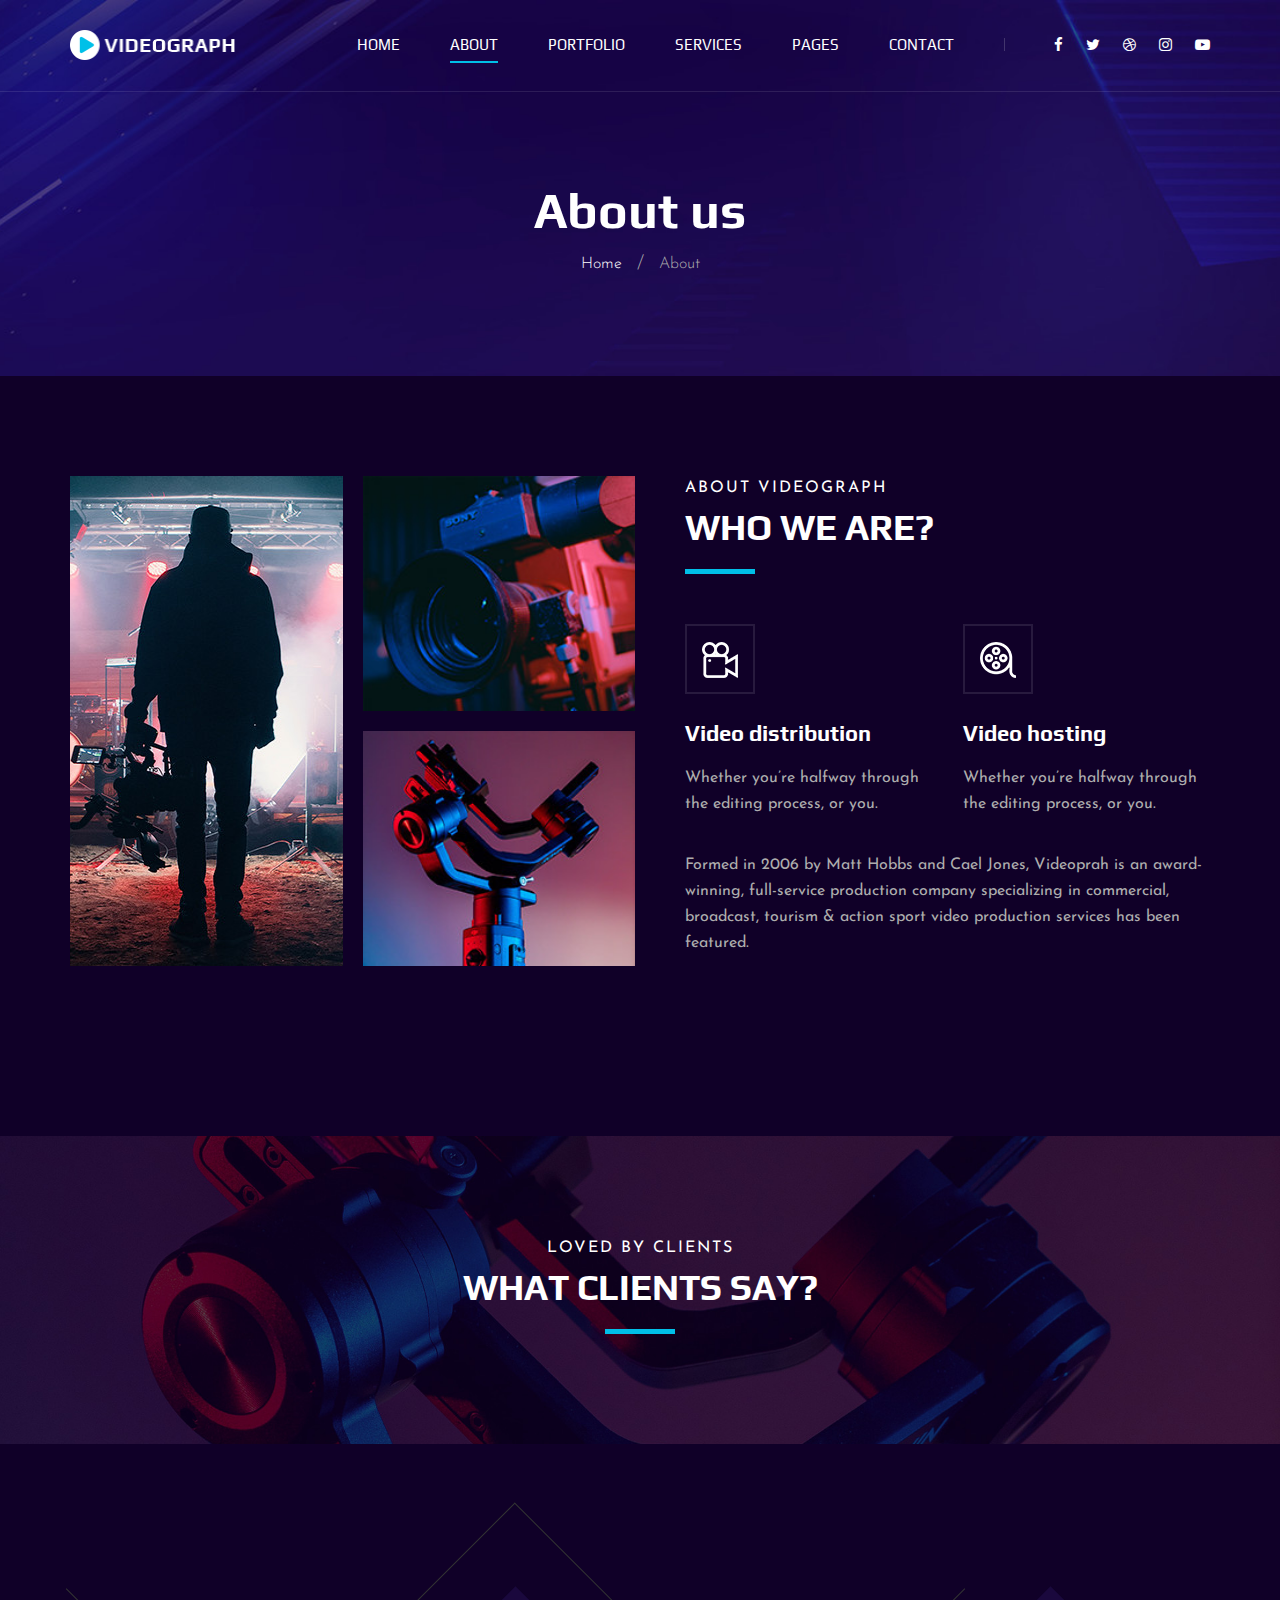
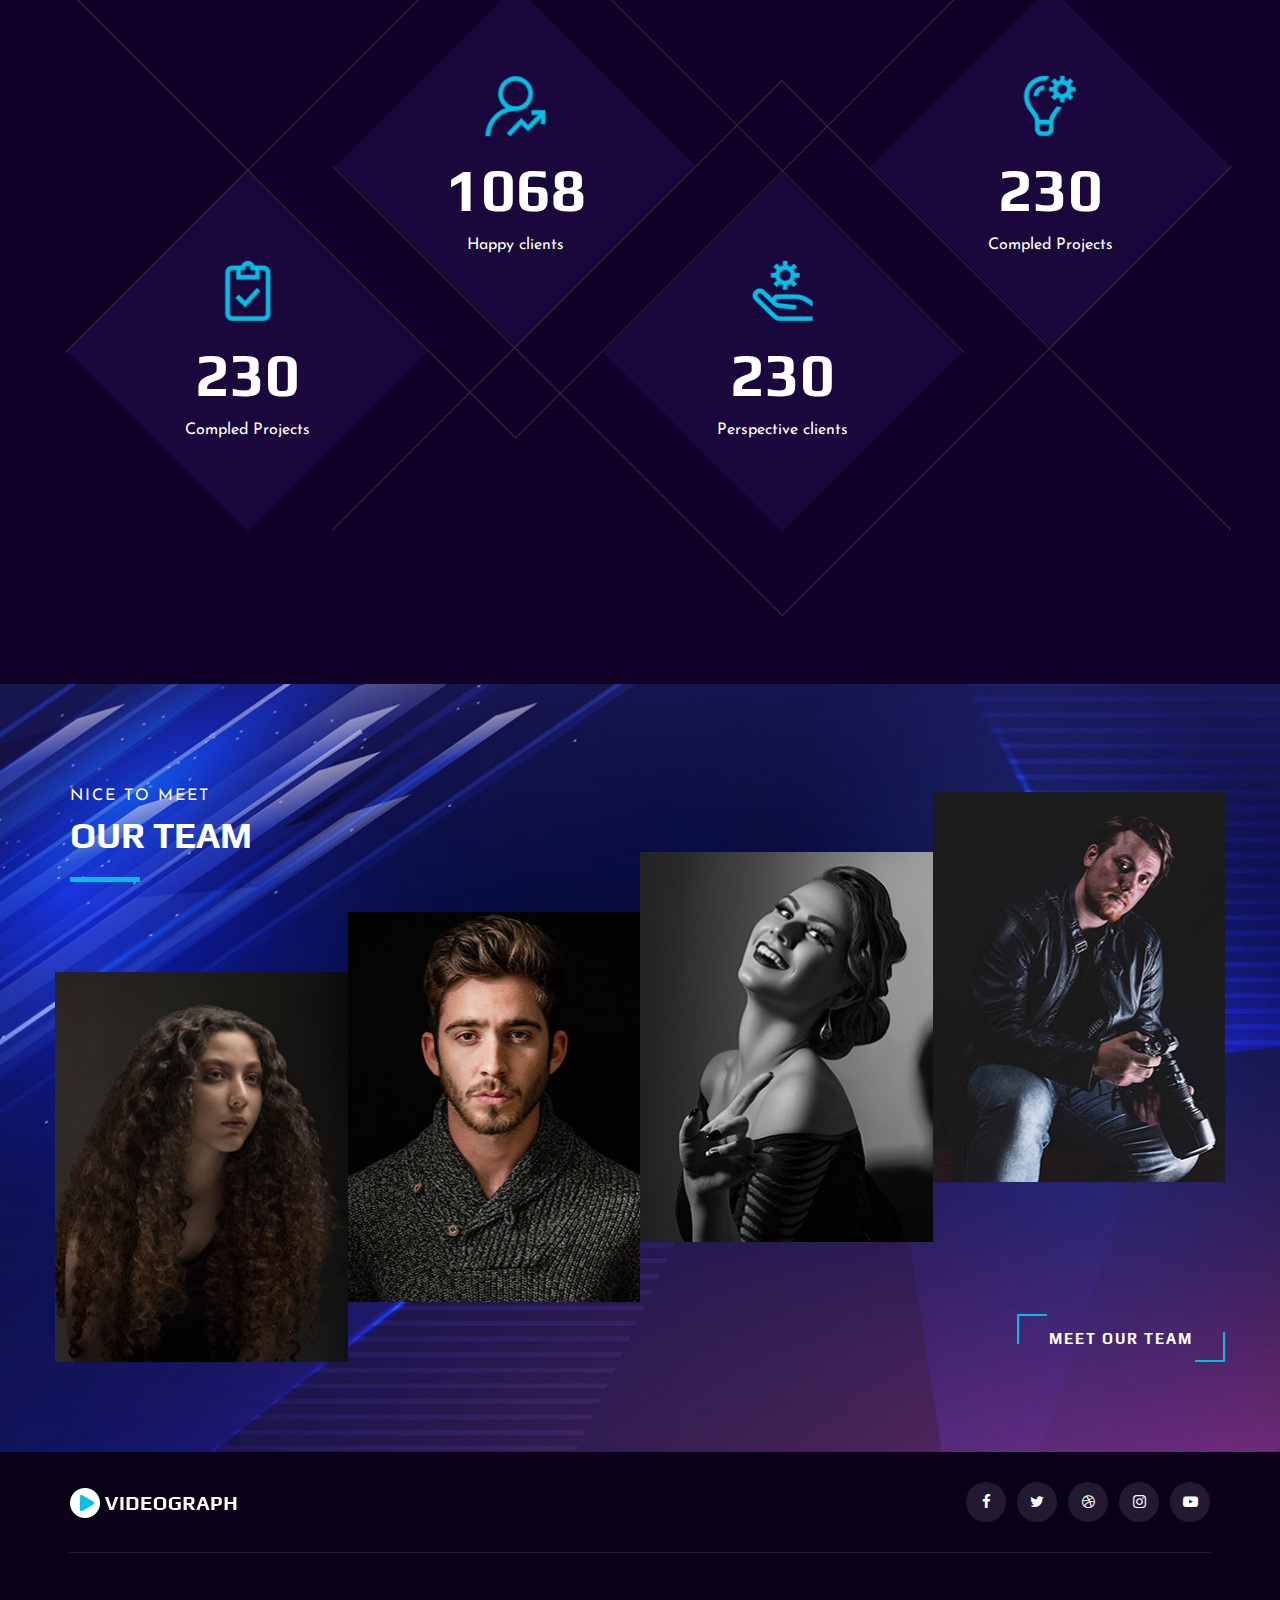
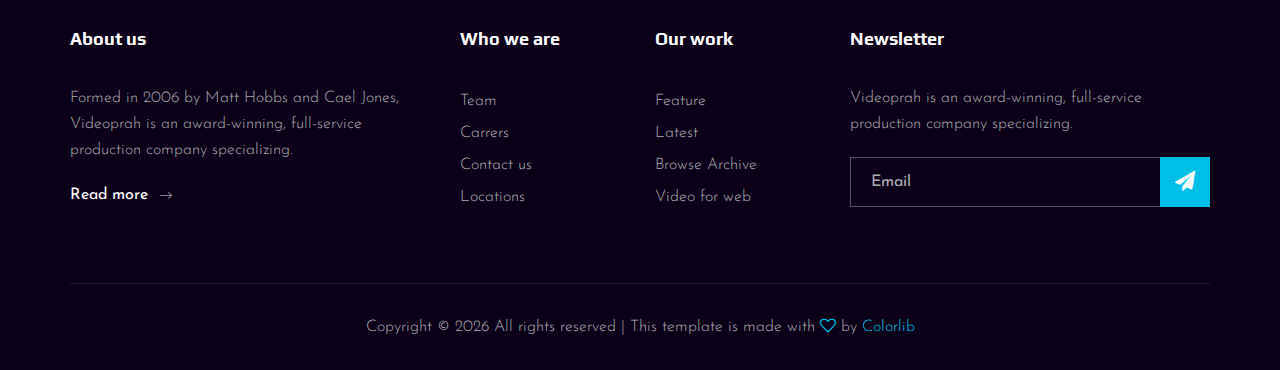
<file: about.html>
<!DOCTYPE html>
<html lang="zxx">

<head>
    <meta charset="UTF-8">
    <meta name="description" content="Videograph Template">
    <meta name="keywords" content="Videograph, unica, creative, html">
    <meta name="viewport" content="width=device-width, initial-scale=1.0">
    <meta http-equiv="X-UA-Compatible" content="ie=edge">
    <title>Videograph | Template</title>

    <!-- Google Font -->
    <link href="https://fonts.googleapis.com/css2?family=Play:wght@400;700&display=swap" rel="stylesheet">
    <link href="https://fonts.googleapis.com/css2?family=Josefin+Sans:wght@300;400;500;600;700&display=swap"
        rel="stylesheet">

    <!-- Css Styles -->
    <link rel="stylesheet" href="css/bootstrap.min.css" type="text/css">
    <link rel="stylesheet" href="css/font-awesome.min.css" type="text/css">
    <link rel="stylesheet" href="css/elegant-icons.css" type="text/css">
    <link rel="stylesheet" href="css/owl.carousel.min.css" type="text/css">
    <link rel="stylesheet" href="css/magnific-popup.css" type="text/css">
    <link rel="stylesheet" href="css/slicknav.min.css" type="text/css">
    <link rel="stylesheet" href="css/style.css" type="text/css">
</head>

<body>
    <!-- Page Preloder -->
    <div id="preloder">
        <div class="loader"></div>
    </div>

    <!-- Header Section Begin -->
    <header class="header">
        <div class="container">
            <div class="row">
                <div class="col-lg-2">
                    <div class="header__logo">
                        <a href="./index.html"><img src="img/logo.png" alt=""></a>
                    </div>
                </div>
                <div class="col-lg-10">
                    <div class="header__nav__option">
                        <nav class="header__nav__menu mobile-menu">
                            <ul>
                                <li><a href="./index.html">Home</a></li>
                                <li class="active"><a href="./about.html">About</a></li>
                                <li><a href="./portfolio.html">Portfolio</a></li>
                                <li><a href="./services.html">Services</a></li>
                                <li><a href="#">Pages</a>
                                    <ul class="dropdown">
                                        <li><a href="./about.html">About</a></li>
                                        <li><a href="./portfolio.html">Portfolio</a></li>
                                        <li><a href="./blog.html">Blog</a></li>
                                        <li><a href="./blog-details.html">Blog Details</a></li>
                                    </ul>
                                </li>
                                <li><a href="./contact.html">Contact</a></li>
                            </ul>
                        </nav>
                        <div class="header__nav__social">
                            <a href="#"><i class="fa fa-facebook"></i></a>
                            <a href="#"><i class="fa fa-twitter"></i></a>
                            <a href="#"><i class="fa fa-dribbble"></i></a>
                            <a href="#"><i class="fa fa-instagram"></i></a>
                            <a href="#"><i class="fa fa-youtube-play"></i></a>
                        </div>
                    </div>
                </div>
            </div>
            <div id="mobile-menu-wrap"></div>
        </div>
    </header>
    <!-- Header End -->

    <!-- Breadcrumb Begin -->
    <div class="breadcrumb-option spad set-bg" data-setbg="img/breadcrumb-bg.jpg">
        <div class="container">
            <div class="row">
                <div class="col-lg-12 text-center">
                    <div class="breadcrumb__text">
                        <h2>About us</h2>
                        <div class="breadcrumb__links">
                            <a href="#">Home</a>
                            <span>About</span>
                        </div>
                    </div>
                </div>
            </div>
        </div>
    </div>
    <!-- Breadcrumb End -->

    <!-- About Section Begin -->
    <section class="about spad">
        <div class="container">
            <div class="row">
                <div class="col-lg-6">
                    <div class="about__pic">
                        <div class="row">
                            <div class="col-lg-6 col-md-6 col-sm-6">
                                <div class="about__pic__item about__pic__item--large set-bg"
                                    data-setbg="img/about/about-1.jpg"></div>
                            </div>
                            <div class="col-lg-6 col-md-6 col-sm-6">
                                <div class="row">
                                    <div class="col-lg-12">
                                        <div class="about__pic__item set-bg" data-setbg="img/about/about-2.jpg"></div>
                                    </div>
                                    <div class="col-lg-12">
                                        <div class="about__pic__item set-bg" data-setbg="img/about/about-3.jpg"></div>
                                    </div>
                                </div>
                            </div>
                        </div>
                    </div>
                </div>
                <div class="col-lg-6">
                    <div class="about__text">
                        <div class="section-title">
                            <span>About videograph</span>
                            <h2>WHo we are?</h2>
                        </div>
                        <div class="row">
                            <div class="col-lg-6 col-md-6 col-sm-6">
                                <div class="services__item">
                                    <div class="services__item__icon">
                                        <img src="img/icons/si-3.png" alt="">
                                    </div>
                                    <h4>Video distribution</h4>
                                    <p>Whether you’re halfway through the editing process, or you.</p>
                                </div>
                            </div>
                            <div class="col-lg-6 col-md-6 col-sm-6">
                                <div class="services__item">
                                    <div class="services__item__icon">
                                        <img src="img/icons/si-4.png" alt="">
                                    </div>
                                    <h4>Video hosting</h4>
                                    <p>Whether you’re halfway through the editing process, or you.</p>
                                </div>
                            </div>
                        </div>
                        <div class="about__text__desc">
                            <p>Formed in 2006 by Matt Hobbs and Cael Jones, Videoprah is an award-winning, full-service
                                production company specializing in commercial, broadcast, tourism & action sport video
                                production services has been featured.</p>
                        </div>
                    </div>
                </div>
            </div>
        </div>
    </section>
    <!-- About Section End -->

    <!-- Testimonial Section Begin -->
    <section class="testimonial spad set-bg" data-setbg="img/testimonial-bg.jpg">
        <div class="container">
            <div class="row">
                <div class="col-lg-12">
                    <div class="section-title center-title">
                        <span>Loved By Clients</span>
                        <h2>What clients say?</h2>
                    </div>
                </div>
            </div>
            <div class="row">
                <div class="testimonial__slider owl-carousel">
                    <div class="col-lg-4">
                        <div class="testimonial__item">
                            <div class="testimonial__text">
                                <p>Delivers such a great service that it can benefit all kinds of people from any number
                                    of industries.</p>
                            </div>
                            <div class="testimonial__author">
                                <div class="testimonial__author__pic">
                                    <img src="img/testimonial/ta-1.jpg" alt="">
                                </div>
                                <div class="testimonial__author__text">
                                    <h5>Krista Attorn</h5>
                                    <span>Web Designer</span>
                                </div>
                            </div>
                        </div>
                    </div>
                    <div class="col-lg-4">
                        <div class="testimonial__item">
                            <div class="testimonial__text">
                                <p>Videographer delivers such a great service that it can benefit all kinds of people
                                    from any number.</p>
                            </div>
                            <div class="testimonial__author">
                                <div class="testimonial__author__pic">
                                    <img src="img/testimonial/ta-2.jpg" alt="">
                                </div>
                                <div class="testimonial__author__text">
                                    <h5>Krista Attorn</h5>
                                    <span>Web Designer</span>
                                </div>
                            </div>
                        </div>
                    </div>
                    <div class="col-lg-4">
                        <div class="testimonial__item">
                            <div class="testimonial__text">
                                <p>Videographer delivers such a great service that it can benefit all kinds of people
                                    from any number.</p>
                            </div>
                            <div class="testimonial__author">
                                <div class="testimonial__author__pic">
                                    <img src="img/testimonial/ta-3.jpg" alt="">
                                </div>
                                <div class="testimonial__author__text">
                                    <h5>Krista Attorn</h5>
                                    <span>Web Designer</span>
                                </div>
                            </div>
                        </div>
                    </div>
                    <div class="col-lg-4">
                        <div class="testimonial__item">
                            <div class="testimonial__text">
                                <p>Delivers such a great service that it can benefit all kinds of people from any number
                                    of industries.</p>
                            </div>
                            <div class="testimonial__author">
                                <div class="testimonial__author__pic">
                                    <img src="img/testimonial/ta-1.jpg" alt="">
                                </div>
                                <div class="testimonial__author__text">
                                    <h5>Krista Attorn</h5>
                                    <span>Web Designer</span>
                                </div>
                            </div>
                        </div>
                    </div>
                    <div class="col-lg-4">
                        <div class="testimonial__item">
                            <div class="testimonial__text">
                                <p>Videographer delivers such a great service that it can benefit all kinds of people
                                    from any number.</p>
                            </div>
                            <div class="testimonial__author">
                                <div class="testimonial__author__pic">
                                    <img src="img/testimonial/ta-2.jpg" alt="">
                                </div>
                                <div class="testimonial__author__text">
                                    <h5>Krista Attorn</h5>
                                    <span>Web Designer</span>
                                </div>
                            </div>
                        </div>
                    </div>
                </div>
            </div>
        </div>
    </section>
    <!-- Testimonial Section End -->

    <!-- Counter Section Begin -->
    <section class="counter">
        <div class="container">
            <div class="counter__content">
                <div class="row">
                    <div class="col-lg-3 col-md-6 col-sm-6">
                        <div class="counter__item">
                            <div class="counter__item__text">
                                <img src="img/icons/ci-1.png" alt="">
                                <h2 class="counter_num">230</h2>
                                <p>Compled Projects</p>
                            </div>
                        </div>
                    </div>
                    <div class="col-lg-3 col-md-6 col-sm-6">
                        <div class="counter__item second__item">
                            <div class="counter__item__text">
                                <img src="img/icons/ci-2.png" alt="">
                                <h2 class="counter_num">1068</h2>
                                <p>Happy clients</p>
                            </div>
                        </div>
                    </div>
                    <div class="col-lg-3 col-md-6 col-sm-6">
                        <div class="counter__item third__item">
                            <div class="counter__item__text">
                                <img src="img/icons/ci-3.png" alt="">
                                <h2 class="counter_num">230</h2>
                                <p>Perspective clients</p>
                            </div>
                        </div>
                    </div>
                    <div class="col-lg-3 col-md-6 col-sm-6">
                        <div class="counter__item four__item">
                            <div class="counter__item__text">
                                <img src="img/icons/ci-4.png" alt="">
                                <h2 class="counter_num">230</h2>
                                <p>Compled Projects</p>
                            </div>
                        </div>
                    </div>
                </div>
            </div>
        </div>
    </section>
    <!-- Counter Section End -->

    <!-- Team Section Begin -->
    <section class="team spad set-bg" data-setbg="img/team-bg.jpg">
        <div class="container">
            <div class="row">
                <div class="col-lg-12">
                    <div class="section-title team__title">
                        <span>Nice to meet</span>
                        <h2>OUR Team</h2>
                    </div>
                </div>
            </div>
            <div class="row">
                <div class="col-lg-3 col-md-6 col-sm-6 p-0">
                    <div class="team__item set-bg" data-setbg="img/team/team-1.jpg">
                        <div class="team__item__text">
                            <h4>AMANDA STONE</h4>
                            <p>Videographer</p>
                            <div class="team__item__social">
                                <a href="#"><i class="fa fa-facebook"></i></a>
                                <a href="#"><i class="fa fa-twitter"></i></a>
                                <a href="#"><i class="fa fa-dribbble"></i></a>
                                <a href="#"><i class="fa fa-instagram"></i></a>
                            </div>
                        </div>
                    </div>
                </div>
                <div class="col-lg-3 col-md-6 col-sm-6 p-0">
                    <div class="team__item team__item--second set-bg" data-setbg="img/team/team-2.jpg">
                        <div class="team__item__text">
                            <h4>AMANDA STONE</h4>
                            <p>Videographer</p>
                            <div class="team__item__social">
                                <a href="#"><i class="fa fa-facebook"></i></a>
                                <a href="#"><i class="fa fa-twitter"></i></a>
                                <a href="#"><i class="fa fa-dribbble"></i></a>
                                <a href="#"><i class="fa fa-instagram"></i></a>
                            </div>
                        </div>
                    </div>
                </div>
                <div class="col-lg-3 col-md-6 col-sm-6 p-0">
                    <div class="team__item team__item--third set-bg" data-setbg="img/team/team-3.jpg">
                        <div class="team__item__text">
                            <h4>AMANDA STONE</h4>
                            <p>Videographer</p>
                            <div class="team__item__social">
                                <a href="#"><i class="fa fa-facebook"></i></a>
                                <a href="#"><i class="fa fa-twitter"></i></a>
                                <a href="#"><i class="fa fa-dribbble"></i></a>
                                <a href="#"><i class="fa fa-instagram"></i></a>
                            </div>
                        </div>
                    </div>
                </div>
                <div class="col-lg-3 col-md-6 col-sm-6 p-0">
                    <div class="team__item team__item--four set-bg" data-setbg="img/team/team-4.jpg">
                        <div class="team__item__text">
                            <h4>AMANDA STONE</h4>
                            <p>Videographer</p>
                            <div class="team__item__social">
                                <a href="#"><i class="fa fa-facebook"></i></a>
                                <a href="#"><i class="fa fa-twitter"></i></a>
                                <a href="#"><i class="fa fa-dribbble"></i></a>
                                <a href="#"><i class="fa fa-instagram"></i></a>
                            </div>
                        </div>
                    </div>
                </div>
                <div class="col-lg-12 p-0">
                    <div class="team__btn">
                        <a href="#" class="primary-btn">Meet Our Team</a>
                    </div>
                </div>
            </div>
        </div>
    </section>
    <!-- Team Section End -->

    <!-- Footer Section Begin -->
    <footer class="footer">
        <div class="container">
            <div class="footer__top">
                <div class="row">
                    <div class="col-lg-6 col-md-6">
                        <div class="footer__top__logo">
                            <a href="#"><img src="img/logo.png" alt=""></a>
                        </div>
                    </div>
                    <div class="col-lg-6 col-md-6">
                        <div class="footer__top__social">
                            <a href="#"><i class="fa fa-facebook"></i></a>
                            <a href="#"><i class="fa fa-twitter"></i></a>
                            <a href="#"><i class="fa fa-dribbble"></i></a>
                            <a href="#"><i class="fa fa-instagram"></i></a>
                            <a href="#"><i class="fa fa-youtube-play"></i></a>
                        </div>
                    </div>
                </div>
            </div>
            <div class="footer__option">
                <div class="row">
                    <div class="col-lg-4 col-md-6 col-sm-6">
                        <div class="footer__option__item">
                            <h5>About us</h5>
                            <p>Formed in 2006 by Matt Hobbs and Cael Jones, Videoprah is an award-winning, full-service
                                production company specializing.</p>
                            <a href="#" class="read__more">Read more <span class="arrow_right"></span></a>
                        </div>
                    </div>
                    <div class="col-lg-2 col-md-3 col-sm-3">
                        <div class="footer__option__item">
                            <h5>Who we are</h5>
                            <ul>
                                <li><a href="#">Team</a></li>
                                <li><a href="#">Carrers</a></li>
                                <li><a href="#">Contact us</a></li>
                                <li><a href="#">Locations</a></li>
                            </ul>
                        </div>
                    </div>
                    <div class="col-lg-2 col-md-3 col-sm-3">
                        <div class="footer__option__item">
                            <h5>Our work</h5>
                            <ul>
                                <li><a href="#">Feature</a></li>
                                <li><a href="#">Latest</a></li>
                                <li><a href="#">Browse Archive</a></li>
                                <li><a href="#">Video for web</a></li>
                            </ul>
                        </div>
                    </div>
                    <div class="col-lg-4 col-md-12">
                        <div class="footer__option__item">
                            <h5>Newsletter</h5>
                            <p>Videoprah is an award-winning, full-service production company specializing.</p>
                            <form action="#">
                                <input type="text" placeholder="Email">
                                <button type="submit"><i class="fa fa-send"></i></button>
                            </form>
                        </div>
                    </div>
                </div>
            </div>
            <div class="footer__copyright">
                <div class="row">
                    <div class="col-lg-12 text-center">
                        <!-- Link back to Colorlib can't be removed. Template is licensed under CC BY 3.0. -->
                        <p class="footer__copyright__text">Copyright &copy;
                            <script>
                                document.write(new Date().getFullYear());
                            </script>
                            All rights reserved | This template is made with <i class="fa fa-heart-o"
                                aria-hidden="true"></i> by <a href="https://colorlib.com" target="_blank">Colorlib</a>
                        </p>
                        <!-- Link back to Colorlib can't be removed. Template is licensed under CC BY 3.0. -->
                    </div>
                </div>
            </div>
        </div>
    </footer>
    <!-- Footer Section End -->

    <!-- Js Plugins -->
    <script src="js/jquery-3.3.1.min.js"></script>
    <script src="js/bootstrap.min.js"></script>
    <script src="js/jquery.magnific-popup.min.js"></script>
    <script src="js/mixitup.min.js"></script>
    <script src="js/masonry.pkgd.min.js"></script>
    <script src="js/jquery.slicknav.js"></script>
    <script src="js/owl.carousel.min.js"></script>
    <script src="js/main.js"></script>
</body>

</html>
</file>
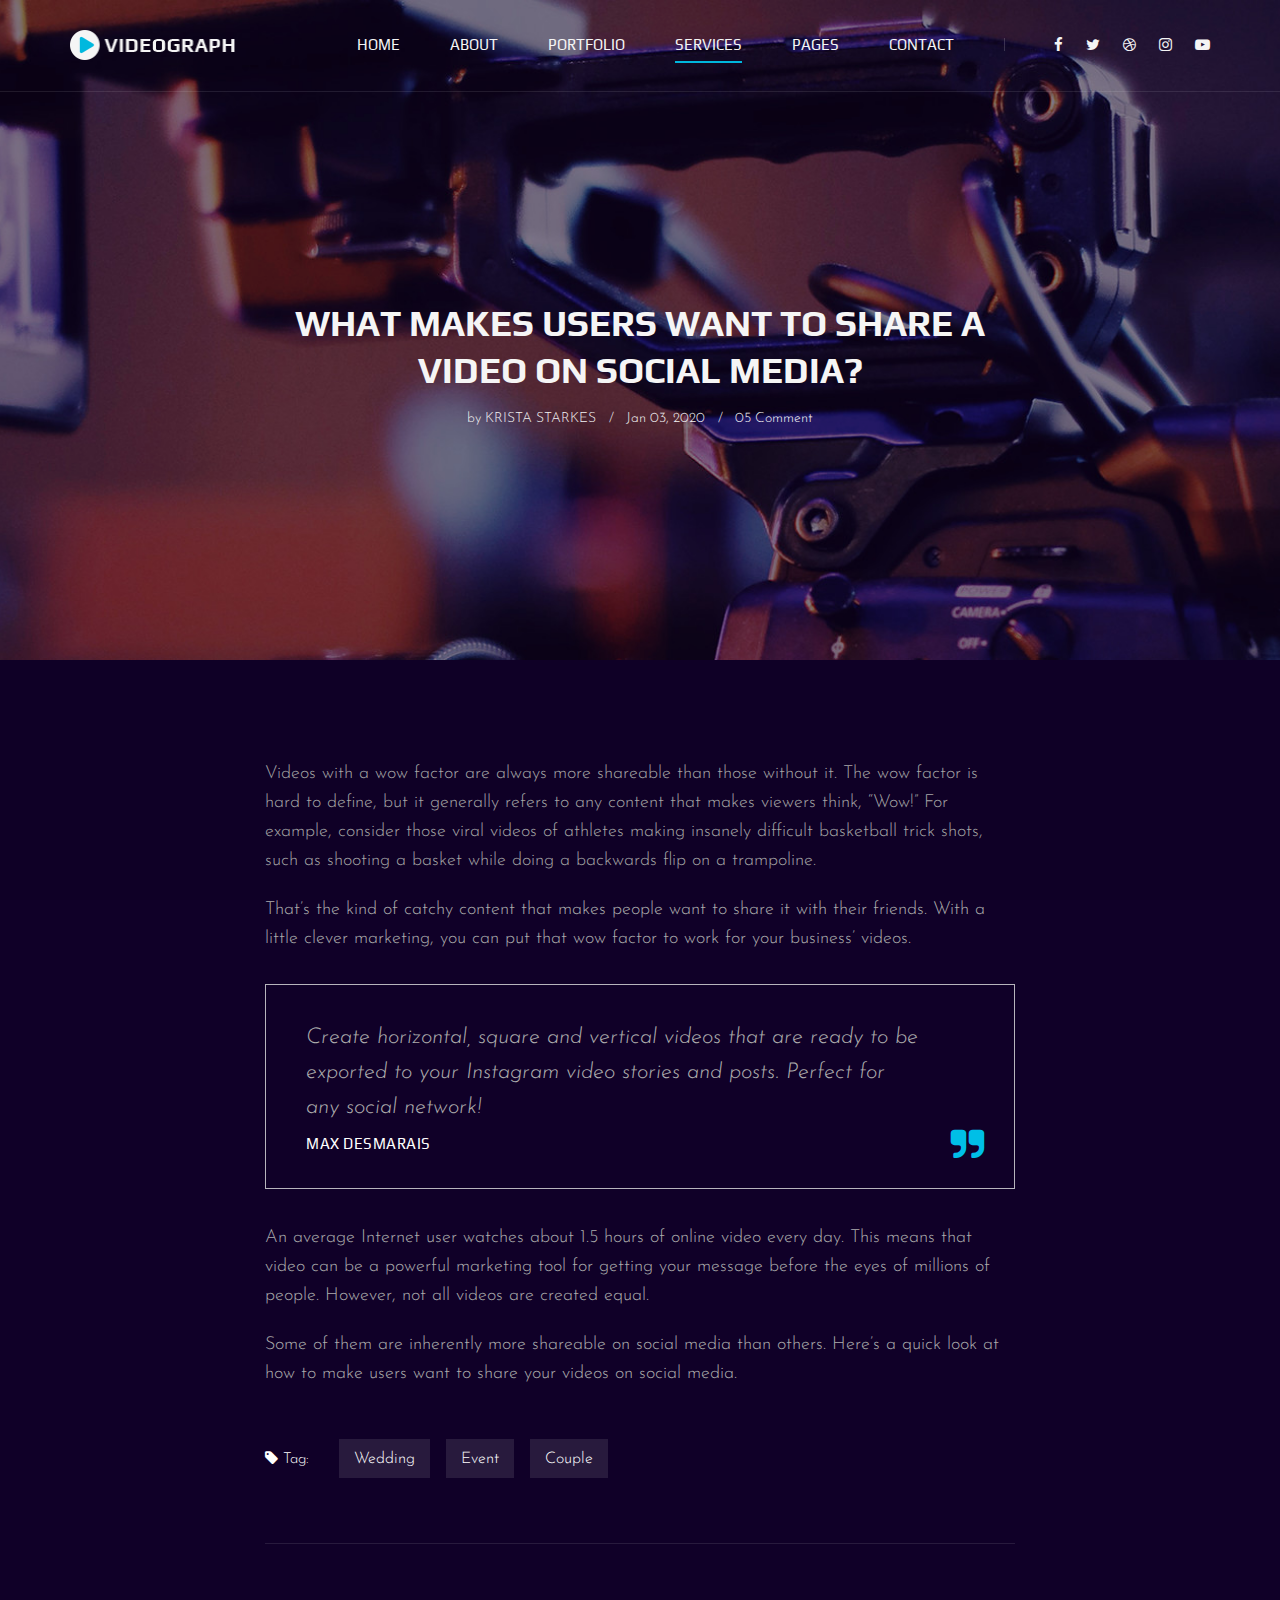
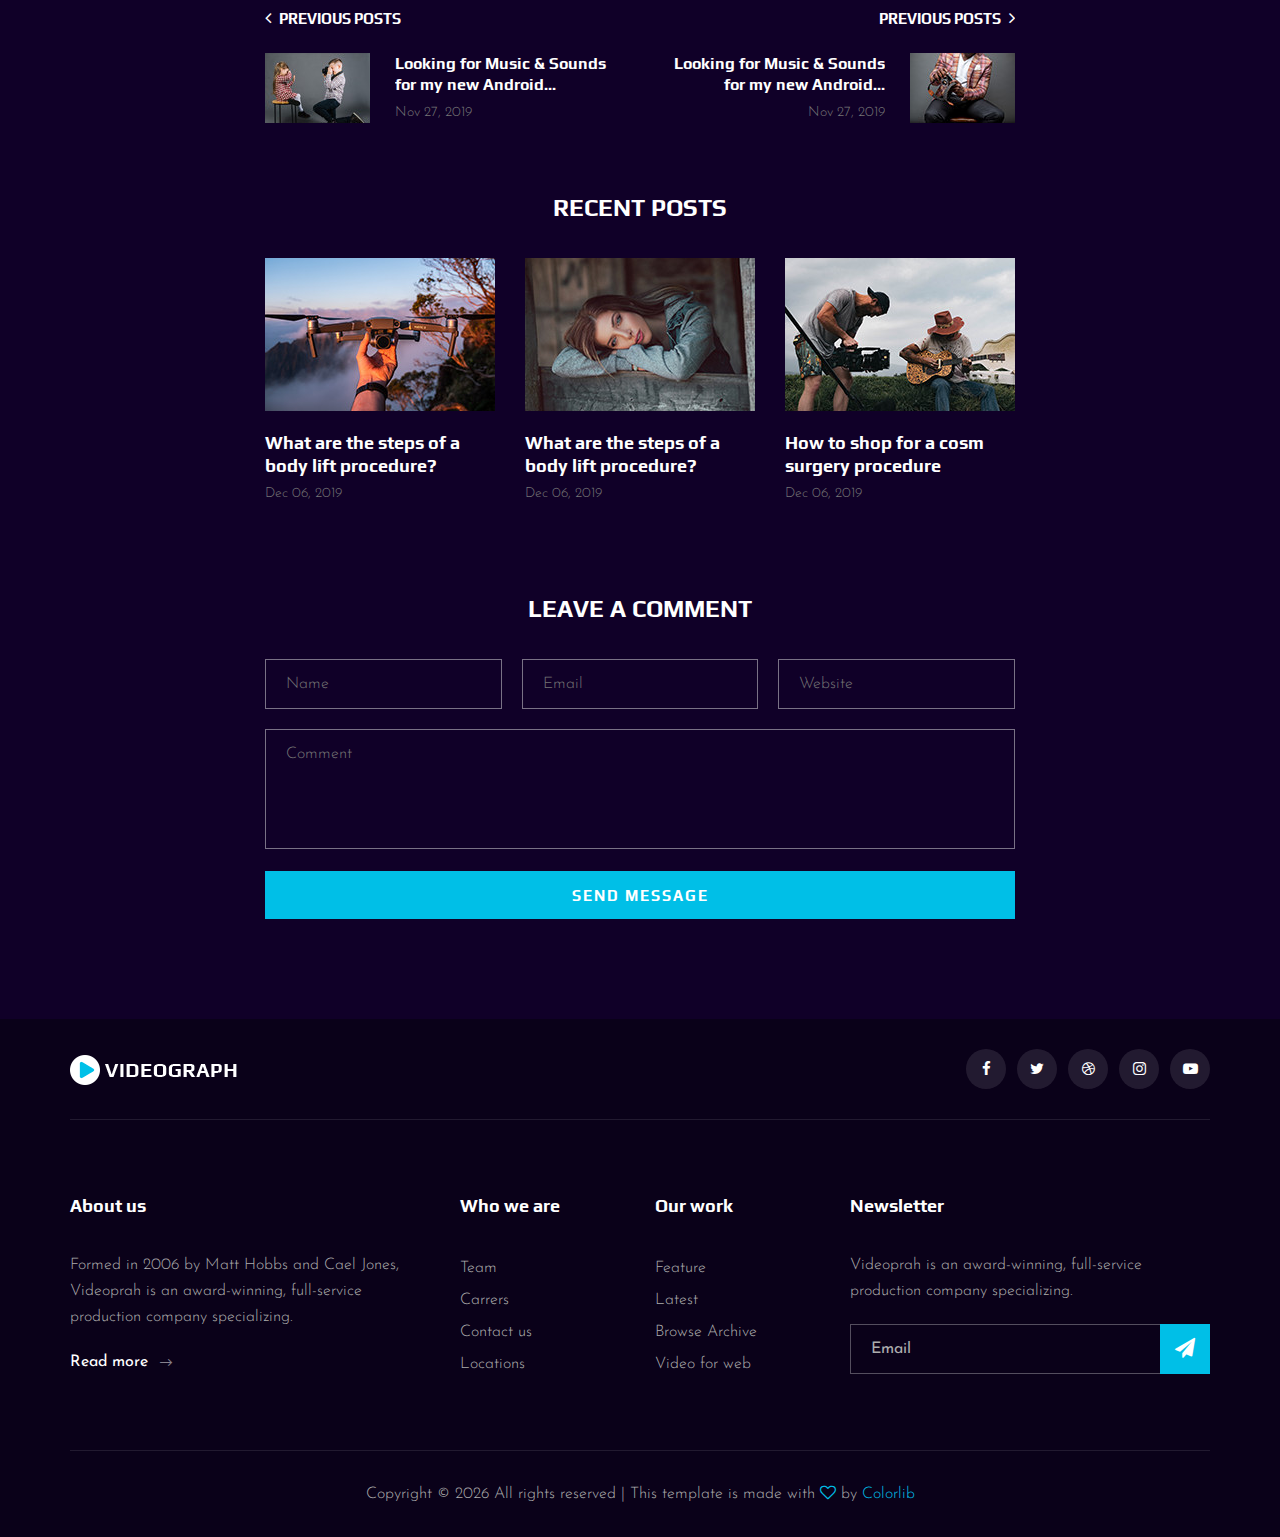
<file: blog-details.html>
<!DOCTYPE html>
<html lang="zxx">

<head>
    <meta charset="UTF-8">
    <meta name="description" content="Videograph Template">
    <meta name="keywords" content="Videograph, unica, creative, html">
    <meta name="viewport" content="width=device-width, initial-scale=1.0">
    <meta http-equiv="X-UA-Compatible" content="ie=edge">
    <title>Videograph | Template</title>

    <!-- Google Font -->
    <link href="https://fonts.googleapis.com/css2?family=Play:wght@400;700&display=swap" rel="stylesheet">
    <link href="https://fonts.googleapis.com/css2?family=Josefin+Sans:wght@300;400;500;600;700&display=swap"
        rel="stylesheet">

    <!-- Css Styles -->
    <link rel="stylesheet" href="css/bootstrap.min.css" type="text/css">
    <link rel="stylesheet" href="css/font-awesome.min.css" type="text/css">
    <link rel="stylesheet" href="css/elegant-icons.css" type="text/css">
    <link rel="stylesheet" href="css/owl.carousel.min.css" type="text/css">
    <link rel="stylesheet" href="css/magnific-popup.css" type="text/css">
    <link rel="stylesheet" href="css/slicknav.min.css" type="text/css">
    <link rel="stylesheet" href="css/style.css" type="text/css">
</head>

<body>
    <!-- Page Preloder -->
    <div id="preloder">
        <div class="loader"></div>
    </div>

    <!-- Header Section Begin -->
    <header class="header">
        <div class="container">
            <div class="row">
                <div class="col-lg-2">
                    <div class="header__logo">
                        <a href="./index.html"><img src="img/logo.png" alt=""></a>
                    </div>
                </div>
                <div class="col-lg-10">
                    <div class="header__nav__option">
                        <nav class="header__nav__menu mobile-menu">
                            <ul>
                                <li><a href="./index.html">Home</a></li>
                                <li><a href="./about.html">About</a></li>
                                <li><a href="./portfolio.html">Portfolio</a></li>
                                <li class="active"><a href="./services.html">Services</a></li>
                                <li><a href="#">Pages</a>
                                    <ul class="dropdown">
                                        <li><a href="./about.html">About</a></li>
                                        <li><a href="./portfolio.html">Portfolio</a></li>
                                        <li><a href="./blog.html">Blog</a></li>
                                        <li><a href="./blog-details.html">Blog Details</a></li>
                                    </ul>
                                </li>
                                <li><a href="./contact.html">Contact</a></li>
                            </ul>
                        </nav>
                        <div class="header__nav__social">
                            <a href="#"><i class="fa fa-facebook"></i></a>
                            <a href="#"><i class="fa fa-twitter"></i></a>
                            <a href="#"><i class="fa fa-dribbble"></i></a>
                            <a href="#"><i class="fa fa-instagram"></i></a>
                            <a href="#"><i class="fa fa-youtube-play"></i></a>
                        </div>
                    </div>
                </div>
            </div>
            <div id="mobile-menu-wrap"></div>
        </div>
    </header>
    <!-- Header End -->

    <!-- Blog Details Hero Begin -->
    <section class="blog-hero spad set-bg" data-setbg="img/blog/blog-hero.jpg">
        <div class="container">
            <div class="row d-flex justify-content-center">
                <div class="col-lg-8">
                    <div class="blog__hero__text">
                        <h2>WHAT MAKES USERS WANT TO SHARE A VIDEO ON SOCIAL MEDIA?</h2>
                        <ul>
                            <li>by <span>Krista Starkes</span></li>
                            <li>Jan 03, 2020</li>
                            <li>05 Comment</li>
                        </ul>
                    </div>
                </div>
            </div>
        </div>
    </section>
    <!-- Blog Details Hero End -->

    <!-- Blog Details Section Begin -->
    <div class="blog-details spad">
        <div class="container">
            <div class="row d-flex justify-content-center">
                <div class="col-lg-8">
                    <div class="blog__details__content">
                        <div class="blog__details__text">
                            <p>Videos with a wow factor are always more shareable than those without it. The wow factor
                                is hard to define, but it generally refers to any content that makes viewers think,
                                “Wow!” For example, consider those viral videos of athletes making insanely difficult
                                basketball trick shots, such as shooting a basket while doing a backwards flip on a
                                trampoline.</p>
                            <p>That’s the kind of catchy content that makes people want to share it with their friends.
                                With a little clever marketing, you can put that wow factor to work for your business’
                                videos.</p>
                        </div>
                        <div class="blog__details__quote">
                            <p>Create horizontal, square and vertical videos that are ready to be exported to your
                                Instagram video stories and posts. Perfect for any social network!</p>
                            <h6>Max Desmarais</h6>
                            <i class="fa fa-quote-right"></i>
                        </div>
                        <div class="blog__details__desc">
                            <p>An average Internet user watches about 1.5 hours of online video every day. This means
                                that video can be a powerful marketing tool for getting your message before the eyes of
                                millions of people. However, not all videos are created equal.</p>
                            <p>Some of them are inherently more shareable on social media than others. Here’s a quick
                                look at how to make users want to share your videos on social media.</p>
                        </div>
                        <div class="blog__details__tags">
                            <span><i class="fa fa-tag"></i> Tag:</span>
                            <a href="#">Wedding</a>
                            <a href="#">Event</a>
                            <a href="#">Couple</a>
                        </div>
                        <div class="blog__details__option">
                            <div class="row">
                                <div class="col-lg-6 col-md-6 col-sm-6">
                                    <a href="#" class="blog__details__option__item">
                                        <h5><i class="fa fa-angle-left"></i> Previous posts</h5>
                                        <div class="blog__details__option__item__img">
                                            <img src="img/blog/prev.jpg" alt="">
                                        </div>
                                        <div class="blog__details__option__item__text">
                                            <h6>Looking for Music & Sounds for my new Android...</h6>
                                            <span>Nov 27, 2019</span>
                                        </div>
                                    </a>
                                </div>
                                <div class="col-lg-6 col-md-6 col-sm-6">
                                    <a href="#" class="blog__details__option__item blog__details__option__item--right">
                                        <h5>Previous posts <i class="fa fa-angle-right"></i></h5>
                                        <div class="blog__details__option__item__img">
                                            <img src="img/blog/next.jpg" alt="">
                                        </div>
                                        <div class="blog__details__option__item__text">
                                            <h6>Looking for Music & Sounds for my new Android...</h6>
                                            <span>Nov 27, 2019</span>
                                        </div>
                                    </a>
                                </div>
                            </div>
                        </div>
                        <div class="blog__details__recent">
                            <h4>Recent Posts</h4>
                            <div class="row">
                                <div class="col-lg-4 col-md-6 col-sm-6">
                                    <div class="blog__details__recent__item">
                                        <img src="img/blog/ri-1.jpg" alt="">
                                        <h5>What are the steps of a body lift procedure?</h5>
                                        <span>Dec 06, 2019</span>
                                    </div>
                                </div>
                                <div class="col-lg-4 col-md-6 col-sm-6">
                                    <div class="blog__details__recent__item">
                                        <img src="img/blog/ri-2.jpg" alt="">
                                        <h5>What are the steps of a body lift procedure?</h5>
                                        <span>Dec 06, 2019</span>
                                    </div>
                                </div>
                                <div class="col-lg-4 col-md-6 col-sm-6">
                                    <div class="blog__details__recent__item">
                                        <img src="img/blog/ri-3.jpg" alt="">
                                        <h5>How to shop for a cosm surgery procedure</h5>
                                        <span>Dec 06, 2019</span>
                                    </div>
                                </div>
                            </div>
                        </div>
                        <div class="blog__details__comment">
                            <h4>Leave a comment</h4>
                            <form action="#">
                                <div class="input__list">
                                    <input type="text" placeholder="Name">
                                    <input type="text" placeholder="Email">
                                    <input type="text" placeholder="Website">
                                </div>
                                <textarea placeholder="Comment"></textarea>
                                <button type="submit" class="site-btn">Send Message</button>
                            </form>
                        </div>
                    </div>
                </div>
            </div>
        </div>
    </div>
    <!-- Blog Details Section End -->

    <!-- Footer Section Begin -->
    <footer class="footer">
        <div class="container">
            <div class="footer__top">
                <div class="row">
                    <div class="col-lg-6 col-md-6">
                        <div class="footer__top__logo">
                            <a href="#"><img src="img/logo.png" alt=""></a>
                        </div>
                    </div>
                    <div class="col-lg-6 col-md-6">
                        <div class="footer__top__social">
                            <a href="#"><i class="fa fa-facebook"></i></a>
                            <a href="#"><i class="fa fa-twitter"></i></a>
                            <a href="#"><i class="fa fa-dribbble"></i></a>
                            <a href="#"><i class="fa fa-instagram"></i></a>
                            <a href="#"><i class="fa fa-youtube-play"></i></a>
                        </div>
                    </div>
                </div>
            </div>
            <div class="footer__option">
                <div class="row">
                    <div class="col-lg-4 col-md-6 col-sm-6">
                        <div class="footer__option__item">
                            <h5>About us</h5>
                            <p>Formed in 2006 by Matt Hobbs and Cael Jones, Videoprah is an award-winning, full-service
                                production company specializing.</p>
                            <a href="#" class="read__more">Read more <span class="arrow_right"></span></a>
                        </div>
                    </div>
                    <div class="col-lg-2 col-md-3 col-sm-3">
                        <div class="footer__option__item">
                            <h5>Who we are</h5>
                            <ul>
                                <li><a href="#">Team</a></li>
                                <li><a href="#">Carrers</a></li>
                                <li><a href="#">Contact us</a></li>
                                <li><a href="#">Locations</a></li>
                            </ul>
                        </div>
                    </div>
                    <div class="col-lg-2 col-md-3 col-sm-3">
                        <div class="footer__option__item">
                            <h5>Our work</h5>
                            <ul>
                                <li><a href="#">Feature</a></li>
                                <li><a href="#">Latest</a></li>
                                <li><a href="#">Browse Archive</a></li>
                                <li><a href="#">Video for web</a></li>
                            </ul>
                        </div>
                    </div>
                    <div class="col-lg-4 col-md-12">
                        <div class="footer__option__item">
                            <h5>Newsletter</h5>
                            <p>Videoprah is an award-winning, full-service production company specializing.</p>
                            <form action="#">
                                <input type="text" placeholder="Email">
                                <button type="submit"><i class="fa fa-send"></i></button>
                            </form>
                        </div>
                    </div>
                </div>
            </div>
            <div class="footer__copyright">
                <div class="row">
                    <div class="col-lg-12 text-center">
                        <!-- Link back to Colorlib can't be removed. Template is licensed under CC BY 3.0. -->
                        <p class="footer__copyright__text">Copyright &copy;
                            <script>
                                document.write(new Date().getFullYear());
                            </script>
                            All rights reserved | This template is made with <i class="fa fa-heart-o"
                                aria-hidden="true"></i> by <a href="https://colorlib.com" target="_blank">Colorlib</a>
                        </p>
                        <!-- Link back to Colorlib can't be removed. Template is licensed under CC BY 3.0. -->
                    </div>
                </div>
            </div>
        </div>
    </footer>
    <!-- Footer Section End -->

    <!-- Js Plugins -->
    <script src="js/jquery-3.3.1.min.js"></script>
    <script src="js/bootstrap.min.js"></script>
    <script src="js/jquery.magnific-popup.min.js"></script>
    <script src="js/mixitup.min.js"></script>
    <script src="js/masonry.pkgd.min.js"></script>
    <script src="js/jquery.slicknav.js"></script>
    <script src="js/owl.carousel.min.js"></script>
    <script src="js/main.js"></script>
</body>

</html>
</file>
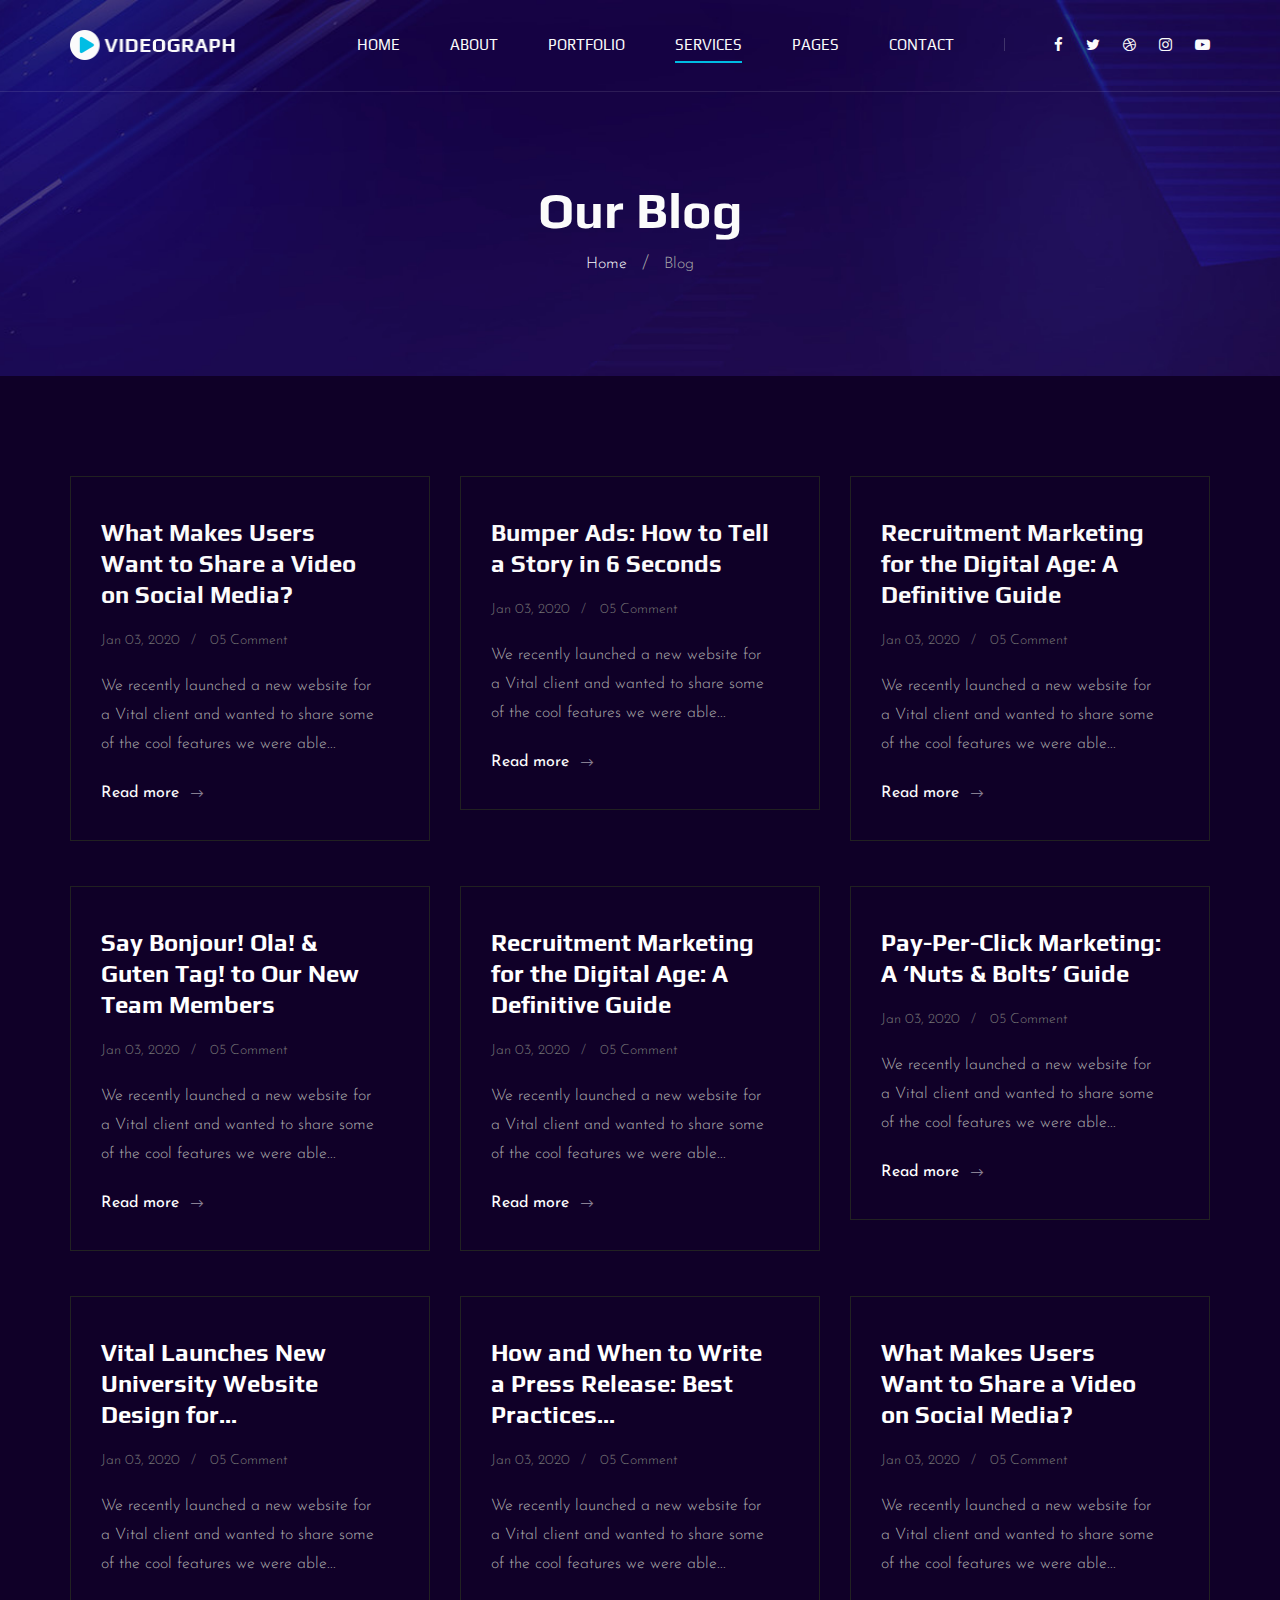
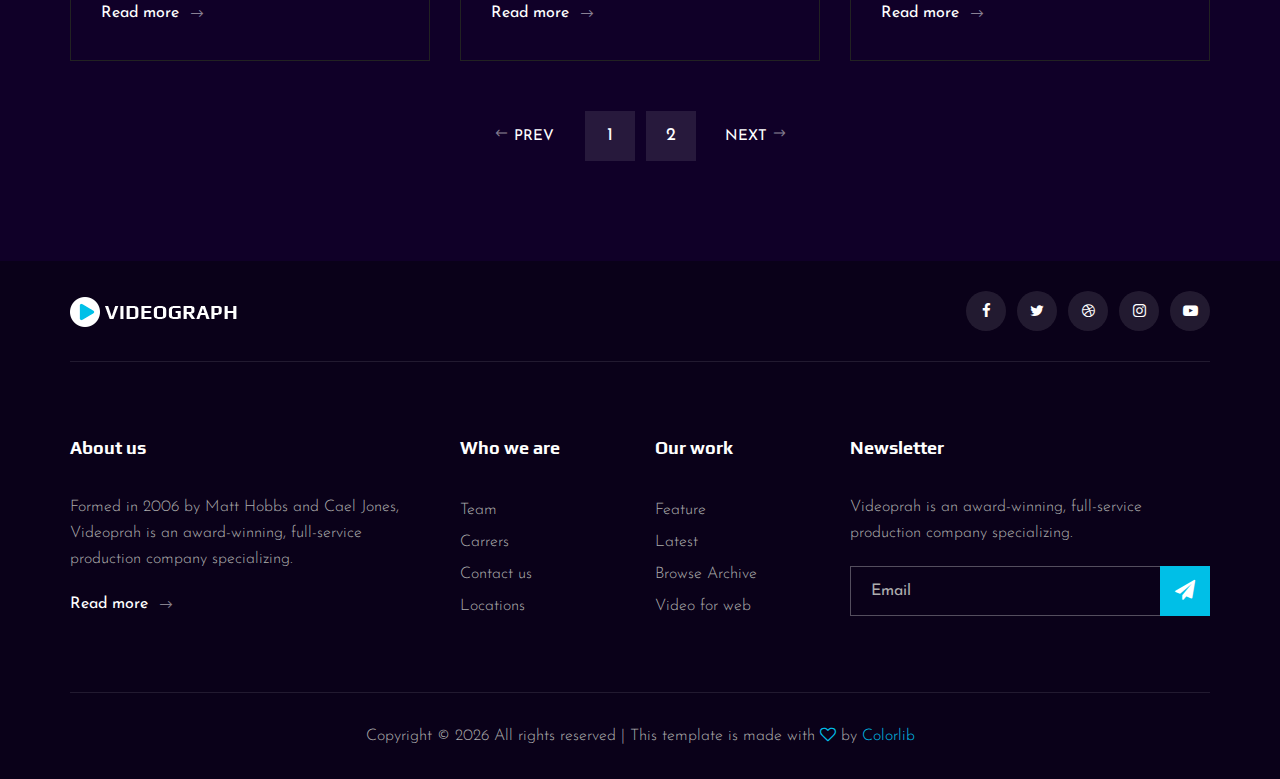
<file: blog.html>
<!DOCTYPE html>
<html lang="zxx">

<head>
    <meta charset="UTF-8">
    <meta name="description" content="Videograph Template">
    <meta name="keywords" content="Videograph, unica, creative, html">
    <meta name="viewport" content="width=device-width, initial-scale=1.0">
    <meta http-equiv="X-UA-Compatible" content="ie=edge">
    <title>Videograph | Template</title>

    <!-- Google Font -->
    <link href="https://fonts.googleapis.com/css2?family=Play:wght@400;700&display=swap" rel="stylesheet">
    <link href="https://fonts.googleapis.com/css2?family=Josefin+Sans:wght@300;400;500;600;700&display=swap"
        rel="stylesheet">

    <!-- Css Styles -->
    <link rel="stylesheet" href="css/bootstrap.min.css" type="text/css">
    <link rel="stylesheet" href="css/font-awesome.min.css" type="text/css">
    <link rel="stylesheet" href="css/elegant-icons.css" type="text/css">
    <link rel="stylesheet" href="css/owl.carousel.min.css" type="text/css">
    <link rel="stylesheet" href="css/magnific-popup.css" type="text/css">
    <link rel="stylesheet" href="css/slicknav.min.css" type="text/css">
    <link rel="stylesheet" href="css/style.css" type="text/css">
</head>

<body>
    <!-- Page Preloder -->
    <div id="preloder">
        <div class="loader"></div>
    </div>

    <!-- Header Section Begin -->
    <header class="header">
        <div class="container">
            <div class="row">
                <div class="col-lg-2">
                    <div class="header__logo">
                        <a href="./index.html"><img src="img/logo.png" alt=""></a>
                    </div>
                </div>
                <div class="col-lg-10">
                    <div class="header__nav__option">
                        <nav class="header__nav__menu mobile-menu">
                            <ul>
                                <li><a href="./index.html">Home</a></li>
                                <li><a href="./about.html">About</a></li>
                                <li><a href="./portfolio.html">Portfolio</a></li>
                                <li class="active"><a href="./services.html">Services</a></li>
                                <li><a href="#">Pages</a>
                                    <ul class="dropdown">
                                        <li><a href="./about.html">About</a></li>
                                        <li><a href="./portfolio.html">Portfolio</a></li>
                                        <li><a href="./blog.html">Blog</a></li>
                                        <li><a href="./blog-details.html">Blog Details</a></li>
                                    </ul>
                                </li>
                                <li><a href="./contact.html">Contact</a></li>
                            </ul>
                        </nav>
                        <div class="header__nav__social">
                            <a href="#"><i class="fa fa-facebook"></i></a>
                            <a href="#"><i class="fa fa-twitter"></i></a>
                            <a href="#"><i class="fa fa-dribbble"></i></a>
                            <a href="#"><i class="fa fa-instagram"></i></a>
                            <a href="#"><i class="fa fa-youtube-play"></i></a>
                        </div>
                    </div>
                </div>
            </div>
            <div id="mobile-menu-wrap"></div>
        </div>
    </header>
    <!-- Header End -->

    <!-- Breadcrumb Begin -->
    <div class="breadcrumb-option spad set-bg" data-setbg="img/breadcrumb-bg.jpg">
        <div class="container">
            <div class="row">
                <div class="col-lg-12 text-center">
                    <div class="breadcrumb__text">
                        <h2>Our Blog</h2>
                        <div class="breadcrumb__links">
                            <a href="#">Home</a>
                            <span>Blog</span>
                        </div>
                    </div>
                </div>
            </div>
        </div>
    </div>
    <!-- Breadcrumb End -->

    <!-- Blog Section Begin -->
    <section class="blog spad">
        <div class="container">
            <div class="row">
                <div class="col-lg-4 col-md-6 col-sm-6">
                    <div class="blog__item">
                        <h4>What Makes Users Want to Share a Video on Social Media?</h4>
                        <ul>
                            <li>Jan 03, 2020</li>
                            <li>05 Comment</li>
                        </ul>
                        <p>We recently launched a new website for a Vital client and wanted to share some of the cool
                            features we were able...</p>
                        <a href="#">Read more <span class="arrow_right"></span></a>
                    </div>
                </div>
                <div class="col-lg-4 col-md-6 col-sm-6">
                    <div class="blog__item">
                        <h4>Bumper Ads: How to Tell a Story in 6 Seconds</h4>
                        <ul>
                            <li>Jan 03, 2020</li>
                            <li>05 Comment</li>
                        </ul>
                        <p>We recently launched a new website for a Vital client and wanted to share some of the cool
                            features we were able...</p>
                        <a href="#">Read more <span class="arrow_right"></span></a>
                    </div>
                </div>
                <div class="col-lg-4 col-md-6 col-sm-6">
                    <div class="blog__item">
                        <h4>Recruitment Marketing for the Digital Age: A Definitive Guide</h4>
                        <ul>
                            <li>Jan 03, 2020</li>
                            <li>05 Comment</li>
                        </ul>
                        <p>We recently launched a new website for a Vital client and wanted to share some of the cool
                            features we were able...</p>
                        <a href="#">Read more <span class="arrow_right"></span></a>
                    </div>
                </div>
                <div class="col-lg-4 col-md-6 col-sm-6">
                    <div class="blog__item">
                        <h4>Say Bonjour! Ola! & Guten Tag! to Our New Team Members</h4>
                        <ul>
                            <li>Jan 03, 2020</li>
                            <li>05 Comment</li>
                        </ul>
                        <p>We recently launched a new website for a Vital client and wanted to share some of the cool
                            features we were able...</p>
                        <a href="#">Read more <span class="arrow_right"></span></a>
                    </div>
                </div>
                <div class="col-lg-4 col-md-6 col-sm-6">
                    <div class="blog__item">
                        <h4>Recruitment Marketing for the Digital Age: A Definitive Guide</h4>
                        <ul>
                            <li>Jan 03, 2020</li>
                            <li>05 Comment</li>
                        </ul>
                        <p>We recently launched a new website for a Vital client and wanted to share some of the cool
                            features we were able...</p>
                        <a href="#">Read more <span class="arrow_right"></span></a>
                    </div>
                </div>
                <div class="col-lg-4 col-md-6 col-sm-6">
                    <div class="blog__item">
                        <h4>Pay-Per-Click Marketing: A ‘Nuts & Bolts’ Guide</h4>
                        <ul>
                            <li>Jan 03, 2020</li>
                            <li>05 Comment</li>
                        </ul>
                        <p>We recently launched a new website for a Vital client and wanted to share some of the cool
                            features we were able...</p>
                        <a href="#">Read more <span class="arrow_right"></span></a>
                    </div>
                </div>
                <div class="col-lg-4 col-md-6 col-sm-6">
                    <div class="blog__item">
                        <h4>Vital Launches New University Website Design for...</h4>
                        <ul>
                            <li>Jan 03, 2020</li>
                            <li>05 Comment</li>
                        </ul>
                        <p>We recently launched a new website for a Vital client and wanted to share some of the cool
                            features we were able...</p>
                        <a href="#">Read more <span class="arrow_right"></span></a>
                    </div>
                </div>
                <div class="col-lg-4 col-md-6 col-sm-6">
                    <div class="blog__item">
                        <h4>How and When to Write a Press Release: Best Practices...</h4>
                        <ul>
                            <li>Jan 03, 2020</li>
                            <li>05 Comment</li>
                        </ul>
                        <p>We recently launched a new website for a Vital client and wanted to share some of the cool
                            features we were able...</p>
                        <a href="#">Read more <span class="arrow_right"></span></a>
                    </div>
                </div>
                <div class="col-lg-4 col-md-6 col-sm-6">
                    <div class="blog__item">
                        <h4>What Makes Users Want to Share a Video on Social Media?</h4>
                        <ul>
                            <li>Jan 03, 2020</li>
                            <li>05 Comment</li>
                        </ul>
                        <p>We recently launched a new website for a Vital client and wanted to share some of the cool
                            features we were able...</p>
                        <a href="#">Read more <span class="arrow_right"></span></a>
                    </div>
                </div>
            </div>
            <div class="row">
                <div class="col-lg-12">
                    <div class="pagination__option blog__pagi">
                        <a href="#" class="arrow__pagination left__arrow"><span class="arrow_left"></span> Prev</a>
                        <a href="#" class="number__pagination">1</a>
                        <a href="#" class="number__pagination">2</a>
                        <a href="#" class="arrow__pagination right__arrow">Next <span class="arrow_right"></span></a>
                    </div>
                </div>
            </div>
        </div>
    </section>
    <!-- Blog Section End -->

    <!-- Footer Section Begin -->
    <footer class="footer">
        <div class="container">
            <div class="footer__top">
                <div class="row">
                    <div class="col-lg-6 col-md-6">
                        <div class="footer__top__logo">
                            <a href="#"><img src="img/logo.png" alt=""></a>
                        </div>
                    </div>
                    <div class="col-lg-6 col-md-6">
                        <div class="footer__top__social">
                            <a href="#"><i class="fa fa-facebook"></i></a>
                            <a href="#"><i class="fa fa-twitter"></i></a>
                            <a href="#"><i class="fa fa-dribbble"></i></a>
                            <a href="#"><i class="fa fa-instagram"></i></a>
                            <a href="#"><i class="fa fa-youtube-play"></i></a>
                        </div>
                    </div>
                </div>
            </div>
            <div class="footer__option">
                <div class="row">
                    <div class="col-lg-4 col-md-6 col-sm-6">
                        <div class="footer__option__item">
                            <h5>About us</h5>
                            <p>Formed in 2006 by Matt Hobbs and Cael Jones, Videoprah is an award-winning, full-service
                                production company specializing.</p>
                            <a href="#" class="read__more">Read more <span class="arrow_right"></span></a>
                        </div>
                    </div>
                    <div class="col-lg-2 col-md-3 col-sm-3">
                        <div class="footer__option__item">
                            <h5>Who we are</h5>
                            <ul>
                                <li><a href="#">Team</a></li>
                                <li><a href="#">Carrers</a></li>
                                <li><a href="#">Contact us</a></li>
                                <li><a href="#">Locations</a></li>
                            </ul>
                        </div>
                    </div>
                    <div class="col-lg-2 col-md-3 col-sm-3">
                        <div class="footer__option__item">
                            <h5>Our work</h5>
                            <ul>
                                <li><a href="#">Feature</a></li>
                                <li><a href="#">Latest</a></li>
                                <li><a href="#">Browse Archive</a></li>
                                <li><a href="#">Video for web</a></li>
                            </ul>
                        </div>
                    </div>
                    <div class="col-lg-4 col-md-12">
                        <div class="footer__option__item">
                            <h5>Newsletter</h5>
                            <p>Videoprah is an award-winning, full-service production company specializing.</p>
                            <form action="#">
                                <input type="text" placeholder="Email">
                                <button type="submit"><i class="fa fa-send"></i></button>
                            </form>
                        </div>
                    </div>
                </div>
            </div>
            <div class="footer__copyright">
                <div class="row">
                    <div class="col-lg-12 text-center">
                        <!-- Link back to Colorlib can't be removed. Template is licensed under CC BY 3.0. -->
                        <p class="footer__copyright__text">Copyright &copy;
                            <script>
                                document.write(new Date().getFullYear());
                            </script>
                            All rights reserved | This template is made with <i class="fa fa-heart-o"
                                aria-hidden="true"></i> by <a href="https://colorlib.com" target="_blank">Colorlib</a>
                        </p>
                        <!-- Link back to Colorlib can't be removed. Template is licensed under CC BY 3.0. -->
                    </div>
                </div>
            </div>
        </div>
    </footer>
    <!-- Footer Section End -->

    <!-- Js Plugins -->
    <script src="js/jquery-3.3.1.min.js"></script>
    <script src="js/bootstrap.min.js"></script>
    <script src="js/jquery.magnific-popup.min.js"></script>
    <script src="js/mixitup.min.js"></script>
    <script src="js/masonry.pkgd.min.js"></script>
    <script src="js/jquery.slicknav.js"></script>
    <script src="js/owl.carousel.min.js"></script>
    <script src="js/main.js"></script>
</body>

</html>
</file>
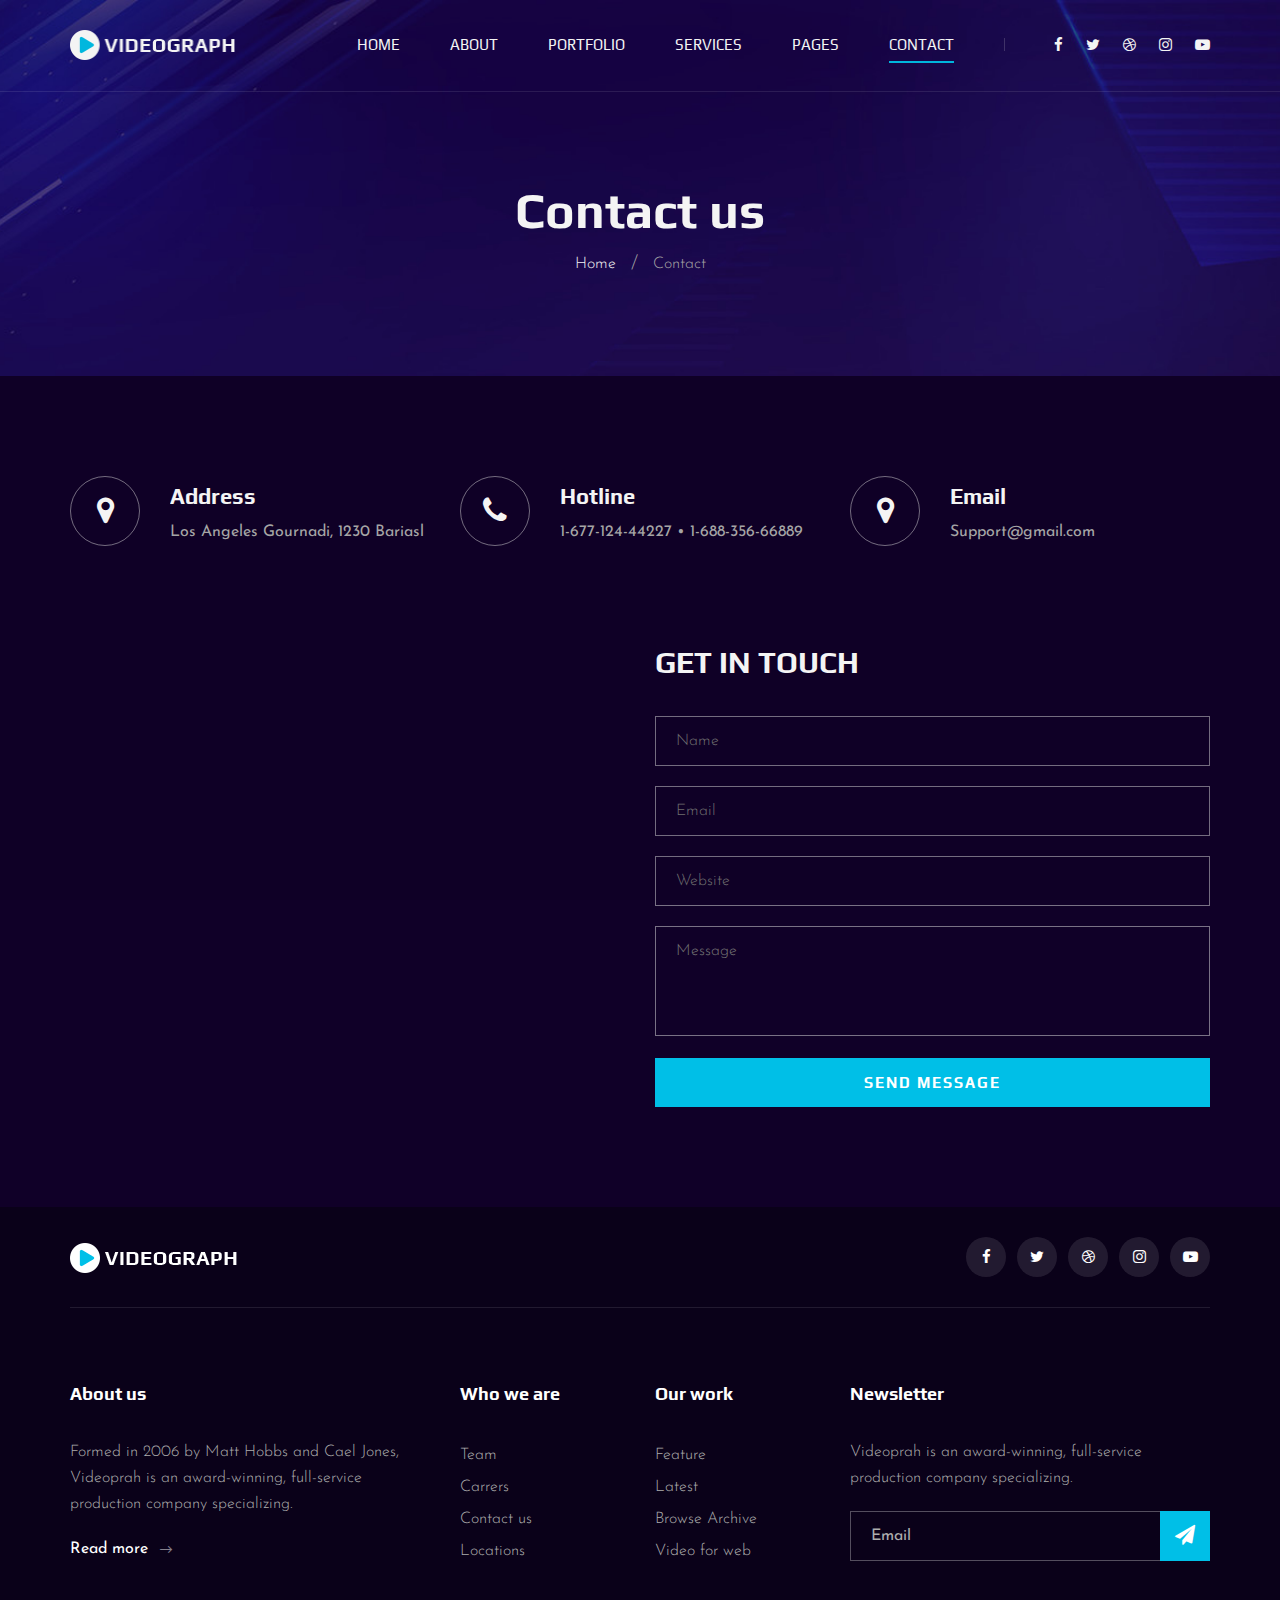
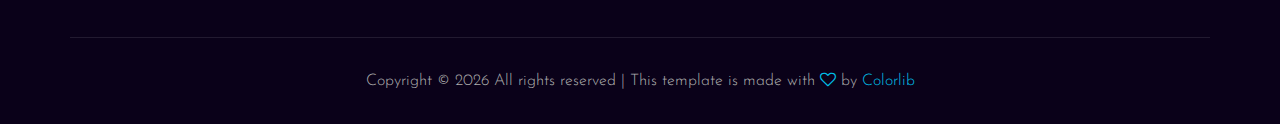
<file: contact.html>
<!DOCTYPE html>
<html lang="zxx">

<head>
    <meta charset="UTF-8">
    <meta name="description" content="Videograph Template">
    <meta name="keywords" content="Videograph, unica, creative, html">
    <meta name="viewport" content="width=device-width, initial-scale=1.0">
    <meta http-equiv="X-UA-Compatible" content="ie=edge">
    <title>Videograph | Template</title>

    <!-- Google Font -->
    <link href="https://fonts.googleapis.com/css2?family=Play:wght@400;700&display=swap" rel="stylesheet">
    <link href="https://fonts.googleapis.com/css2?family=Josefin+Sans:wght@300;400;500;600;700&display=swap"
        rel="stylesheet">

    <!-- Css Styles -->
    <link rel="stylesheet" href="css/bootstrap.min.css" type="text/css">
    <link rel="stylesheet" href="css/font-awesome.min.css" type="text/css">
    <link rel="stylesheet" href="css/elegant-icons.css" type="text/css">
    <link rel="stylesheet" href="css/owl.carousel.min.css" type="text/css">
    <link rel="stylesheet" href="css/magnific-popup.css" type="text/css">
    <link rel="stylesheet" href="css/slicknav.min.css" type="text/css">
    <link rel="stylesheet" href="css/style.css" type="text/css">
</head>

<body>
    <!-- Page Preloder -->
    <div id="preloder">
        <div class="loader"></div>
    </div>

    <!-- Header Section Begin -->
    <header class="header">
        <div class="container">
            <div class="row">
                <div class="col-lg-2">
                    <div class="header__logo">
                        <a href="./index.html"><img src="img/logo.png" alt=""></a>
                    </div>
                </div>
                <div class="col-lg-10">
                    <div class="header__nav__option">
                        <nav class="header__nav__menu mobile-menu">
                            <ul>
                                <li><a href="./index.html">Home</a></li>
                                <li><a href="./about.html">About</a></li>
                                <li><a href="./portfolio.html">Portfolio</a></li>
                                <li><a href="./services.html">Services</a></li>
                                <li><a href="#">Pages</a>
                                    <ul class="dropdown">
                                        <li><a href="./about.html">About</a></li>
                                        <li><a href="./portfolio.html">Portfolio</a></li>
                                        <li><a href="./blog.html">Blog</a></li>
                                        <li><a href="./blog-details.html">Blog Details</a></li>
                                    </ul>
                                </li>
                                <li class="active"><a href="./contact.html">Contact</a></li>
                            </ul>
                        </nav>
                        <div class="header__nav__social">
                            <a href="#"><i class="fa fa-facebook"></i></a>
                            <a href="#"><i class="fa fa-twitter"></i></a>
                            <a href="#"><i class="fa fa-dribbble"></i></a>
                            <a href="#"><i class="fa fa-instagram"></i></a>
                            <a href="#"><i class="fa fa-youtube-play"></i></a>
                        </div>
                    </div>
                </div>
            </div>
            <div id="mobile-menu-wrap"></div>
        </div>
    </header>
    <!-- Header End -->

    <!-- Breadcrumb Begin -->
    <div class="breadcrumb-option spad set-bg" data-setbg="img/breadcrumb-bg.jpg">
        <div class="container">
            <div class="row">
                <div class="col-lg-12 text-center">
                    <div class="breadcrumb__text">
                        <h2>Contact us</h2>
                        <div class="breadcrumb__links">
                            <a href="#">Home</a>
                            <span>Contact</span>
                        </div>
                    </div>
                </div>
            </div>
        </div>
    </div>
    <!-- Breadcrumb End -->

    <!-- Contact Widget Section Begin -->
    <section class="contact-widget spad">
        <div class="container">
            <div class="row">
                <div class="col-lg-4 col-md-6 col-md-6 col-md-3">
                    <div class="contact__widget__item">
                        <div class="contact__widget__item__icon">
                            <i class="fa fa-map-marker"></i>
                        </div>
                        <div class="contact__widget__item__text">
                            <h4>Address</h4>
                            <p>Los Angeles Gournadi, 1230 Bariasl</p>
                        </div>
                    </div>
                </div>
                <div class="col-lg-4 col-md-6 col-md-6 col-md-3">
                    <div class="contact__widget__item">
                        <div class="contact__widget__item__icon">
                            <i class="fa fa-phone"></i>
                        </div>
                        <div class="contact__widget__item__text">
                            <h4>Hotline</h4>
                            <p>1-677-124-44227 • 1-688-356-66889</p>
                        </div>
                    </div>
                </div>
                <div class="col-lg-4 col-md-6 col-md-6 col-md-3">
                    <div class="contact__widget__item">
                        <div class="contact__widget__item__icon">
                            <i class="fa fa-map-marker"></i>
                        </div>
                        <div class="contact__widget__item__text">
                            <h4>Email</h4>
                            <p>Support@gmail.com</p>
                        </div>
                    </div>
                </div>
            </div>
        </div>
    </section>
    <!-- Contact Widget Section End -->

    <!-- Call To Action Section Begin -->
    <section class="contact spad">
        <div class="container">
            <div class="row">
                <div class="col-lg-6 col-md-6">
                    <div class="contact__map">
                        <iframe
                            src="https://www.google.com/maps/embed?pb=!1m18!1m12!1m3!1d387190.2798902705!2d-74.25986790365917!3d40.697670067823786!2m3!1f0!2f0!3f0!3m2!1i1024!2i768!4f13.1!3m3!1m2!1s0x89c24fa5d33f083b%3A0xc80b8f06e177fe62!2sNew%20York%2C%20NY%2C%20USA!5e0!3m2!1sen!2sbd!4v1596152431947!5m2!1sen!2sbd"
                            height="450" style="border:0;"></iframe>
                    </div>
                </div>
                <div class="col-lg-6 col-md-6">
                    <div class="contact__form">
                        <h3>Get in touch</h3>
                        <form action="#">
                            <input type="text" placeholder="Name">
                            <input type="text" placeholder="Email">
                            <input type="text" placeholder="Website">
                            <textarea placeholder="Message"></textarea>
                            <button type="submit" class="site-btn">Send Message</button>
                        </form>
                    </div>
                </div>
            </div>
        </div>
    </section>
    <!-- Call To Action Section End -->

    <!-- Footer Section Begin -->
    <footer class="footer">
        <div class="container">
            <div class="footer__top">
                <div class="row">
                    <div class="col-lg-6 col-md-6">
                        <div class="footer__top__logo">
                            <a href="#"><img src="img/logo.png" alt=""></a>
                        </div>
                    </div>
                    <div class="col-lg-6 col-md-6">
                        <div class="footer__top__social">
                            <a href="#"><i class="fa fa-facebook"></i></a>
                            <a href="#"><i class="fa fa-twitter"></i></a>
                            <a href="#"><i class="fa fa-dribbble"></i></a>
                            <a href="#"><i class="fa fa-instagram"></i></a>
                            <a href="#"><i class="fa fa-youtube-play"></i></a>
                        </div>
                    </div>
                </div>
            </div>
            <div class="footer__option">
                <div class="row">
                    <div class="col-lg-4 col-md-6">
                        <div class="footer__option__item">
                            <h5>About us</h5>
                            <p>Formed in 2006 by Matt Hobbs and Cael Jones, Videoprah is an award-winning, full-service
                                production company specializing.</p>
                            <a href="#" class="read__more">Read more <span class="arrow_right"></span></a>
                        </div>
                    </div>
                    <div class="col-lg-2 col-md-3">
                        <div class="footer__option__item">
                            <h5>Who we are</h5>
                            <ul>
                                <li><a href="#">Team</a></li>
                                <li><a href="#">Carrers</a></li>
                                <li><a href="#">Contact us</a></li>
                                <li><a href="#">Locations</a></li>
                            </ul>
                        </div>
                    </div>
                    <div class="col-lg-2 col-md-3">
                        <div class="footer__option__item">
                            <h5>Our work</h5>
                            <ul>
                                <li><a href="#">Feature</a></li>
                                <li><a href="#">Latest</a></li>
                                <li><a href="#">Browse Archive</a></li>
                                <li><a href="#">Video for web</a></li>
                            </ul>
                        </div>
                    </div>
                    <div class="col-lg-4 col-md-12">
                        <div class="footer__option__item">
                            <h5>Newsletter</h5>
                            <p>Videoprah is an award-winning, full-service production company specializing.</p>
                            <form action="#">
                                <input type="text" placeholder="Email">
                                <button type="submit"><i class="fa fa-send"></i></button>
                            </form>
                        </div>
                    </div>
                </div>
            </div>
            <div class="footer__copyright">
                <div class="row">
                    <div class="col-lg-12 text-center">
                        <!-- Link back to Colorlib can't be removed. Template is licensed under CC BY 3.0. -->
                        <p class="footer__copyright__text">Copyright &copy;
                            <script>
                                document.write(new Date().getFullYear());
                            </script>
                            All rights reserved | This template is made with <i class="fa fa-heart-o"
                                aria-hidden="true"></i> by <a href="https://colorlib.com" target="_blank">Colorlib</a>
                        </p>
                        <!-- Link back to Colorlib can't be removed. Template is licensed under CC BY 3.0. -->
                    </div>
                </div>
            </div>
        </div>
    </footer>
    <!-- Footer Section End -->

    <!-- Js Plugins -->
    <script src="js/jquery-3.3.1.min.js"></script>
    <script src="js/bootstrap.min.js"></script>
    <script src="js/jquery.magnific-popup.min.js"></script>
    <script src="js/mixitup.min.js"></script>
    <script src="js/masonry.pkgd.min.js"></script>
    <script src="js/jquery.slicknav.js"></script>
    <script src="js/owl.carousel.min.js"></script>
    <script src="js/main.js"></script>
</body>

</html>
</file>
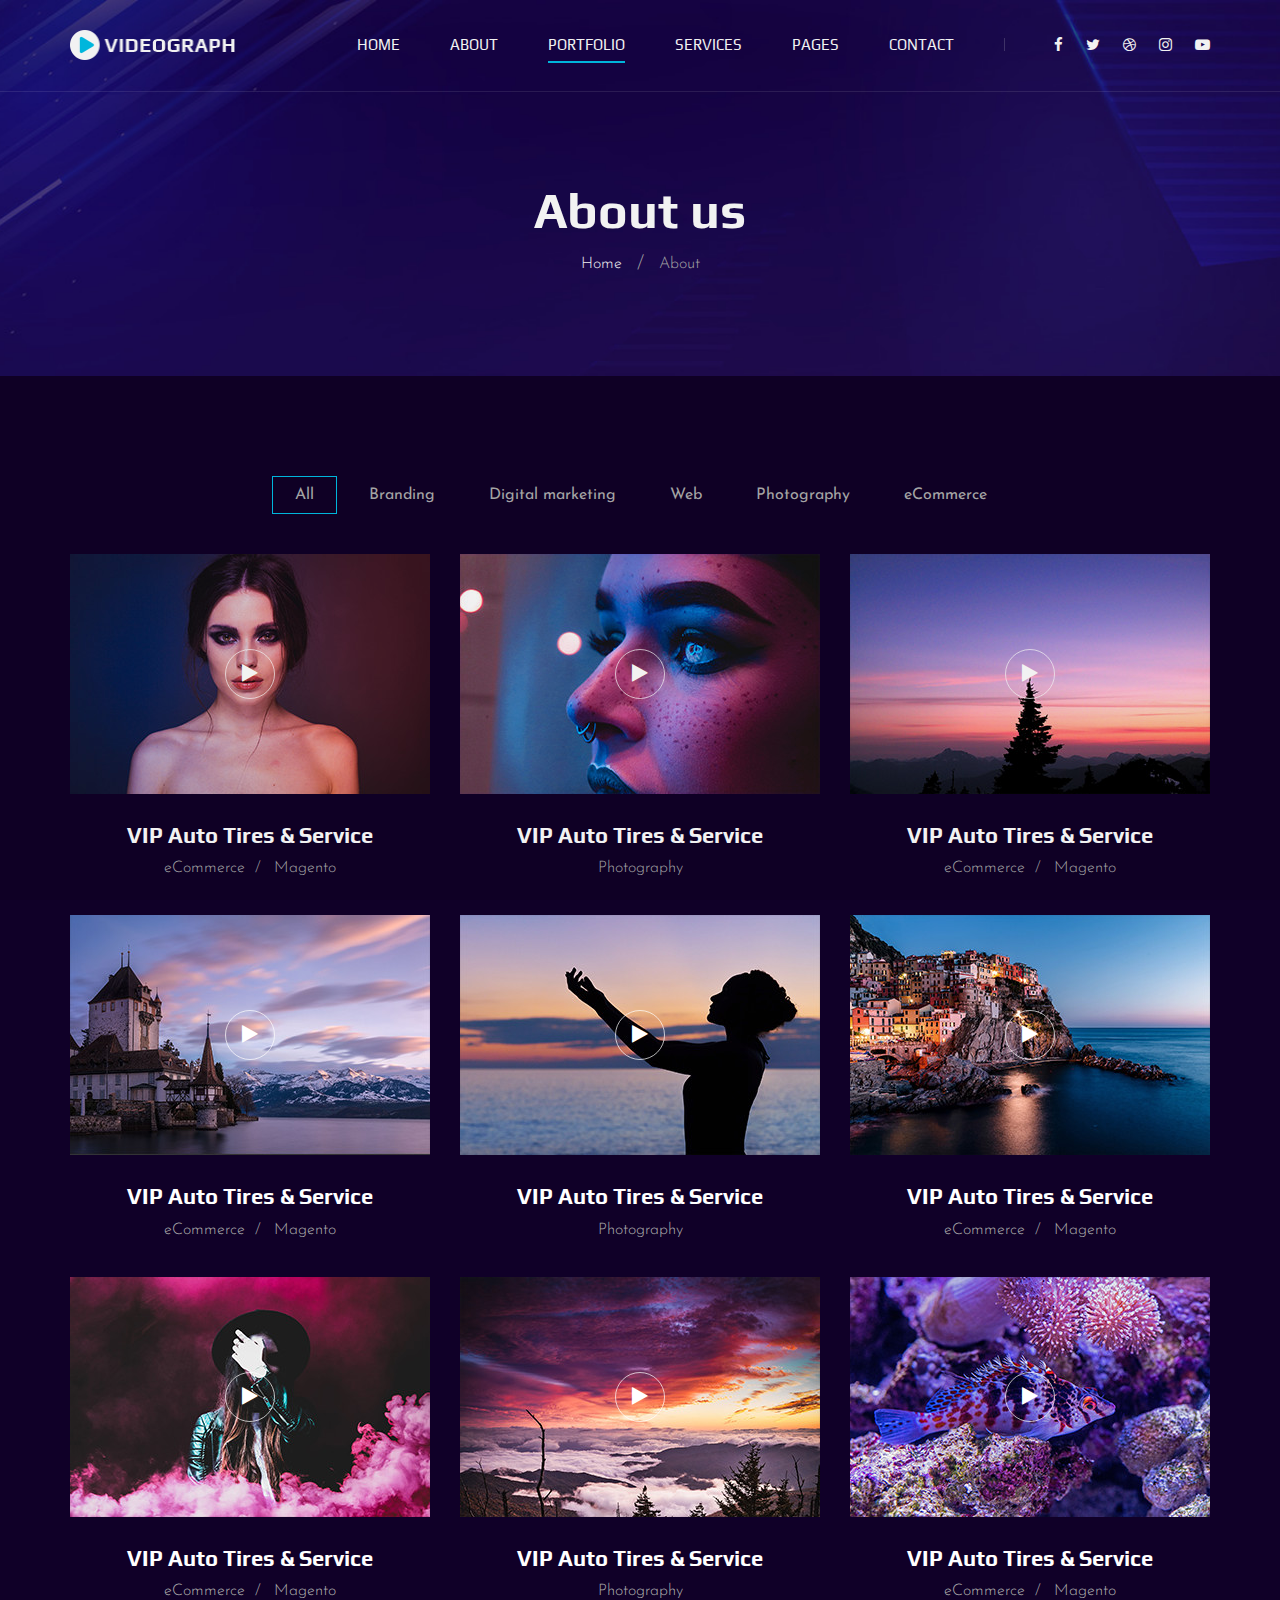
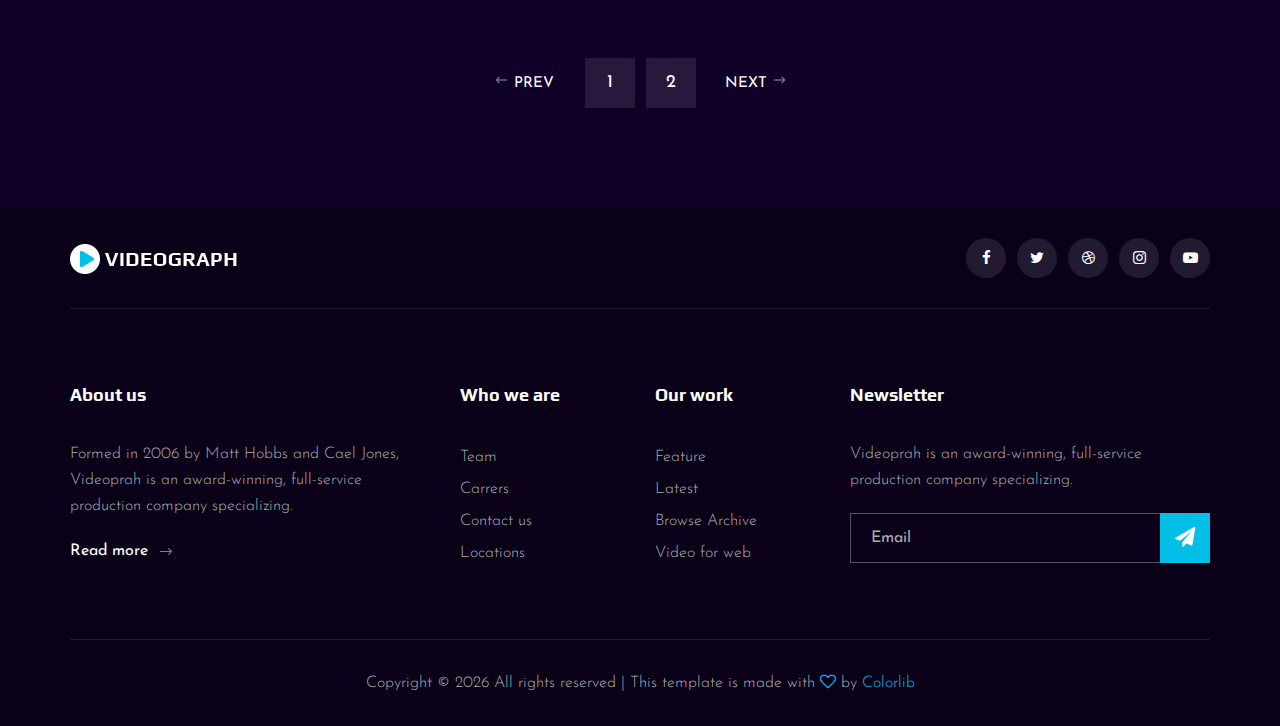
<file: portfolio.html>
<!DOCTYPE html>
<html lang="zxx">

<head>
    <meta charset="UTF-8">
    <meta name="description" content="Videograph Template">
    <meta name="keywords" content="Videograph, unica, creative, html">
    <meta name="viewport" content="width=device-width, initial-scale=1.0">
    <meta http-equiv="X-UA-Compatible" content="ie=edge">
    <title>Videograph | Template</title>

    <!-- Google Font -->
    <link href="https://fonts.googleapis.com/css2?family=Play:wght@400;700&display=swap" rel="stylesheet">
    <link href="https://fonts.googleapis.com/css2?family=Josefin+Sans:wght@300;400;500;600;700&display=swap"
        rel="stylesheet">

    <!-- Css Styles -->
    <link rel="stylesheet" href="css/bootstrap.min.css" type="text/css">
    <link rel="stylesheet" href="css/font-awesome.min.css" type="text/css">
    <link rel="stylesheet" href="css/elegant-icons.css" type="text/css">
    <link rel="stylesheet" href="css/owl.carousel.min.css" type="text/css">
    <link rel="stylesheet" href="css/magnific-popup.css" type="text/css">
    <link rel="stylesheet" href="css/slicknav.min.css" type="text/css">
    <link rel="stylesheet" href="css/style.css" type="text/css">
</head>

<body>
    <!-- Page Preloder -->
    <div id="preloder">
        <div class="loader"></div>
    </div>

    <!-- Header Section Begin -->
    <header class="header">
        <div class="container">
            <div class="row">
                <div class="col-lg-2">
                    <div class="header__logo">
                        <a href="./index.html"><img src="img/logo.png" alt=""></a>
                    </div>
                </div>
                <div class="col-lg-10">
                    <div class="header__nav__option">
                        <nav class="header__nav__menu mobile-menu">
                            <ul>
                                <li><a href="./index.html">Home</a></li>
                                <li><a href="./about.html">About</a></li>
                                <li class="active"><a href="./portfolio.html">Portfolio</a></li>
                                <li><a href="./services.html">Services</a></li>
                                <li><a href="#">Pages</a>
                                    <ul class="dropdown">
                                        <li><a href="./about.html">About</a></li>
                                        <li><a href="./portfolio.html">Portfolio</a></li>
                                        <li><a href="./blog.html">Blog</a></li>
                                        <li><a href="./blog-details.html">Blog Details</a></li>
                                    </ul>
                                </li>
                                <li><a href="./contact.html">Contact</a></li>
                            </ul>
                        </nav>
                        <div class="header__nav__social">
                            <a href="#"><i class="fa fa-facebook"></i></a>
                            <a href="#"><i class="fa fa-twitter"></i></a>
                            <a href="#"><i class="fa fa-dribbble"></i></a>
                            <a href="#"><i class="fa fa-instagram"></i></a>
                            <a href="#"><i class="fa fa-youtube-play"></i></a>
                        </div>
                    </div>
                </div>
            </div>
            <div id="mobile-menu-wrap"></div>
        </div>
    </header>
    <!-- Header End -->

    <!-- Breadcrumb Begin -->
    <div class="breadcrumb-option spad set-bg" data-setbg="img/breadcrumb-bg.jpg">
        <div class="container">
            <div class="row">
                <div class="col-lg-12 text-center">
                    <div class="breadcrumb__text">
                        <h2>About us</h2>
                        <div class="breadcrumb__links">
                            <a href="#">Home</a>
                            <span>About</span>
                        </div>
                    </div>
                </div>
            </div>
        </div>
    </div>
    <!-- Breadcrumb End -->

    <!-- Portfolio Section Begin -->
    <section class="portfolio spad">
        <div class="container">
            <div class="row">
                <div class="col-lg-12">
                    <ul class="portfolio__filter">
                        <li class="active" data-filter="*">All</li>
                        <li data-filter=".branding">Branding</li>
                        <li data-filter=".digital-marketing">Digital marketing</li>
                        <li data-filter=".web">Web</li>
                        <li data-filter=".photography">Photography</li>
                        <li data-filter=" .ecommerce">eCommerce</li>
                    </ul>
                </div>
            </div>
            <div class="row portfolio__gallery">
                <div class="col-lg-4 col-md-6 col-sm-6 mix branding">
                    <div class="portfolio__item">
                        <div class="portfolio__item__video set-bg" data-setbg="img/portfolio/portfolio-1.jpg">
                            <a href="https://www.youtube.com/watch?v=LXb3EKWsInQ" class="play-btn video-popup"><i
                                    class="fa fa-play"></i></a>
                        </div>
                        <div class="portfolio__item__text">
                            <h4>VIP Auto Tires & Service</h4>
                            <ul>
                                <li>eCommerce</li>
                                <li>Magento</li>
                            </ul>
                        </div>
                    </div>
                </div>
                <div class="col-lg-4 col-md-6 col-sm-6 mix digital-marketing">
                    <div class="portfolio__item">
                        <div class="portfolio__item__video set-bg" data-setbg="img/portfolio/portfolio-2.jpg">
                            <a href="https://www.youtube.com/watch?v=LXb3EKWsInQ" class="play-btn video-popup"><i
                                    class="fa fa-play"></i></a>
                        </div>
                        <div class="portfolio__item__text">
                            <h4>VIP Auto Tires & Service</h4>
                            <span>Photography</span>
                        </div>
                    </div>
                </div>
                <div class="col-lg-4 col-md-6 col-sm-6 mix web">
                    <div class="portfolio__item">
                        <div class="portfolio__item__video set-bg" data-setbg="img/portfolio/portfolio-3.jpg">
                            <a href="https://www.youtube.com/watch?v=LXb3EKWsInQ" class="play-btn video-popup"><i
                                    class="fa fa-play"></i></a>
                        </div>
                        <div class="portfolio__item__text">
                            <h4>VIP Auto Tires & Service</h4>
                            <ul>
                                <li>eCommerce</li>
                                <li>Magento</li>
                            </ul>
                        </div>
                    </div>
                </div>
                <div class="col-lg-4 col-md-6 col-sm-6 mix photography">
                    <div class="portfolio__item">
                        <div class="portfolio__item__video set-bg" data-setbg="img/portfolio/portfolio-4.jpg">
                            <a href="https://www.youtube.com/watch?v=LXb3EKWsInQ" class="play-btn video-popup"><i
                                    class="fa fa-play"></i></a>
                        </div>
                        <div class="portfolio__item__text">
                            <h4>VIP Auto Tires & Service</h4>
                            <ul>
                                <li>eCommerce</li>
                                <li>Magento</li>
                            </ul>
                        </div>
                    </div>
                </div>
                <div class="col-lg-4 col-md-6 col-sm-6 mix ecommerce">
                    <div class="portfolio__item">
                        <div class="portfolio__item__video set-bg" data-setbg="img/portfolio/portfolio-5.jpg">
                            <a href="https://www.youtube.com/watch?v=LXb3EKWsInQ" class="play-btn video-popup"><i
                                    class="fa fa-play"></i></a>
                        </div>
                        <div class="portfolio__item__text">
                            <h4>VIP Auto Tires & Service</h4>
                            <span>Photography</span>
                        </div>
                    </div>
                </div>
                <div class="col-lg-4 col-md-6 col-sm-6 mix branding">
                    <div class="portfolio__item">
                        <div class="portfolio__item__video set-bg" data-setbg="img/portfolio/portfolio-6.jpg">
                            <a href="https://www.youtube.com/watch?v=LXb3EKWsInQ" class="play-btn video-popup"><i
                                    class="fa fa-play"></i></a>
                        </div>
                        <div class="portfolio__item__text">
                            <h4>VIP Auto Tires & Service</h4>
                            <ul>
                                <li>eCommerce</li>
                                <li>Magento</li>
                            </ul>
                        </div>
                    </div>
                </div>
                <div class="col-lg-4 col-md-6 col-sm-6 mix web">
                    <div class="portfolio__item">
                        <div class="portfolio__item__video set-bg" data-setbg="img/portfolio/portfolio-7.jpg">
                            <a href="https://www.youtube.com/watch?v=LXb3EKWsInQ" class="play-btn video-popup"><i
                                    class="fa fa-play"></i></a>
                        </div>
                        <div class="portfolio__item__text">
                            <h4>VIP Auto Tires & Service</h4>
                            <ul>
                                <li>eCommerce</li>
                                <li>Magento</li>
                            </ul>
                        </div>
                    </div>
                </div>
                <div class="col-lg-4 col-md-6 col-sm-6 mix photography">
                    <div class="portfolio__item">
                        <div class="portfolio__item__video set-bg" data-setbg="img/portfolio/portfolio-8.jpg">
                            <a href="https://www.youtube.com/watch?v=LXb3EKWsInQ" class="play-btn video-popup"><i
                                    class="fa fa-play"></i></a>
                        </div>
                        <div class="portfolio__item__text">
                            <h4>VIP Auto Tires & Service</h4>
                            <span>Photography</span>
                        </div>
                    </div>
                </div>
                <div class="col-lg-4 col-md-6 col-sm-6 mix ecommerce">
                    <div class="portfolio__item">
                        <div class="portfolio__item__video set-bg" data-setbg="img/portfolio/portfolio-9.jpg">
                            <a href="https://www.youtube.com/watch?v=LXb3EKWsInQ" class="play-btn video-popup"><i
                                    class="fa fa-play"></i></a>
                        </div>
                        <div class="portfolio__item__text">
                            <h4>VIP Auto Tires & Service</h4>
                            <ul>
                                <li>eCommerce</li>
                                <li>Magento</li>
                            </ul>
                        </div>
                    </div>
                </div>
            </div>
            <div class="row">
                <div class="col-lg-12">
                    <div class="pagination__option">
                        <a href="#" class="arrow__pagination left__arrow"><span class="arrow_left"></span> Prev</a>
                        <a href="#" class="number__pagination">1</a>
                        <a href="#" class="number__pagination">2</a>
                        <a href="#" class="arrow__pagination right__arrow">Next <span class="arrow_right"></span></a>
                    </div>
                </div>
            </div>
        </div>
    </section>
    <!-- Portfolio Section End -->

    <!-- Footer Section Begin -->
    <footer class="footer">
        <div class="container">
            <div class="footer__top">
                <div class="row">
                    <div class="col-lg-6 col-md-6">
                        <div class="footer__top__logo">
                            <a href="#"><img src="img/logo.png" alt=""></a>
                        </div>
                    </div>
                    <div class="col-lg-6 col-md-6">
                        <div class="footer__top__social">
                            <a href="#"><i class="fa fa-facebook"></i></a>
                            <a href="#"><i class="fa fa-twitter"></i></a>
                            <a href="#"><i class="fa fa-dribbble"></i></a>
                            <a href="#"><i class="fa fa-instagram"></i></a>
                            <a href="#"><i class="fa fa-youtube-play"></i></a>
                        </div>
                    </div>
                </div>
            </div>
            <div class="footer__option">
                <div class="row">
                    <div class="col-lg-4 col-md-6 col-sm-6">
                        <div class="footer__option__item">
                            <h5>About us</h5>
                            <p>Formed in 2006 by Matt Hobbs and Cael Jones, Videoprah is an award-winning, full-service
                                production company specializing.</p>
                            <a href="#" class="read__more">Read more <span class="arrow_right"></span></a>
                        </div>
                    </div>
                    <div class="col-lg-2 col-md-3 col-sm-3">
                        <div class="footer__option__item">
                            <h5>Who we are</h5>
                            <ul>
                                <li><a href="#">Team</a></li>
                                <li><a href="#">Carrers</a></li>
                                <li><a href="#">Contact us</a></li>
                                <li><a href="#">Locations</a></li>
                            </ul>
                        </div>
                    </div>
                    <div class="col-lg-2 col-md-3 col-sm-3">
                        <div class="footer__option__item">
                            <h5>Our work</h5>
                            <ul>
                                <li><a href="#">Feature</a></li>
                                <li><a href="#">Latest</a></li>
                                <li><a href="#">Browse Archive</a></li>
                                <li><a href="#">Video for web</a></li>
                            </ul>
                        </div>
                    </div>
                    <div class="col-lg-4 col-md-12">
                        <div class="footer__option__item">
                            <h5>Newsletter</h5>
                            <p>Videoprah is an award-winning, full-service production company specializing.</p>
                            <form action="#">
                                <input type="text" placeholder="Email">
                                <button type="submit"><i class="fa fa-send"></i></button>
                            </form>
                        </div>
                    </div>
                </div>
            </div>
            <div class="footer__copyright">
                <div class="row">
                    <div class="col-lg-12 text-center">
                        <!-- Link back to Colorlib can't be removed. Template is licensed under CC BY 3.0. -->
                        <p class="footer__copyright__text">Copyright &copy;
                            <script>
                                document.write(new Date().getFullYear());
                            </script>
                            All rights reserved | This template is made with <i class="fa fa-heart-o"
                                aria-hidden="true"></i> by <a href="https://colorlib.com" target="_blank">Colorlib</a>
                        </p>
                        <!-- Link back to Colorlib can't be removed. Template is licensed under CC BY 3.0. -->
                    </div>
                </div>
            </div>
        </div>
    </footer>
    <!-- Footer Section End -->

    <!-- Js Plugins -->
    <script src="js/jquery-3.3.1.min.js"></script>
    <script src="js/bootstrap.min.js"></script>
    <script src="js/jquery.magnific-popup.min.js"></script>
    <script src="js/mixitup.min.js"></script>
    <script src="js/masonry.pkgd.min.js"></script>
    <script src="js/jquery.slicknav.js"></script>
    <script src="js/owl.carousel.min.js"></script>
    <script src="js/main.js"></script>
</body>

</html>
</file>
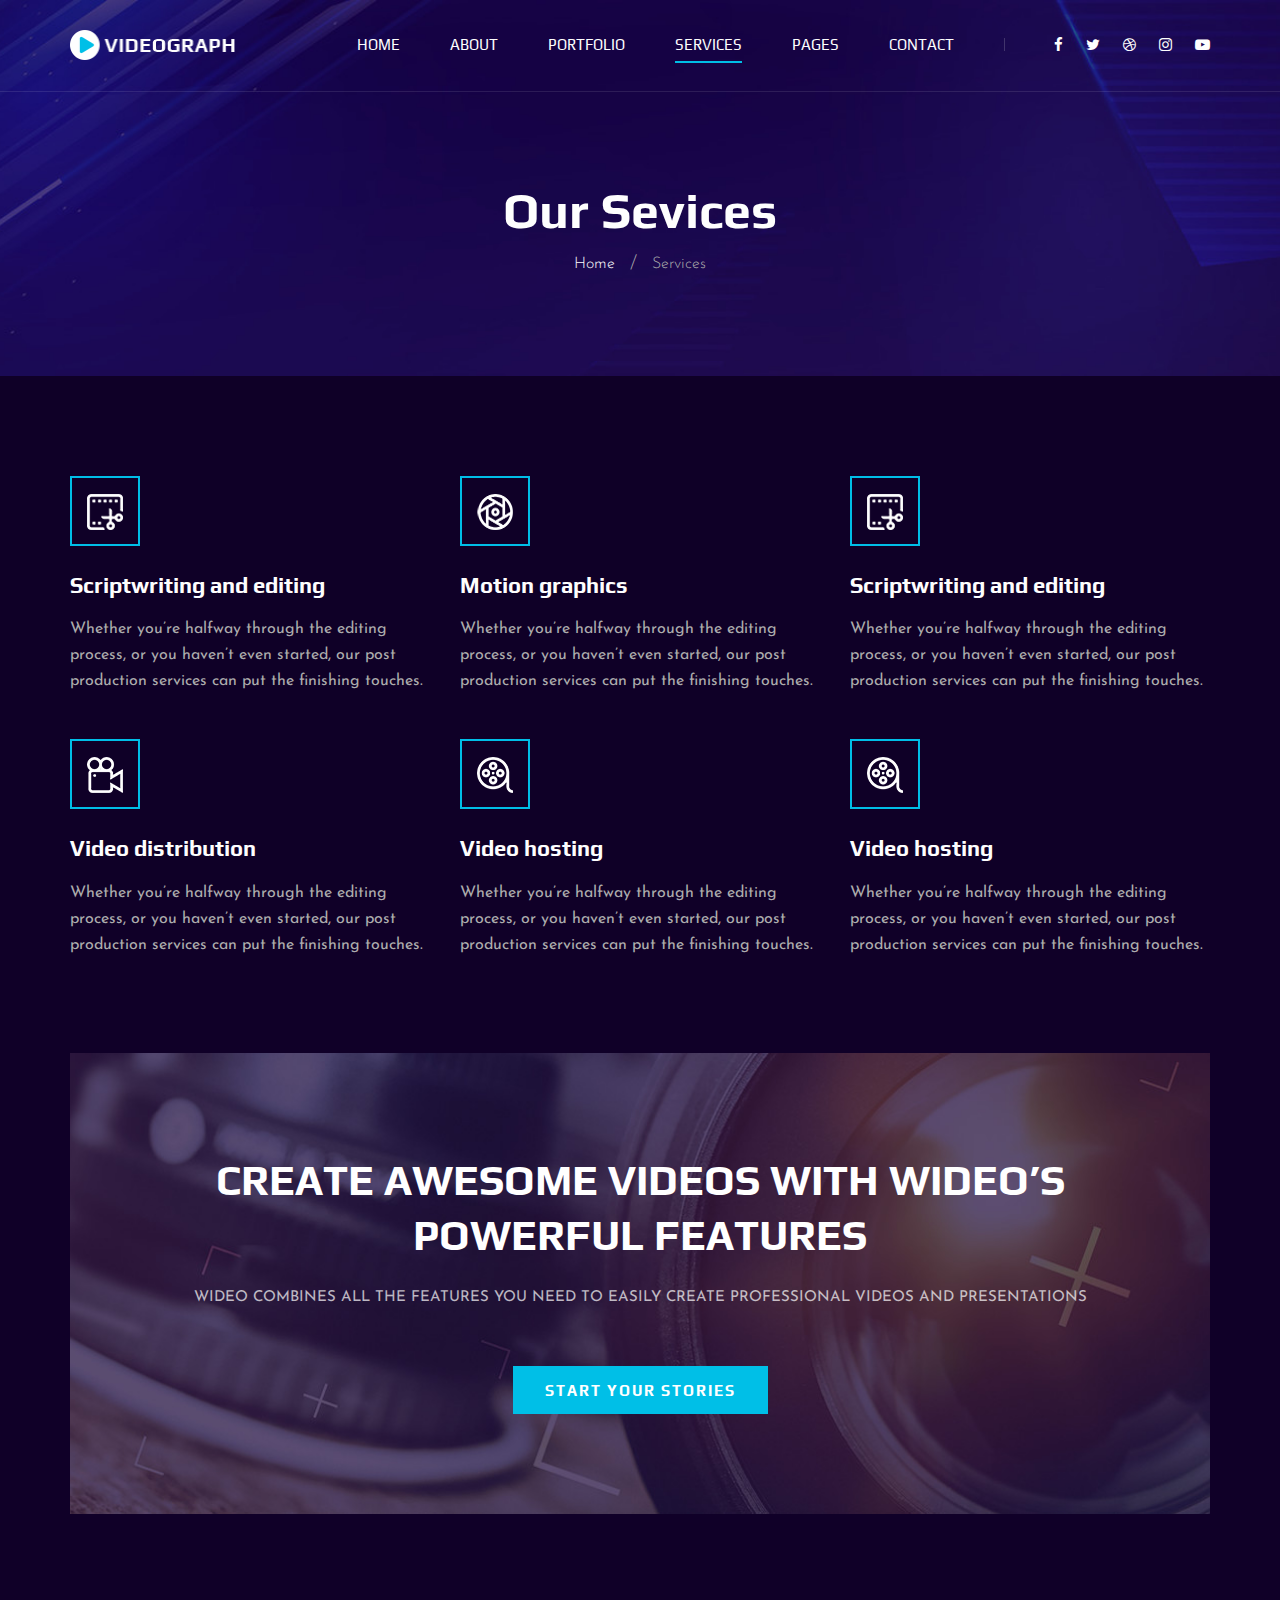
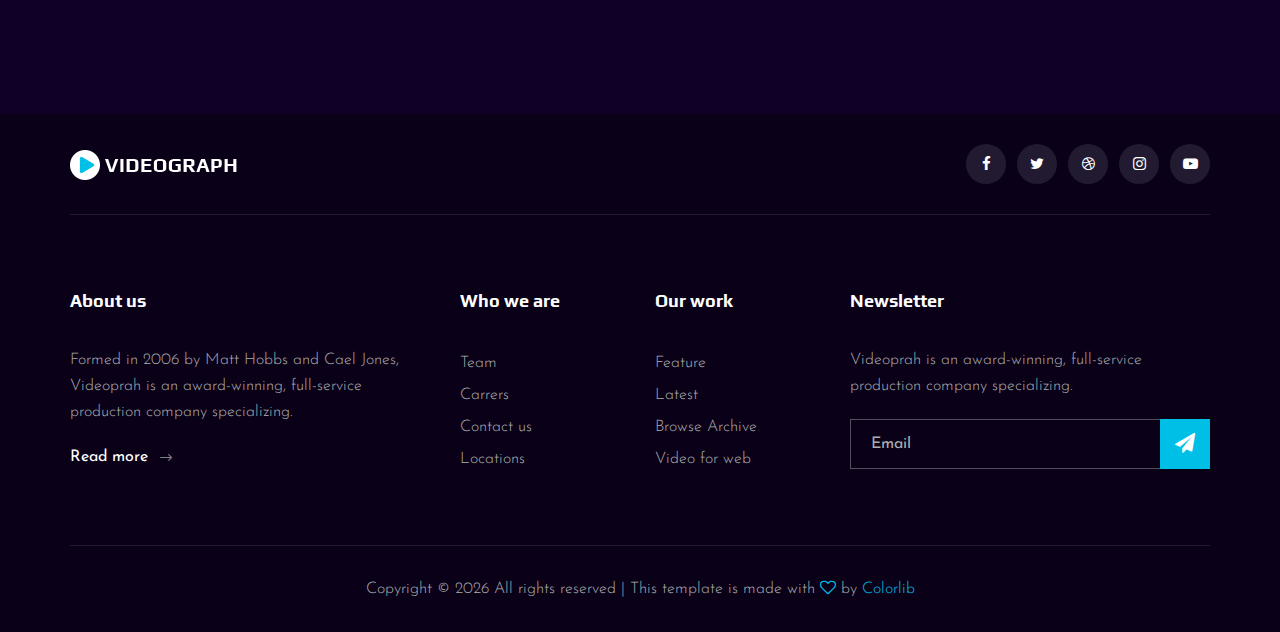
<file: services.html>
<!DOCTYPE html>
<html lang="zxx">

<head>
    <meta charset="UTF-8">
    <meta name="description" content="Videograph Template">
    <meta name="keywords" content="Videograph, unica, creative, html">
    <meta name="viewport" content="width=device-width, initial-scale=1.0">
    <meta http-equiv="X-UA-Compatible" content="ie=edge">
    <title>Videograph | Template</title>

    <!-- Google Font -->
    <link href="https://fonts.googleapis.com/css2?family=Play:wght@400;700&display=swap" rel="stylesheet">
    <link href="https://fonts.googleapis.com/css2?family=Josefin+Sans:wght@300;400;500;600;700&display=swap"
        rel="stylesheet">

    <!-- Css Styles -->
    <link rel="stylesheet" href="css/bootstrap.min.css" type="text/css">
    <link rel="stylesheet" href="css/font-awesome.min.css" type="text/css">
    <link rel="stylesheet" href="css/elegant-icons.css" type="text/css">
    <link rel="stylesheet" href="css/owl.carousel.min.css" type="text/css">
    <link rel="stylesheet" href="css/magnific-popup.css" type="text/css">
    <link rel="stylesheet" href="css/slicknav.min.css" type="text/css">
    <link rel="stylesheet" href="css/style.css" type="text/css">
</head>

<body>
    <!-- Page Preloder -->
    <div id="preloder">
        <div class="loader"></div>
    </div>

    <!-- Header Section Begin -->
    <header class="header">
        <div class="container">
            <div class="row">
                <div class="col-lg-2">
                    <div class="header__logo">
                        <a href="./index.html"><img src="img/logo.png" alt=""></a>
                    </div>
                </div>
                <div class="col-lg-10">
                    <div class="header__nav__option">
                        <nav class="header__nav__menu mobile-menu">
                            <ul>
                                <li><a href="./index.html">Home</a></li>
                                <li><a href="./about.html">About</a></li>
                                <li><a href="./portfolio.html">Portfolio</a></li>
                                <li class="active"><a href="./services.html">Services</a></li>
                                <li><a href="#">Pages</a>
                                    <ul class="dropdown">
                                        <li><a href="./about.html">About</a></li>
                                        <li><a href="./portfolio.html">Portfolio</a></li>
                                        <li><a href="./blog.html">Blog</a></li>
                                        <li><a href="./blog-details.html">Blog Details</a></li>
                                    </ul>
                                </li>
                                <li><a href="./contact.html">Contact</a></li>
                            </ul>
                        </nav>
                        <div class="header__nav__social">
                            <a href="#"><i class="fa fa-facebook"></i></a>
                            <a href="#"><i class="fa fa-twitter"></i></a>
                            <a href="#"><i class="fa fa-dribbble"></i></a>
                            <a href="#"><i class="fa fa-instagram"></i></a>
                            <a href="#"><i class="fa fa-youtube-play"></i></a>
                        </div>
                    </div>
                </div>
            </div>
            <div id="mobile-menu-wrap"></div>
        </div>
    </header>
    <!-- Header End -->

    <!-- Breadcrumb Begin -->
    <div class="breadcrumb-option spad set-bg" data-setbg="img/breadcrumb-bg.jpg">
        <div class="container">
            <div class="row">
                <div class="col-lg-12 text-center">
                    <div class="breadcrumb__text">
                        <h2>Our Sevices</h2>
                        <div class="breadcrumb__links">
                            <a href="#">Home</a>
                            <span>Services</span>
                        </div>
                    </div>
                </div>
            </div>
        </div>
    </div>
    <!-- Breadcrumb End -->

    <!-- Services Section Begin -->
    <section class="services-page spad">
        <div class="container">
            <div class="row">
                <div class="col-lg-4 col-md-6 col-sm-6">
                    <div class="services__item">
                        <div class="services__item__icon">
                            <img src="img/icons/si-2.png" alt="">
                        </div>
                        <h4>Scriptwriting and editing</h4>
                        <p>Whether you’re halfway through the editing process, or you haven’t even started, our post
                            production services can put the finishing touches.</p>
                    </div>
                </div>
                <div class="col-lg-4 col-md-6 col-sm-6">
                    <div class="services__item">
                        <div class="services__item__icon">
                            <img src="img/icons/si-1.png" alt="">
                        </div>
                        <h4>Motion graphics</h4>
                        <p>Whether you’re halfway through the editing process, or you haven’t even started, our post
                            production services can put the finishing touches.</p>
                    </div>
                </div>
                <div class="col-lg-4 col-md-6 col-sm-6">
                    <div class="services__item">
                        <div class="services__item__icon">
                            <img src="img/icons/si-2.png" alt="">
                        </div>
                        <h4>Scriptwriting and editing</h4>
                        <p>Whether you’re halfway through the editing process, or you haven’t even started, our post
                            production services can put the finishing touches.</p>
                    </div>
                </div>
                <div class="col-lg-4 col-md-6 col-sm-6">
                    <div class="services__item">
                        <div class="services__item__icon">
                            <img src="img/icons/si-3.png" alt="">
                        </div>
                        <h4>Video distribution</h4>
                        <p>Whether you’re halfway through the editing process, or you haven’t even started, our post
                            production services can put the finishing touches.</p>
                    </div>
                </div>
                <div class="col-lg-4 col-md-6 col-sm-6">
                    <div class="services__item">
                        <div class="services__item__icon">
                            <img src="img/icons/si-4.png" alt="">
                        </div>
                        <h4>Video hosting</h4>
                        <p>Whether you’re halfway through the editing process, or you haven’t even started, our post
                            production services can put the finishing touches.</p>
                    </div>
                </div>
                <div class="col-lg-4 col-md-6 col-sm-6">
                    <div class="services__item">
                        <div class="services__item__icon">
                            <img src="img/icons/si-4.png" alt="">
                        </div>
                        <h4>Video hosting</h4>
                        <p>Whether you’re halfway through the editing process, or you haven’t even started, our post
                            production services can put the finishing touches.</p>
                    </div>
                </div>
            </div>
        </div>
    </section>
    <!-- Services Section End -->

    <!-- Call To Action Section Begin -->
    <section class="callto sp__callto">
        <div class="container">
            <div class="callto__services spad set-bg" data-setbg="img/calltos-bg.jpg">
                <div class="row d-flex justify-content-center">
                    <div class="col-lg-10 text-center">
                        <div class="callto__text">
                            <h2>CREATE AWESOME VIDEOS WITH WIDEO’S POWERFUL FEATURES</h2>
                            <p>Wideo combines all the features you need to easily create professional videos and
                                presentations</p>
                            <a href="#">Start your stories</a>
                        </div>
                    </div>
                </div>
            </div>
        </div>
    </section>
    <!-- Call To Action Section End -->

    <!-- Logo Begin -->
    <div class="logo spad">
        <div class="container">
            <div class="logo__carousel owl-carousel">
                <a href="#" class="logo__item"><img src="img/logo/logo-1.png" alt=""></a>
                <a href="#" class="logo__item"><img src="img/logo/logo-2.png" alt=""></a>
                <a href="#" class="logo__item"><img src="img/logo/logo-3.png" alt=""></a>
                <a href="#" class="logo__item"><img src="img/logo/logo-4.png" alt=""></a>
                <a href="#" class="logo__item"><img src="img/logo/logo-5.png" alt=""></a>
                <a href="#" class="logo__item"><img src="img/logo/logo-6.png" alt=""></a>
            </div>
        </div>
    </div>
    <!-- Logo End -->

    <!-- Footer Section Begin -->
    <footer class="footer">
        <div class="container">
            <div class="footer__top">
                <div class="row">
                    <div class="col-lg-6 col-md-6">
                        <div class="footer__top__logo">
                            <a href="#"><img src="img/logo.png" alt=""></a>
                        </div>
                    </div>
                    <div class="col-lg-6 col-md-6">
                        <div class="footer__top__social">
                            <a href="#"><i class="fa fa-facebook"></i></a>
                            <a href="#"><i class="fa fa-twitter"></i></a>
                            <a href="#"><i class="fa fa-dribbble"></i></a>
                            <a href="#"><i class="fa fa-instagram"></i></a>
                            <a href="#"><i class="fa fa-youtube-play"></i></a>
                        </div>
                    </div>
                </div>
            </div>
            <div class="footer__option">
                <div class="row">
                    <div class="col-lg-4 col-md-6 col-sm-6">
                        <div class="footer__option__item">
                            <h5>About us</h5>
                            <p>Formed in 2006 by Matt Hobbs and Cael Jones, Videoprah is an award-winning, full-service
                                production company specializing.</p>
                            <a href="#" class="read__more">Read more <span class="arrow_right"></span></a>
                        </div>
                    </div>
                    <div class="col-lg-2 col-md-3 col-sm-3">
                        <div class="footer__option__item">
                            <h5>Who we are</h5>
                            <ul>
                                <li><a href="#">Team</a></li>
                                <li><a href="#">Carrers</a></li>
                                <li><a href="#">Contact us</a></li>
                                <li><a href="#">Locations</a></li>
                            </ul>
                        </div>
                    </div>
                    <div class="col-lg-2 col-md-3 col-sm-3">
                        <div class="footer__option__item">
                            <h5>Our work</h5>
                            <ul>
                                <li><a href="#">Feature</a></li>
                                <li><a href="#">Latest</a></li>
                                <li><a href="#">Browse Archive</a></li>
                                <li><a href="#">Video for web</a></li>
                            </ul>
                        </div>
                    </div>
                    <div class="col-lg-4 col-md-12">
                        <div class="footer__option__item">
                            <h5>Newsletter</h5>
                            <p>Videoprah is an award-winning, full-service production company specializing.</p>
                            <form action="#">
                                <input type="text" placeholder="Email">
                                <button type="submit"><i class="fa fa-send"></i></button>
                            </form>
                        </div>
                    </div>
                </div>
            </div>
            <div class="footer__copyright">
                <div class="row">
                    <div class="col-lg-12 text-center">
                        <!-- Link back to Colorlib can't be removed. Template is licensed under CC BY 3.0. -->
                        <p class="footer__copyright__text">Copyright &copy;
                            <script>
                                document.write(new Date().getFullYear());
                            </script>
                            All rights reserved | This template is made with <i class="fa fa-heart-o"
                                aria-hidden="true"></i> by <a href="https://colorlib.com" target="_blank">Colorlib</a>
                        </p>
                        <!-- Link back to Colorlib can't be removed. Template is licensed under CC BY 3.0. -->
                    </div>
                </div>
            </div>
        </div>
    </footer>
    <!-- Footer Section End -->

    <!-- Js Plugins -->
    <script src="js/jquery-3.3.1.min.js"></script>
    <script src="js/bootstrap.min.js"></script>
    <script src="js/jquery.magnific-popup.min.js"></script>
    <script src="js/mixitup.min.js"></script>
    <script src="js/masonry.pkgd.min.js"></script>
    <script src="js/jquery.slicknav.js"></script>
    <script src="js/owl.carousel.min.js"></script>
    <script src="js/main.js"></script>
</body>

</html>
</file>
<file: css/elegant-icons.css>
@font-face {
	font-family: 'ElegantIcons';
	src:url('../fonts/ElegantIcons.eot');
	src:url('../fonts/ElegantIcons.eot?#iefix') format('embedded-opentype'),
		url('../fonts/ElegantIcons.woff') format('woff'),
		url('../fonts/ElegantIcons.ttf') format('truetype'),
		url('../fonts/ElegantIcons.svg#ElegantIcons') format('svg');
	font-weight: normal;
	font-style: normal;
}

/* Use the following CSS code if you want to use data attributes for inserting your icons */
[data-icon]:before {
	font-family: 'ElegantIcons';
	content: attr(data-icon);
	speak: none;
	font-weight: normal;
	font-variant: normal;
	text-transform: none;
	line-height: 1;
	-webkit-font-smoothing: antialiased;
	-moz-osx-font-smoothing: grayscale;
}

/* Use the following CSS code if you want to have a class per icon */
/*
Instead of a list of all class selectors,
you can use the generic selector below, but it's slower:
[class*="your-class-prefix"] {
*/
.arrow_up, .arrow_down, .arrow_left, .arrow_right, .arrow_left-up, .arrow_right-up, .arrow_right-down, .arrow_left-down, .arrow-up-down, .arrow_up-down_alt, .arrow_left-right_alt, .arrow_left-right, .arrow_expand_alt2, .arrow_expand_alt, .arrow_condense, .arrow_expand, .arrow_move, .arrow_carrot-up, .arrow_carrot-down, .arrow_carrot-left, .arrow_carrot-right, .arrow_carrot-2up, .arrow_carrot-2down, .arrow_carrot-2left, .arrow_carrot-2right, .arrow_carrot-up_alt2, .arrow_carrot-down_alt2, .arrow_carrot-left_alt2, .arrow_carrot-right_alt2, .arrow_carrot-2up_alt2, .arrow_carrot-2down_alt2, .arrow_carrot-2left_alt2, .arrow_carrot-2right_alt2, .arrow_triangle-up, .arrow_triangle-down, .arrow_triangle-left, .arrow_triangle-right, .arrow_triangle-up_alt2, .arrow_triangle-down_alt2, .arrow_triangle-left_alt2, .arrow_triangle-right_alt2, .arrow_back, .icon_minus-06, .icon_plus, .icon_close, .icon_check, .icon_minus_alt2, .icon_plus_alt2, .icon_close_alt2, .icon_check_alt2, .icon_zoom-out_alt, .icon_zoom-in_alt, .icon_search, .icon_box-empty, .icon_box-selected, .icon_minus-box, .icon_plus-box, .icon_box-checked, .icon_circle-empty, .icon_circle-slelected, .icon_stop_alt2, .icon_stop, .icon_pause_alt2, .icon_pause, .icon_menu, .icon_menu-square_alt2, .icon_menu-circle_alt2, .icon_ul, .icon_ol, .icon_adjust-horiz, .icon_adjust-vert, .icon_document_alt, .icon_documents_alt, .icon_pencil, .icon_pencil-edit_alt, .icon_pencil-edit, .icon_folder-alt, .icon_folder-open_alt, .icon_folder-add_alt, .icon_info_alt, .icon_error-oct_alt, .icon_error-circle_alt, .icon_error-triangle_alt, .icon_question_alt2, .icon_question, .icon_comment_alt, .icon_chat_alt, .icon_vol-mute_alt, .icon_volume-low_alt, .icon_volume-high_alt, .icon_quotations, .icon_quotations_alt2, .icon_clock_alt, .icon_lock_alt, .icon_lock-open_alt, .icon_key_alt, .icon_cloud_alt, .icon_cloud-upload_alt, .icon_cloud-download_alt, .icon_image, .icon_images, .icon_lightbulb_alt, .icon_gift_alt, .icon_house_alt, .icon_genius, .icon_mobile, .icon_tablet, .icon_laptop, .icon_desktop, .icon_camera_alt, .icon_mail_alt, .icon_cone_alt, .icon_ribbon_alt, .icon_bag_alt, .icon_creditcard, .icon_cart_alt, .icon_paperclip, .icon_tag_alt, .icon_tags_alt, .icon_trash_alt, .icon_cursor_alt, .icon_mic_alt, .icon_compass_alt, .icon_pin_alt, .icon_pushpin_alt, .icon_map_alt, .icon_drawer_alt, .icon_toolbox_alt, .icon_book_alt, .icon_calendar, .icon_film, .icon_table, .icon_contacts_alt, .icon_headphones, .icon_lifesaver, .icon_piechart, .icon_refresh, .icon_link_alt, .icon_link, .icon_loading, .icon_blocked, .icon_archive_alt, .icon_heart_alt, .icon_star_alt, .icon_star-half_alt, .icon_star, .icon_star-half, .icon_tools, .icon_tool, .icon_cog, .icon_cogs, .arrow_up_alt, .arrow_down_alt, .arrow_left_alt, .arrow_right_alt, .arrow_left-up_alt, .arrow_right-up_alt, .arrow_right-down_alt, .arrow_left-down_alt, .arrow_condense_alt, .arrow_expand_alt3, .arrow_carrot_up_alt, .arrow_carrot-down_alt, .arrow_carrot-left_alt, .arrow_carrot-right_alt, .arrow_carrot-2up_alt, .arrow_carrot-2dwnn_alt, .arrow_carrot-2left_alt, .arrow_carrot-2right_alt, .arrow_triangle-up_alt, .arrow_triangle-down_alt, .arrow_triangle-left_alt, .arrow_triangle-right_alt, .icon_minus_alt, .icon_plus_alt, .icon_close_alt, .icon_check_alt, .icon_zoom-out, .icon_zoom-in, .icon_stop_alt, .icon_menu-square_alt, .icon_menu-circle_alt, .icon_document, .icon_documents, .icon_pencil_alt, .icon_folder, .icon_folder-open, .icon_folder-add, .icon_folder_upload, .icon_folder_download, .icon_info, .icon_error-circle, .icon_error-oct, .icon_error-triangle, .icon_question_alt, .icon_comment, .icon_chat, .icon_vol-mute, .icon_volume-low, .icon_volume-high, .icon_quotations_alt, .icon_clock, .icon_lock, .icon_lock-open, .icon_key, .icon_cloud, .icon_cloud-upload, .icon_cloud-download, .icon_lightbulb, .icon_gift, .icon_house, .icon_camera, .icon_mail, .icon_cone, .icon_ribbon, .icon_bag, .icon_cart, .icon_tag, .icon_tags, .icon_trash, .icon_cursor, .icon_mic, .icon_compass, .icon_pin, .icon_pushpin, .icon_map, .icon_drawer, .icon_toolbox, .icon_book, .icon_contacts, .icon_archive, .icon_heart, .icon_profile, .icon_group, .icon_grid-2x2, .icon_grid-3x3, .icon_music, .icon_pause_alt, .icon_phone, .icon_upload, .icon_download, .social_facebook, .social_twitter, .social_pinterest, .social_googleplus, .social_tumblr, .social_tumbleupon, .social_wordpress, .social_instagram, .social_dribbble, .social_vimeo, .social_linkedin, .social_rss, .social_deviantart, .social_share, .social_myspace, .social_skype, .social_youtube, .social_picassa, .social_googledrive, .social_flickr, .social_blogger, .social_spotify, .social_delicious, .social_facebook_circle, .social_twitter_circle, .social_pinterest_circle, .social_googleplus_circle, .social_tumblr_circle, .social_stumbleupon_circle, .social_wordpress_circle, .social_instagram_circle, .social_dribbble_circle, .social_vimeo_circle, .social_linkedin_circle, .social_rss_circle, .social_deviantart_circle, .social_share_circle, .social_myspace_circle, .social_skype_circle, .social_youtube_circle, .social_picassa_circle, .social_googledrive_alt2, .social_flickr_circle, .social_blogger_circle, .social_spotify_circle, .social_delicious_circle, .social_facebook_square, .social_twitter_square, .social_pinterest_square, .social_googleplus_square, .social_tumblr_square, .social_stumbleupon_square, .social_wordpress_square, .social_instagram_square, .social_dribbble_square, .social_vimeo_square, .social_linkedin_square, .social_rss_square, .social_deviantart_square, .social_share_square, .social_myspace_square, .social_skype_square, .social_youtube_square, .social_picassa_square, .social_googledrive_square, .social_flickr_square, .social_blogger_square, .social_spotify_square, .social_delicious_square, .icon_printer, .icon_calulator, .icon_building, .icon_floppy, .icon_drive, .icon_search-2, .icon_id, .icon_id-2, .icon_puzzle, .icon_like, .icon_dislike, .icon_mug, .icon_currency, .icon_wallet, .icon_pens, .icon_easel, .icon_flowchart, .icon_datareport, .icon_briefcase, .icon_shield, .icon_percent, .icon_globe, .icon_globe-2, .icon_target, .icon_hourglass, .icon_balance, .icon_rook, .icon_printer-alt, .icon_calculator_alt, .icon_building_alt, .icon_floppy_alt, .icon_drive_alt, .icon_search_alt, .icon_id_alt, .icon_id-2_alt, .icon_puzzle_alt, .icon_like_alt, .icon_dislike_alt, .icon_mug_alt, .icon_currency_alt, .icon_wallet_alt, .icon_pens_alt, .icon_easel_alt, .icon_flowchart_alt, .icon_datareport_alt, .icon_briefcase_alt, .icon_shield_alt, .icon_percent_alt, .icon_globe_alt, .icon_clipboard {
	font-family: 'ElegantIcons';
	speak: none;
	font-style: normal;
	font-weight: normal;
	font-variant: normal;
	text-transform: none;
	line-height: 1;
	-webkit-font-smoothing: antialiased;
}
.arrow_up:before {
	content: "\21";
}
.arrow_down:before {
	content: "\22";
}
.arrow_left:before {
	content: "\23";
}
.arrow_right:before {
	content: "\24";
}
.arrow_left-up:before {
	content: "\25";
}
.arrow_right-up:before {
	content: "\26";
}
.arrow_right-down:before {
	content: "\27";
}
.arrow_left-down:before {
	content: "\28";
}
.arrow-up-down:before {
	content: "\29";
}
.arrow_up-down_alt:before {
	content: "\2a";
}
.arrow_left-right_alt:before {
	content: "\2b";
}
.arrow_left-right:before {
	content: "\2c";
}
.arrow_expand_alt2:before {
	content: "\2d";
}
.arrow_expand_alt:before {
	content: "\2e";
}
.arrow_condense:before {
	content: "\2f";
}
.arrow_expand:before {
	content: "\30";
}
.arrow_move:before {
	content: "\31";
}
.arrow_carrot-up:before {
	content: "\32";
}
.arrow_carrot-down:before {
	content: "\33";
}
.arrow_carrot-left:before {
	content: "\34";
}
.arrow_carrot-right:before {
	content: "\35";
}
.arrow_carrot-2up:before {
	content: "\36";
}
.arrow_carrot-2down:before {
	content: "\37";
}
.arrow_carrot-2left:before {
	content: "\38";
}
.arrow_carrot-2right:before {
	content: "\39";
}
.arrow_carrot-up_alt2:before {
	content: "\3a";
}
.arrow_carrot-down_alt2:before {
	content: "\3b";
}
.arrow_carrot-left_alt2:before {
	content: "\3c";
}
.arrow_carrot-right_alt2:before {
	content: "\3d";
}
.arrow_carrot-2up_alt2:before {
	content: "\3e";
}
.arrow_carrot-2down_alt2:before {
	content: "\3f";
}
.arrow_carrot-2left_alt2:before {
	content: "\40";
}
.arrow_carrot-2right_alt2:before {
	content: "\41";
}
.arrow_triangle-up:before {
	content: "\42";
}
.arrow_triangle-down:before {
	content: "\43";
}
.arrow_triangle-left:before {
	content: "\44";
}
.arrow_triangle-right:before {
	content: "\45";
}
.arrow_triangle-up_alt2:before {
	content: "\46";
}
.arrow_triangle-down_alt2:before {
	content: "\47";
}
.arrow_triangle-left_alt2:before {
	content: "\48";
}
.arrow_triangle-right_alt2:before {
	content: "\49";
}
.arrow_back:before {
	content: "\4a";
}
.icon_minus-06:before {
	content: "\4b";
}
.icon_plus:before {
	content: "\4c";
}
.icon_close:before {
	content: "\4d";
}
.icon_check:before {
	content: "\4e";
}
.icon_minus_alt2:before {
	content: "\4f";
}
.icon_plus_alt2:before {
	content: "\50";
}
.icon_close_alt2:before {
	content: "\51";
}
.icon_check_alt2:before {
	content: "\52";
}
.icon_zoom-out_alt:before {
	content: "\53";
}
.icon_zoom-in_alt:before {
	content: "\54";
}
.icon_search:before {
	content: "\55";
}
.icon_box-empty:before {
	content: "\56";
}
.icon_box-selected:before {
	content: "\57";
}
.icon_minus-box:before {
	content: "\58";
}
.icon_plus-box:before {
	content: "\59";
}
.icon_box-checked:before {
	content: "\5a";
}
.icon_circle-empty:before {
	content: "\5b";
}
.icon_circle-slelected:before {
	content: "\5c";
}
.icon_stop_alt2:before {
	content: "\5d";
}
.icon_stop:before {
	content: "\5e";
}
.icon_pause_alt2:before {
	content: "\5f";
}
.icon_pause:before {
	content: "\60";
}
.icon_menu:before {
	content: "\61";
}
.icon_menu-square_alt2:before {
	content: "\62";
}
.icon_menu-circle_alt2:before {
	content: "\63";
}
.icon_ul:before {
	content: "\64";
}
.icon_ol:before {
	content: "\65";
}
.icon_adjust-horiz:before {
	content: "\66";
}
.icon_adjust-vert:before {
	content: "\67";
}
.icon_document_alt:before {
	content: "\68";
}
.icon_documents_alt:before {
	content: "\69";
}
.icon_pencil:before {
	content: "\6a";
}
.icon_pencil-edit_alt:before {
	content: "\6b";
}
.icon_pencil-edit:before {
	content: "\6c";
}
.icon_folder-alt:before {
	content: "\6d";
}
.icon_folder-open_alt:before {
	content: "\6e";
}
.icon_folder-add_alt:before {
	content: "\6f";
}
.icon_info_alt:before {
	content: "\70";
}
.icon_error-oct_alt:before {
	content: "\71";
}
.icon_error-circle_alt:before {
	content: "\72";
}
.icon_error-triangle_alt:before {
	content: "\73";
}
.icon_question_alt2:before {
	content: "\74";
}
.icon_question:before {
	content: "\75";
}
.icon_comment_alt:before {
	content: "\76";
}
.icon_chat_alt:before {
	content: "\77";
}
.icon_vol-mute_alt:before {
	content: "\78";
}
.icon_volume-low_alt:before {
	content: "\79";
}
.icon_volume-high_alt:before {
	content: "\7a";
}
.icon_quotations:before {
	content: "\7b";
}
.icon_quotations_alt2:before {
	content: "\7c";
}
.icon_clock_alt:before {
	content: "\7d";
}
.icon_lock_alt:before {
	content: "\7e";
}
.icon_lock-open_alt:before {
	content: "\e000";
}
.icon_key_alt:before {
	content: "\e001";
}
.icon_cloud_alt:before {
	content: "\e002";
}
.icon_cloud-upload_alt:before {
	content: "\e003";
}
.icon_cloud-download_alt:before {
	content: "\e004";
}
.icon_image:before {
	content: "\e005";
}
.icon_images:before {
	content: "\e006";
}
.icon_lightbulb_alt:before {
	content: "\e007";
}
.icon_gift_alt:before {
	content: "\e008";
}
.icon_house_alt:before {
	content: "\e009";
}
.icon_genius:before {
	content: "\e00a";
}
.icon_mobile:before {
	content: "\e00b";
}
.icon_tablet:before {
	content: "\e00c";
}
.icon_laptop:before {
	content: "\e00d";
}
.icon_desktop:before {
	content: "\e00e";
}
.icon_camera_alt:before {
	content: "\e00f";
}
.icon_mail_alt:before {
	content: "\e010";
}
.icon_cone_alt:before {
	content: "\e011";
}
.icon_ribbon_alt:before {
	content: "\e012";
}
.icon_bag_alt:before {
	content: "\e013";
}
.icon_creditcard:before {
	content: "\e014";
}
.icon_cart_alt:before {
	content: "\e015";
}
.icon_paperclip:before {
	content: "\e016";
}
.icon_tag_alt:before {
	content: "\e017";
}
.icon_tags_alt:before {
	content: "\e018";
}
.icon_trash_alt:before {
	content: "\e019";
}
.icon_cursor_alt:before {
	content: "\e01a";
}
.icon_mic_alt:before {
	content: "\e01b";
}
.icon_compass_alt:before {
	content: "\e01c";
}
.icon_pin_alt:before {
	content: "\e01d";
}
.icon_pushpin_alt:before {
	content: "\e01e";
}
.icon_map_alt:before {
	content: "\e01f";
}
.icon_drawer_alt:before {
	content: "\e020";
}
.icon_toolbox_alt:before {
	content: "\e021";
}
.icon_book_alt:before {
	content: "\e022";
}
.icon_calendar:before {
	content: "\e023";
}
.icon_film:before {
	content: "\e024";
}
.icon_table:before {
	content: "\e025";
}
.icon_contacts_alt:before {
	content: "\e026";
}
.icon_headphones:before {
	content: "\e027";
}
.icon_lifesaver:before {
	content: "\e028";
}
.icon_piechart:before {
	content: "\e029";
}
.icon_refresh:before {
	content: "\e02a";
}
.icon_link_alt:before {
	content: "\e02b";
}
.icon_link:before {
	content: "\e02c";
}
.icon_loading:before {
	content: "\e02d";
}
.icon_blocked:before {
	content: "\e02e";
}
.icon_archive_alt:before {
	content: "\e02f";
}
.icon_heart_alt:before {
	content: "\e030";
}
.icon_star_alt:before {
	content: "\e031";
}
.icon_star-half_alt:before {
	content: "\e032";
}
.icon_star:before {
	content: "\e033";
}
.icon_star-half:before {
	content: "\e034";
}
.icon_tools:before {
	content: "\e035";
}
.icon_tool:before {
	content: "\e036";
}
.icon_cog:before {
	content: "\e037";
}
.icon_cogs:before {
	content: "\e038";
}
.arrow_up_alt:before {
	content: "\e039";
}
.arrow_down_alt:before {
	content: "\e03a";
}
.arrow_left_alt:before {
	content: "\e03b";
}
.arrow_right_alt:before {
	content: "\e03c";
}
.arrow_left-up_alt:before {
	content: "\e03d";
}
.arrow_right-up_alt:before {
	content: "\e03e";
}
.arrow_right-down_alt:before {
	content: "\e03f";
}
.arrow_left-down_alt:before {
	content: "\e040";
}
.arrow_condense_alt:before {
	content: "\e041";
}
.arrow_expand_alt3:before {
	content: "\e042";
}
.arrow_carrot_up_alt:before {
	content: "\e043";
}
.arrow_carrot-down_alt:before {
	content: "\e044";
}
.arrow_carrot-left_alt:before {
	content: "\e045";
}
.arrow_carrot-right_alt:before {
	content: "\e046";
}
.arrow_carrot-2up_alt:before {
	content: "\e047";
}
.arrow_carrot-2dwnn_alt:before {
	content: "\e048";
}
.arrow_carrot-2left_alt:before {
	content: "\e049";
}
.arrow_carrot-2right_alt:before {
	content: "\e04a";
}
.arrow_triangle-up_alt:before {
	content: "\e04b";
}
.arrow_triangle-down_alt:before {
	content: "\e04c";
}
.arrow_triangle-left_alt:before {
	content: "\e04d";
}
.arrow_triangle-right_alt:before {
	content: "\e04e";
}
.icon_minus_alt:before {
	content: "\e04f";
}
.icon_plus_alt:before {
	content: "\e050";
}
.icon_close_alt:before {
	content: "\e051";
}
.icon_check_alt:before {
	content: "\e052";
}
.icon_zoom-out:before {
	content: "\e053";
}
.icon_zoom-in:before {
	content: "\e054";
}
.icon_stop_alt:before {
	content: "\e055";
}
.icon_menu-square_alt:before {
	content: "\e056";
}
.icon_menu-circle_alt:before {
	content: "\e057";
}
.icon_document:before {
	content: "\e058";
}
.icon_documents:before {
	content: "\e059";
}
.icon_pencil_alt:before {
	content: "\e05a";
}
.icon_folder:before {
	content: "\e05b";
}
.icon_folder-open:before {
	content: "\e05c";
}
.icon_folder-add:before {
	content: "\e05d";
}
.icon_folder_upload:before {
	content: "\e05e";
}
.icon_folder_download:before {
	content: "\e05f";
}
.icon_info:before {
	content: "\e060";
}
.icon_error-circle:before {
	content: "\e061";
}
.icon_error-oct:before {
	content: "\e062";
}
.icon_error-triangle:before {
	content: "\e063";
}
.icon_question_alt:before {
	content: "\e064";
}
.icon_comment:before {
	content: "\e065";
}
.icon_chat:before {
	content: "\e066";
}
.icon_vol-mute:before {
	content: "\e067";
}
.icon_volume-low:before {
	content: "\e068";
}
.icon_volume-high:before {
	content: "\e069";
}
.icon_quotations_alt:before {
	content: "\e06a";
}
.icon_clock:before {
	content: "\e06b";
}
.icon_lock:before {
	content: "\e06c";
}
.icon_lock-open:before {
	content: "\e06d";
}
.icon_key:before {
	content: "\e06e";
}
.icon_cloud:before {
	content: "\e06f";
}
.icon_cloud-upload:before {
	content: "\e070";
}
.icon_cloud-download:before {
	content: "\e071";
}
.icon_lightbulb:before {
	content: "\e072";
}
.icon_gift:before {
	content: "\e073";
}
.icon_house:before {
	content: "\e074";
}
.icon_camera:before {
	content: "\e075";
}
.icon_mail:before {
	content: "\e076";
}
.icon_cone:before {
	content: "\e077";
}
.icon_ribbon:before {
	content: "\e078";
}
.icon_bag:before {
	content: "\e079";
}
.icon_cart:before {
	content: "\e07a";
}
.icon_tag:before {
	content: "\e07b";
}
.icon_tags:before {
	content: "\e07c";
}
.icon_trash:before {
	content: "\e07d";
}
.icon_cursor:before {
	content: "\e07e";
}
.icon_mic:before {
	content: "\e07f";
}
.icon_compass:before {
	content: "\e080";
}
.icon_pin:before {
	content: "\e081";
}
.icon_pushpin:before {
	content: "\e082";
}
.icon_map:before {
	content: "\e083";
}
.icon_drawer:before {
	content: "\e084";
}
.icon_toolbox:before {
	content: "\e085";
}
.icon_book:before {
	content: "\e086";
}
.icon_contacts:before {
	content: "\e087";
}
.icon_archive:before {
	content: "\e088";
}
.icon_heart:before {
	content: "\e089";
}
.icon_profile:before {
	content: "\e08a";
}
.icon_group:before {
	content: "\e08b";
}
.icon_grid-2x2:before {
	content: "\e08c";
}
.icon_grid-3x3:before {
	content: "\e08d";
}
.icon_music:before {
	content: "\e08e";
}
.icon_pause_alt:before {
	content: "\e08f";
}
.icon_phone:before {
	content: "\e090";
}
.icon_upload:before {
	content: "\e091";
}
.icon_download:before {
	content: "\e092";
}
.social_facebook:before {
	content: "\e093";
}
.social_twitter:before {
	content: "\e094";
}
.social_pinterest:before {
	content: "\e095";
}
.social_googleplus:before {
	content: "\e096";
}
.social_tumblr:before {
	content: "\e097";
}
.social_tumbleupon:before {
	content: "\e098";
}
.social_wordpress:before {
	content: "\e099";
}
.social_instagram:before {
	content: "\e09a";
}
.social_dribbble:before {
	content: "\e09b";
}
.social_vimeo:before {
	content: "\e09c";
}
.social_linkedin:before {
	content: "\e09d";
}
.social_rss:before {
	content: "\e09e";
}
.social_deviantart:before {
	content: "\e09f";
}
.social_share:before {
	content: "\e0a0";
}
.social_myspace:before {
	content: "\e0a1";
}
.social_skype:before {
	content: "\e0a2";
}
.social_youtube:before {
	content: "\e0a3";
}
.social_picassa:before {
	content: "\e0a4";
}
.social_googledrive:before {
	content: "\e0a5";
}
.social_flickr:before {
	content: "\e0a6";
}
.social_blogger:before {
	content: "\e0a7";
}
.social_spotify:before {
	content: "\e0a8";
}
.social_delicious:before {
	content: "\e0a9";
}
.social_facebook_circle:before {
	content: "\e0aa";
}
.social_twitter_circle:before {
	content: "\e0ab";
}
.social_pinterest_circle:before {
	content: "\e0ac";
}
.social_googleplus_circle:before {
	content: "\e0ad";
}
.social_tumblr_circle:before {
	content: "\e0ae";
}
.social_stumbleupon_circle:before {
	content: "\e0af";
}
.social_wordpress_circle:before {
	content: "\e0b0";
}
.social_instagram_circle:before {
	content: "\e0b1";
}
.social_dribbble_circle:before {
	content: "\e0b2";
}
.social_vimeo_circle:before {
	content: "\e0b3";
}
.social_linkedin_circle:before {
	content: "\e0b4";
}
.social_rss_circle:before {
	content: "\e0b5";
}
.social_deviantart_circle:before {
	content: "\e0b6";
}
.social_share_circle:before {
	content: "\e0b7";
}
.social_myspace_circle:before {
	content: "\e0b8";
}
.social_skype_circle:before {
	content: "\e0b9";
}
.social_youtube_circle:before {
	content: "\e0ba";
}
.social_picassa_circle:before {
	content: "\e0bb";
}
.social_googledrive_alt2:before {
	content: "\e0bc";
}
.social_flickr_circle:before {
	content: "\e0bd";
}
.social_blogger_circle:before {
	content: "\e0be";
}
.social_spotify_circle:before {
	content: "\e0bf";
}
.social_delicious_circle:before {
	content: "\e0c0";
}
.social_facebook_square:before {
	content: "\e0c1";
}
.social_twitter_square:before {
	content: "\e0c2";
}
.social_pinterest_square:before {
	content: "\e0c3";
}
.social_googleplus_square:before {
	content: "\e0c4";
}
.social_tumblr_square:before {
	content: "\e0c5";
}
.social_stumbleupon_square:before {
	content: "\e0c6";
}
.social_wordpress_square:before {
	content: "\e0c7";
}
.social_instagram_square:before {
	content: "\e0c8";
}
.social_dribbble_square:before {
	content: "\e0c9";
}
.social_vimeo_square:before {
	content: "\e0ca";
}
.social_linkedin_square:before {
	content: "\e0cb";
}
.social_rss_square:before {
	content: "\e0cc";
}
.social_deviantart_square:before {
	content: "\e0cd";
}
.social_share_square:before {
	content: "\e0ce";
}
.social_myspace_square:before {
	content: "\e0cf";
}
.social_skype_square:before {
	content: "\e0d0";
}
.social_youtube_square:before {
	content: "\e0d1";
}
.social_picassa_square:before {
	content: "\e0d2";
}
.social_googledrive_square:before {
	content: "\e0d3";
}
.social_flickr_square:before {
	content: "\e0d4";
}
.social_blogger_square:before {
	content: "\e0d5";
}
.social_spotify_square:before {
	content: "\e0d6";
}
.social_delicious_square:before {
	content: "\e0d7";
}
.icon_printer:before {
	content: "\e103";
}
.icon_calulator:before {
	content: "\e0ee";
}
.icon_building:before {
	content: "\e0ef";
}
.icon_floppy:before {
	content: "\e0e8";
}
.icon_drive:before {
	content: "\e0ea";
}
.icon_search-2:before {
	content: "\e101";
}
.icon_id:before {
	content: "\e107";
}
.icon_id-2:before {
	content: "\e108";
}
.icon_puzzle:before {
	content: "\e102";
}
.icon_like:before {
	content: "\e106";
}
.icon_dislike:before {
	content: "\e0eb";
}
.icon_mug:before {
	content: "\e105";
}
.icon_currency:before {
	content: "\e0ed";
}
.icon_wallet:before {
	content: "\e100";
}
.icon_pens:before {
	content: "\e104";
}
.icon_easel:before {
	content: "\e0e9";
}
.icon_flowchart:before {
	content: "\e109";
}
.icon_datareport:before {
	content: "\e0ec";
}
.icon_briefcase:before {
	content: "\e0fe";
}
.icon_shield:before {
	content: "\e0f6";
}
.icon_percent:before {
	content: "\e0fb";
}
.icon_globe:before {
	content: "\e0e2";
}
.icon_globe-2:before {
	content: "\e0e3";
}
.icon_target:before {
	content: "\e0f5";
}
.icon_hourglass:before {
	content: "\e0e1";
}
.icon_balance:before {
	content: "\e0ff";
}
.icon_rook:before {
	content: "\e0f8";
}
.icon_printer-alt:before {
	content: "\e0fa";
}
.icon_calculator_alt:before {
	content: "\e0e7";
}
.icon_building_alt:before {
	content: "\e0fd";
}
.icon_floppy_alt:before {
	content: "\e0e4";
}
.icon_drive_alt:before {
	content: "\e0e5";
}
.icon_search_alt:before {
	content: "\e0f7";
}
.icon_id_alt:before {
	content: "\e0e0";
}
.icon_id-2_alt:before {
	content: "\e0fc";
}
.icon_puzzle_alt:before {
	content: "\e0f9";
}
.icon_like_alt:before {
	content: "\e0dd";
}
.icon_dislike_alt:before {
	content: "\e0f1";
}
.icon_mug_alt:before {
	content: "\e0dc";
}
.icon_currency_alt:before {
	content: "\e0f3";
}
.icon_wallet_alt:before {
	content: "\e0d8";
}
.icon_pens_alt:before {
	content: "\e0db";
}
.icon_easel_alt:before {
	content: "\e0f0";
}
.icon_flowchart_alt:before {
	content: "\e0df";
}
.icon_datareport_alt:before {
	content: "\e0f2";
}
.icon_briefcase_alt:before {
	content: "\e0f4";
}
.icon_shield_alt:before {
	content: "\e0d9";
}
.icon_percent_alt:before {
	content: "\e0da";
}
.icon_globe_alt:before {
	content: "\e0de";
}
.icon_clipboard:before {
	content: "\e0e6";
}


	.glyph {
		float: left;
		text-align: center;
		padding: .75em;
		margin: .4em 1.5em .75em 0;
		width: 6em;
text-shadow: none;
	}
        .glyph_big {
        font-size: 128px;
        color: #59c5dc;
        float: left;
        margin-right: 20px;
        }

        .glyph div { padding-bottom: 10px;}

	.glyph input {
		font-family: consolas, monospace;
		font-size: 12px;
		width: 100%;
		text-align: center;
		border: 0;
		box-shadow: 0 0 0 1px #ccc;
		padding: .2em;
                -moz-border-radius: 5px;
                -webkit-border-radius: 5px;
	}
	.centered {
		margin-left: auto;
		margin-right: auto;
	}
	.glyph .fs1 {
		font-size: 2em;
	}
</file>
<file: css/style.css>
/******************************************************************
  Template Name: Dreams
  Description: Dreams wedding template
  Author: Colorib
  Author URI: https://colorlib.com/
  Version: 1.0
  Created: Colorib
******************************************************************/
/*------------------------------------------------------------------
[Table of contents]

1.  Template default CSS
	1.1	Variables
	1.2	Mixins
	1.3	Flexbox
	1.4	Reset
2.  Helper Css
3.  Header Section
4.  Hero Section
5.  Services Section
6.  Counter Section
7.  Team Section
8.  Latest Section
9.  Contact
10.  Footer Style
-------------------------------------------------------------------*/
/*----------------------------------------*/
/* Template default CSS
/*----------------------------------------*/
html,
body {
  height: 100%;
  font-family: "Josefin Sans", sans-serif;
  -webkit-font-smoothing: antialiased;
}

h1,
h2,
h3,
h4,
h5,
h6 {
  margin: 0;
  color: #111111;
  font-weight: 400;
  font-family: "Play", sans-serif;
}

h1 {
  font-size: 70px;
}

h2 {
  font-size: 36px;
}

h3 {
  font-size: 30px;
}

h4 {
  font-size: 24px;
}

h5 {
  font-size: 18px;
}

h6 {
  font-size: 16px;
}

p {
  font-size: 16px;
  font-family: "Josefin Sans", sans-serif;
  color: #adadad;
  font-weight: 400;
  line-height: 26px;
  margin: 0 0 15px 0;
}

img {
  max-width: 100%;
}

input:focus,
select:focus,
button:focus,
textarea:focus {
  outline: none;
}

a:hover,
a:focus {
  text-decoration: none;
  outline: none;
  color: #fff;
}

ul,
ol {
  padding: 0;
  margin: 0;
}

/*---------------------
  Helper CSS
-----------------------*/
.section-title {
  margin-bottom: 50px;
}
.section-title.center-title {
  text-align: center;
}
.section-title.center-title h2:after {
  right: 0;
  margin: 0 auto;
}
.section-title span {
  color: #ffffff;
  display: block;
  font-size: 16px;
  letter-spacing: 2px;
  text-transform: uppercase;
  margin-bottom: 6px;
}
.section-title h2 {
  color: #ffffff;
  font-weight: 700;
  text-transform: uppercase;
  position: relative;
  padding-bottom: 25px;
}
.section-title h2:after {
  position: absolute;
  left: 0;
  bottom: 0;
  height: 5px;
  width: 70px;
  background: #00bfe7;
  content: "";
}

.set-bg {
  background-repeat: no-repeat;
  background-size: cover;
  background-position: top center;
}

.spad {
  padding-top: 100px;
  padding-bottom: 100px;
}

.text-white h1,
.text-white h2,
.text-white h3,
.text-white h4,
.text-white h5,
.text-white h6,
.text-white p,
.text-white span,
.text-white li,
.text-white a {
  color: #fff;
}

/* buttons */
.primary-btn {
  display: inline-block;
  font-size: 15px;
  font-family: "Play", sans-serif;
  font-weight: 700;
  padding: 14px 32px 12px;
  color: #ffffff;
  text-transform: uppercase;
  letter-spacing: 2px;
  position: relative;
  z-index: 1;
}
.primary-btn:hover:before {
  height: 100%;
  width: 100%;
}
.primary-btn:hover:after {
  height: 100%;
  width: 100%;
}
.primary-btn:before {
  position: absolute;
  left: 0;
  top: 0;
  height: 30px;
  width: 30px;
  border-left: 2px solid #00bfe7;
  border-top: 2px solid #00bfe7;
  content: "";
  z-index: -1;
  -webkit-transition: all, 0.7s;
  -o-transition: all, 0.7s;
  transition: all, 0.7s;
}
.primary-btn:after {
  position: absolute;
  right: 0;
  bottom: 0;
  height: 30px;
  width: 30px;
  border-right: 2px solid #00bfe7;
  border-bottom: 2px solid #00bfe7;
  content: "";
  z-index: -1;
  -webkit-transition: all, 0.7s;
  -o-transition: all, 0.7s;
  transition: all, 0.7s;
}

.site-btn {
  font-size: 15px;
  color: #ffffff;
  background: #00bfe7;
  font-family: "Play", sans-serif;
  font-weight: 700;
  border: none;
  display: inline-block;
  text-transform: uppercase;
  letter-spacing: 2px;
  padding: 14px 34px 12px;
  width: 100%;
}

/* Preloder */
#preloder {
  position: fixed;
  width: 100%;
  height: 100%;
  top: 0;
  left: 0;
  z-index: 999999;
  background: #000;
}

.loader {
  width: 40px;
  height: 40px;
  position: absolute;
  top: 50%;
  left: 50%;
  margin-top: -13px;
  margin-left: -13px;
  border-radius: 60px;
  animation: loader 0.8s linear infinite;
  -webkit-animation: loader 0.8s linear infinite;
}

@keyframes loader {
  0% {
    -webkit-transform: rotate(0deg);
    transform: rotate(0deg);
    border: 4px solid #f44336;
    border-left-color: transparent;
  }
  50% {
    -webkit-transform: rotate(180deg);
    transform: rotate(180deg);
    border: 4px solid #673ab7;
    border-left-color: transparent;
  }
  100% {
    -webkit-transform: rotate(360deg);
    transform: rotate(360deg);
    border: 4px solid #f44336;
    border-left-color: transparent;
  }
}
@-webkit-keyframes loader {
  0% {
    -webkit-transform: rotate(0deg);
    border: 4px solid #f44336;
    border-left-color: transparent;
  }
  50% {
    -webkit-transform: rotate(180deg);
    border: 4px solid #673ab7;
    border-left-color: transparent;
  }
  100% {
    -webkit-transform: rotate(360deg);
    border: 4px solid #f44336;
    border-left-color: transparent;
  }
}
/*---------------------
  Header
-----------------------*/
.header {
  position: absolute;
  left: 0;
  top: 0;
  width: 100%;
  background: transparent;
  border-bottom: 1px solid rgba(255, 255, 255, 0.1);
  z-index: 9;
}

.header__logo {
  padding: 30px 0;
}
.header__logo a {
  display: inline-block;
}

.header__nav__option {
  text-align: right;
  padding: 28px 0px;
}

.header__nav__menu {
  display: inline-block;
  margin-right: 45px;
}
.header__nav__menu ul li {
  list-style: none;
  display: inline-block;
  margin-right: 45px;
  position: relative;
}
.header__nav__menu ul li.active a:after {
  -webkit-transform: scale(1);
      -ms-transform: scale(1);
          transform: scale(1);
}
.header__nav__menu ul li:hover a:after {
  -webkit-transform: scale(1);
      -ms-transform: scale(1);
          transform: scale(1);
}
.header__nav__menu ul li:hover .dropdown {
  top: 34px;
  opacity: 1;
  visibility: visible;
}
.header__nav__menu ul li:last-child {
  margin-right: 0;
}
.header__nav__menu ul li .dropdown {
  position: absolute;
  left: 0;
  top: 60px;
  width: 140px;
  background: #ffffff;
  text-align: left;
  padding: 2px 0;
  z-index: 9;
  opacity: 0;
  visibility: hidden;
  -webkit-transition: all, 0.3s;
  -o-transition: all, 0.3s;
  transition: all, 0.3s;
}
.header__nav__menu ul li .dropdown li {
  display: block;
  margin-right: 0;
}
.header__nav__menu ul li .dropdown li a {
  font-size: 14px;
  color: #111111;
  padding: 8px 20px;
  text-transform: capitalize;
}
.header__nav__menu ul li .dropdown li a:after {
  display: none;
}
.header__nav__menu ul li a {
  font-size: 15px;
  font-family: "Play", sans-serif;
  color: #ffffff;
  display: block;
  text-transform: uppercase;
  position: relative;
  padding: 6px 0;
}
.header__nav__menu ul li a:after {
  position: absolute;
  left: 0;
  bottom: 0;
  width: 100%;
  height: 2px;
  background: #00bfe7;
  content: "";
  -webkit-transform: scale(0);
      -ms-transform: scale(0);
          transform: scale(0);
  -webkit-transition: all, 0.3s;
  -o-transition: all, 0.3s;
  transition: all, 0.3s;
}

.header__nav__social {
  display: inline-block;
  position: relative;
  padding-left: 50px;
}
.header__nav__social:before {
  position: absolute;
  left: 0;
  top: 4px;
  height: 13px;
  width: 1px;
  background: rgba(225, 225, 225, 0.2);
  content: "";
}
.header__nav__social a {
  color: #ffffff;
  font-size: 15px;
  margin-right: 18px;
}
.header__nav__social a:last-child {
  margin-right: 0;
}

.slicknav_menu {
  display: none;
}

/*---------------------
  Hero
-----------------------*/
.hero__slider.owl-carousel .owl-item.active .hero__text span {
  top: 0;
  opacity: 1;
}
.hero__slider.owl-carousel .owl-item.active .hero__text h2 {
  top: 0;
  opacity: 1;
}
.hero__slider.owl-carousel .owl-item.active .hero__text .primary-btn {
  top: 0;
  opacity: 1;
}
.hero__slider.owl-carousel .owl-dots {
  position: absolute;
  left: 0;
  right: 0;
  bottom: 45px;
  width: 100%;
  max-width: 1140px;
  margin: 0 auto;
}
.hero__slider.owl-carousel .owl-dots button {
  color: #adadad;
  font-size: 18px;
  font-family: "Play", sans-serif;
  margin-right: 16px;
  position: relative;
  display: inline-block;
}
.hero__slider.owl-carousel .owl-dots button.active {
  color: #ffffff;
}
.hero__slider.owl-carousel .owl-dots button.active:after {
  background: #ffffff;
  height: 2px;
}
.hero__slider.owl-carousel .owl-dots button:after {
  position: absolute;
  left: 0;
  bottom: -6px;
  width: 100%;
  height: 1px;
  background: rgba(255, 255, 255, 0.3);
  content: "";
}
.hero__slider.owl-carousel .owl-dots button:last-child {
  margin-right: 0;
}

.hero__item {
  height: 684px;
  padding-top: 255px;
}

.hero__text span {
  color: #ffffff;
  display: block;
  font-size: 15px;
  letter-spacing: 2px;
  text-transform: uppercase;
  margin-bottom: 18px;
  position: relative;
  top: 100px;
  opacity: 0;
  -webkit-transition: all, 0.3s;
  -o-transition: all, 0.3s;
  transition: all, 0.3s;
}
.hero__text h2 {
  color: #ffffff;
  font-size: 60px;
  font-weight: 700;
  line-height: 70px;
  text-transform: uppercase;
  margin-bottom: 38px;
  position: relative;
  top: 100px;
  opacity: 0;
  -webkit-transition: all, 0.5s;
  -o-transition: all, 0.5s;
  transition: all, 0.5s;
}
.hero__text .primary-btn {
  position: relative;
  top: 100px;
  opacity: 0;
  -webkit-transition: all, 0.7s;
  -o-transition: all, 0.7s;
  transition: all, 0.7s;
}

/*---------------------
  Work
-----------------------*/
.work {
  overflow: hidden;
  background: #100028;
}

.work__gallery {
  margin-right: -10px;
}

.work__item {
  height: 311px !important;
  width: calc(16.67% - 10px);
  margin-right: 10px;
  margin-bottom: 10px;
  float: left;
  position: relative;
  overflow: hidden;
  display: -webkit-box;
  display: -ms-flexbox;
  display: flex;
  -webkit-box-align: center;
      -ms-flex-align: center;
          align-items: center;
  -webkit-box-pack: center;
      -ms-flex-pack: center;
          justify-content: center;
}
.work__item:hover .work__item__hover {
  bottom: 0;
}
.work__item.large__item {
  height: 633px !important;
  width: calc(33.33% - 10px);
}
.work__item.wide__item {
  width: calc(33.33% - 10px);
  height: 311px !important;
}
.work__item .play-btn {
  display: inline-block;
  color: #ffffff;
  font-size: 20px;
  height: 50px;
  width: 50px;
  line-height: 50px;
  text-align: center;
  border: 1px solid rgba(255, 255, 255, 0.7);
  border-radius: 50%;
}

.grid-sizer {
  width: calc(16.67% - 10px);
}

.work__item__hover {
  background: rgba(0, 0, 0, 0.5);
  position: absolute;
  left: 0;
  bottom: -300px;
  width: 100%;
  padding: 25px 30px 20px;
  -webkit-transition: all, 0.5s;
  -o-transition: all, 0.5s;
  transition: all, 0.5s;
}
.work__item__hover h4 {
  font-size: 22px;
  color: #ffffff;
  font-weight: 700;
}
.work__item__hover ul li {
  color: #adadad;
  list-style: none;
  font-size: 16px;
  margin-right: 23px;
  position: relative;
  display: inline-block;
}
.work__item__hover ul li:after {
  position: absolute;
  right: -18px;
  top: 1px;
  content: "/";
}
.work__item__hover ul li:last-child {
  margin-right: 0;
}
.work__item__hover ul li:last-child:after {
  display: none;
}

/*---------------------
  Counter
-----------------------*/
.counter {
  background: #100028;
  height: 840px;
  padding-top: 380px;
  overflow: hidden;
}

.counter__content {
  padding: 0px 50px;
}

.counter__item {
  background: #1a083d;
  -webkit-transform: rotate(45deg);
  -ms-transform: rotate(45deg);
      transform: rotate(45deg);
  height: 255px;
  width: 255px;
  display: -webkit-box;
  display: -ms-flexbox;
  display: flex;
  -webkit-box-align: center;
      -ms-flex-align: center;
          align-items: center;
  -webkit-box-pack: center;
      -ms-flex-pack: center;
          justify-content: center;
  text-align: center;
  position: relative;
  z-index: 1;
}
.counter__item::before {
  position: absolute;
  left: -1px;
  bottom: -2px;
  height: 636px;
  width: 636px;
  border-left: 1px solid #333333;
  border-top: 1px solid #333333;
  content: "";
  z-index: -1;
}
.counter__item.second__item {
  margin-top: -185px;
}
.counter__item.second__item:before {
  left: -316px;
  bottom: -65px;
  border-right: 1px solid #333333;
  border-bottom: 1px solid #333333;
  border-left: none;
  border-top: none;
}
.counter__item.four__item {
  margin-top: -185px;
}
.counter__item.four__item:before {
  left: -380px;
  bottom: -380px;
  border-right: 1px solid #333333;
  border-bottom: 1px solid #333333;
  border-left: none;
  border-top: none;
}
.counter__item.third__item:before {
  left: -65px;
  bottom: -317px;
}

.counter__item__text {
  -webkit-transform: rotate(-45deg);
  -ms-transform: rotate(-45deg);
      transform: rotate(-45deg);
}
.counter__item__text h2 {
  font-size: 60px;
  color: #ffffff;
  font-weight: 700;
  margin-bottom: 6px;
  margin-top: 18px;
}
.counter__item__text p {
  color: #ffffff;
  margin-bottom: 0;
}

/*---------------------
  Team
-----------------------*/
.team {
  padding-bottom: 90px;
}

.section-title.team__title {
  margin-bottom: 90px;
}

.team__item {
  height: 390px;
  position: relative;
  overflow: hidden;
}
.team__item:hover .team__item__text {
  bottom: 0;
}
.team__item.team__item--second {
  margin-top: -60px;
}
.team__item.team__item--third {
  margin-top: -120px;
}
.team__item.team__item--four {
  margin-top: -180px;
}

.team__item__text {
  text-align: center;
  position: absolute;
  left: 0;
  bottom: -500px;
  width: 100%;
  padding: 50px 0 30px;
  z-index: 1;
  -webkit-transition: all, 0.5s;
  -o-transition: all, 0.5s;
  transition: all, 0.5s;
}
.team__item__text:before {
  position: absolute;
  left: 0;
  top: 0;
  height: 100%;
  width: 100%;
  background: url(../img/team/team-hover.png);
  content: "";
  z-index: -1;
}
.team__item__text h4 {
  font-size: 22px;
  color: #ffffff;
  font-weight: 700;
  text-transform: uppercase;
  margin-bottom: 10px;
}
.team__item__text p {
  color: #ffffff;
  font-weight: 300px;
  margin-bottom: 12px;
}
.team__item__text .team__item__social a {
  color: #ffffff;
  display: inline-block;
  font-size: 15px;
  margin-right: 18px;
}
.team__item__text .team__item__social a:last-child {
  margin-right: 0;
}

.team__btn {
  position: absolute;
  right: 0;
  bottom: 0;
}

/*---------------------
  Latest
-----------------------*/
.latest {
  background: #100028;
  padding-bottom: 80px;
}

.blog__item.latest__item {
  margin-bottom: 0;
}
.blog__item.latest__item:hover {
  border: 1px solid #222222 !important;
  background: url(../img/blog/blog-1.jpg);
  background-size: cover;
}

.latest__slider.owl-carousel .owl-item .col-lg-4 {
  max-width: 100%;
}
.latest__slider.owl-carousel .owl-dots {
  text-align: center;
  padding-top: 35px;
}
.latest__slider.owl-carousel .owl-dots button {
  height: 8px;
  width: 8px;
  background: rgba(255, 255, 255, 0.2);
  border-radius: 50%;
  margin-right: 10px;
}
.latest__slider.owl-carousel .owl-dots button.active {
  background: #00bfe7;
}
.latest__slider.owl-carousel .owl-dots button:last-child {
  margin-right: 0;
}

/*---------------------
  Call To Active
-----------------------*/
.callto {
  padding-top: 130px;
}
.callto.sp__callto {
  padding-top: 0;
  background: #100028;
}

.callto__text h2 {
  color: #ffffff;
  font-size: 42px;
  font-weight: 700;
  line-height: 55px;
  margin-bottom: 22px;
}
.callto__text p {
  font-size: 15px;
  color: #ffffff;
  opacity: 0.7;
  text-transform: uppercase;
  margin-bottom: 55px;
}
.callto__text a {
  color: #ffffff;
  background: #00bfe7;
  font-size: 15px;
  font-weight: 700;
  font-family: "Play", sans-serif;
  letter-spacing: 2px;
  text-transform: uppercase;
  display: inline-block;
  padding: 14px 32px 12px;
}

/*---------------------
  Footer
-----------------------*/
.footer {
  background: #0a0119;
}

.footer__top {
  padding: 30px 0;
  border-bottom: 1px solid rgba(255, 255, 255, 0.1);
}

.footer__top__logo {
  line-height: 40px;
}
.footer__top__logo a {
  display: inline-block;
}

.footer__top__social {
  text-align: right;
}
.footer__top__social a {
  display: inline-block;
  font-size: 15px;
  color: #ffffff;
  height: 40px;
  width: 40px;
  background: rgba(255, 255, 255, 0.1);
  border-radius: 50%;
  line-height: 44px;
  text-align: center;
  margin-right: 6px;
}
.footer__top__social a:last-child {
  margin-right: 0;
}

.footer__option {
  padding-bottom: 35px;
  padding-top: 75px;
}

.footer__option__item {
  margin-bottom: 35px;
}
.footer__option__item h5 {
  color: #ffffff;
  font-weight: 700;
  margin-bottom: 35px;
}
.footer__option__item p {
  font-weight: 300;
  margin-bottom: 20px;
}
.footer__option__item .read__more {
  font-size: 16px;
  color: #ffffff;
}
.footer__option__item .read__more span {
  font-size: 16px;
  color: #ffffff;
  opacity: 0.5;
  position: relative;
  top: 4px;
  margin-left: 5px;
}
.footer__option__item ul li {
  list-style: none;
}
.footer__option__item ul li a {
  color: #adadad;
  font-size: 16px;
  font-weight: 300;
  line-height: 32px;
}
.footer__option__item form {
  position: relative;
}
.footer__option__item form input {
  height: 50px;
  width: 100%;
  padding-left: 20px;
  border: 1px solid #544E5E;
  background: transparent;
  font-size: 16px;
  color: #adadad;
}
.footer__option__item form input::-webkit-input-placeholder {
  color: #adadad;
}
.footer__option__item form input::-moz-placeholder {
  color: #adadad;
}
.footer__option__item form input:-ms-input-placeholder {
  color: #adadad;
}
.footer__option__item form input::-ms-input-placeholder {
  color: #adadad;
}
.footer__option__item form input::placeholder {
  color: #adadad;
}
.footer__option__item form button {
  font-size: 20px;
  color: #ffffff;
  border: none;
  height: 50px;
  width: 50px;
  background: #00bfe7;
  line-height: 50px;
  text-align: center;
  position: absolute;
  right: 0;
  top: 0;
}

.footer__copyright {
  border-top: 1px solid rgba(255, 255, 255, 0.1);
  padding: 30px 0;
}

.footer__copyright__text {
  margin-bottom: 0;
  font-weight: 300;
}
.footer__copyright__text i {
  color: #00bfe7;
}
.footer__copyright__text a {
  color: #00bfe7;
}

/*---------------------
  Breadcrumb
-----------------------*/
.breadcrumb-option {
  padding-top: 180px;
}

.breadcrumb__text h2 {
  color: #ffffff;
  font-size: 50px;
  font-weight: 700;
  margin-bottom: 12px;
}

.breadcrumb__links a {
  font-size: 16px;
  color: #ffffff;
  font-weight: 300;
  display: inline-block;
  margin-right: 32px;
  position: relative;
}
.breadcrumb__links a:after {
  position: absolute;
  right: -22px;
  top: -3px;
  content: "/";
  color: #adadad;
  font-size: 20px;
}
.breadcrumb__links span {
  font-size: 16px;
  color: #adadad;
  font-weight: 300;
  display: inline-block;
}

/*---------------------
  About
-----------------------*/
.about {
  background: #100028;
  padding-bottom: 150px;
}

.about__pic__item {
  height: 235px;
  margin-right: -10px;
  margin-bottom: 20px;
}
.about__pic__item.about__pic__item--large {
  height: 490px;
}

.about__text {
  padding-left: 30px;
}
.about__text .services__item .services__item__icon:after {
  border-color: #281A3E;
}

.about__text__desc {
  margin-top: -10px;
}

/*---------------------
  Testimonial
-----------------------*/
.testimonial {
  padding-bottom: 60px;
}

.testimonial__slider.owl-carousel .owl-item .col-lg-4 {
  max-width: 100%;
}
.testimonial__slider.owl-carousel .owl-dots {
  text-align: center;
  padding-top: 35px;
}
.testimonial__slider.owl-carousel .owl-dots button {
  height: 8px;
  width: 8px;
  background: rgba(255, 255, 255, 0.2);
  border-radius: 50%;
  margin-right: 10px;
}
.testimonial__slider.owl-carousel .owl-dots button.active {
  background: #00bfe7;
}
.testimonial__slider.owl-carousel .owl-dots button:last-child {
  margin-right: 0;
}

.testimonial__text {
  padding: 30px 40px 25px 30px;
  border: 1px solid #3D3A64;
  margin-bottom: 25px;
  position: relative;
  z-index: 9;
}
.testimonial__text P {
  color: #ffffff;
  font-size: 18px;
  font-weight: 300;
  font-style: italic;
  line-height: 30px;
  margin-bottom: 0;
}

.testimonial__author {
  padding-left: 30px;
}

.testimonial__author__pic {
  float: left;
  margin-right: 20px;
}
.testimonial__author__pic img {
  height: 50px;
  width: 50px;
  border-radius: 50%;
}

.testimonial__author__text {
  overflow: hidden;
}
.testimonial__author__text h5 {
  color: #ffffff;
  font-weight: 700;
  margin-bottom: 8px;
}
.testimonial__author__text span {
  color: #ffffff;
  font-size: 14px;
  font-weight: 300px;
  display: inline-block;
}

/*---------------------
  Services
-----------------------*/
.services {
  background: #100028;
  padding-bottom: 60px;
  padding-top: 110px;
}

.services__title p {
  margin-bottom: 45px;
}

.services__item {
  margin-bottom: 45px;
}
.services__item:hover .services__item__icon:after {
  -webkit-transform: rotate(45deg);
  -ms-transform: rotate(45deg);
      transform: rotate(45deg);
}
.services__item h4 {
  color: #ffffff;
  font-size: 22px;
  font-weight: 700;
  margin-top: 26px;
  margin-bottom: 18px;
}
.services__item p {
  margin-bottom: 0;
}

.services__item__icon {
  position: relative;
  height: 70px;
  width: 70px;
  line-height: 70px;
  text-align: center;
}
.services__item__icon:after {
  position: absolute;
  left: 0;
  top: 0;
  width: 100%;
  height: 100%;
  border: 2px solid #00bfe7;
  content: "";
  -webkit-transition: all, 0.5s;
  -o-transition: all, 0.5s;
  transition: all, 0.5s;
}

/*---------------------
  Services Page
-----------------------*/
.services-page {
  background: #100028;
  padding-bottom: 50px;
}

/*---------------------
  Logo
-----------------------*/
.logo {
  background: #100028;
  padding: 100px 20px;
}

.logo__carousel.owl-carousel .owl-item img {
  width: auto;
  display: inline-block;
}

/*---------------------
  Portfolio
-----------------------*/
.portfolio {
  background: #100028;
}

.portfolio__filter {
  text-align: center;
  margin-bottom: 40px;
}
.portfolio__filter li {
  list-style: none;
  font-size: 16px;
  color: #adadad;
  margin-right: 5px;
  display: inline-block;
  cursor: pointer;
  padding: 6px 22px;
}
.portfolio__filter li.active {
  border: 1px solid #00bfe7;
}
.portfolio__filter li:last-child {
  margin-right: 0;
}

.portfolio__item {
  margin-bottom: 35px;
}
.portfolio__item:hover .portfolio__item__text h4:after {
  opacity: 1;
}

.portfolio__item__video {
  height: 240px;
  display: -webkit-box;
  display: -ms-flexbox;
  display: flex;
  -webkit-box-align: center;
      -ms-flex-align: center;
          align-items: center;
  -webkit-box-pack: center;
      -ms-flex-pack: center;
          justify-content: center;
  margin-bottom: 28px;
}
.portfolio__item__video .play-btn {
  display: inline-block;
  color: #ffffff;
  font-size: 20px;
  height: 50px;
  width: 50px;
  line-height: 50px;
  text-align: center;
  border: 1px solid rgba(255, 255, 255, 0.7);
  border-radius: 50%;
}

.portfolio__item__text {
  text-align: center;
}
.portfolio__item__text h4 {
  color: #ffffff;
  display: inline-block;
  font-size: 22px;
  font-weight: 700;
  margin-bottom: 8px;
  position: relative;
}
.portfolio__item__text h4:after {
  position: absolute;
  left: 0;
  bottom: 0;
  height: 1px;
  width: 100%;
  background: #333;
  content: "";
  -webkit-transition: all, 0.3s;
  -o-transition: all, 0.3s;
  transition: all, 0.3s;
  opacity: 0;
}
.portfolio__item__text ul li {
  list-style: none;
  display: inline-block;
  font-size: 16px;
  font-weight: 300;
  margin-right: 24px;
  position: relative;
  color: #adadad;
}
.portfolio__item__text ul li:after {
  position: absolute;
  right: -16px;
  top: 0;
  content: "/";
}
.portfolio__item__text ul li:last-child {
  margin-right: 0;
}
.portfolio__item__text ul li:last-child:after {
  display: none;
}
.portfolio__item__text span {
  font-size: 16px;
  font-weight: 300;
  color: #adadad;
  display: block;
}

.pagination__option {
  text-align: center;
  padding-top: 20px;
}
.pagination__option.blog__pagi {
  padding-top: 5px;
}
.pagination__option .arrow__pagination {
  font-size: 15px;
  color: #ffffff;
  display: inline-block;
  text-transform: uppercase;
}
.pagination__option .arrow__pagination.left__arrow {
  margin-right: 26px;
}
.pagination__option .arrow__pagination.right__arrow {
  margin-left: 18px;
}
.pagination__option .arrow__pagination span {
  opacity: 0.5;
}
.pagination__option .number__pagination {
  font-size: 18px;
  color: #ffffff;
  height: 50px;
  width: 50px;
  background: rgba(242, 242, 242, 0.1);
  line-height: 50px;
  text-align: center;
  display: inline-block;
  margin-right: 6px;
}

/*---------------------
    Blog
-----------------------*/
.blog {
  background: #100028;
}

.blog__item {
  border: 1px solid #222222;
  padding: 40px 48px 35px 30px;
  position: relative;
  z-index: 1;
  margin-bottom: 45px;
}
.blog__item:hover {
  border: 1px solid transparent !important;
  background: url(../img/blog/blog-2.jpg) no-repeat;
  background-size: cover;
}
.blog__item:hover ul li {
  color: #ffffff;
}
.blog__item:hover p {
  color: #ffffff;
}
.blog__item h4 {
  color: #ffffff;
  font-weight: 700;
  line-height: 31px;
  margin-bottom: 18px;
}
.blog__item ul {
  margin-bottom: 20px;
}
.blog__item ul li {
  color: #777777;
  list-style: none;
  font-size: 14px;
  font-weight: 300;
  margin-right: 25px;
  position: relative;
  display: inline-block;
}
.blog__item ul li:after {
  position: absolute;
  right: -16px;
  top: 0px;
  content: "/";
}
.blog__item ul li:last-child {
  margin-right: 0;
}
.blog__item ul li:last-child:after {
  display: none;
}
.blog__item p {
  font-weight: 300;
  line-height: 29px;
  margin-bottom: 22px;
}
.blog__item a {
  font-size: 16px;
  color: #ffffff;
}
.blog__item a span {
  font-size: 16px;
  color: #ffffff;
  opacity: 0.5;
  position: relative;
  top: 4px;
  margin-left: 5px;
}

/*---------------------
  Blog Details Hero
-----------------------*/
.blog-hero {
  padding: 300px 0 230px;
}

.blog__hero__text {
  text-align: center;
}
.blog__hero__text h2 {
  color: #ffffff;
  font-weight: 700;
  line-height: 47px;
  text-transform: uppercase;
  margin-bottom: 12px;
}
.blog__hero__text ul li {
  font-size: 14px;
  color: #ffffff;
  font-weight: 300;
  list-style: none;
  display: inline-block;
  margin-right: 25px;
  position: relative;
}
.blog__hero__text ul li:after {
  position: absolute;
  right: -18px;
  top: 0;
  content: "/";
}
.blog__hero__text ul li:last-child {
  margin-right: 0;
}
.blog__hero__text ul li:last-child:after {
  display: none;
}
.blog__hero__text ul li span {
  text-transform: uppercase;
}

/*---------------------
  Blog Details
-----------------------*/
.blog-details {
  background: #100028;
}

.blog__details__text {
  margin-bottom: 30px;
}
.blog__details__text p {
  font-size: 18px;
  line-height: 29px;
  font-weight: 300;
  margin-bottom: 20px;
}
.blog__details__text p:last-child {
  margin-bottom: 0;
}

.blog__details__quote {
  border: 1px solid rgba(225, 225, 225, 0.8);
  padding: 35px 90px 35px 40px;
  position: relative;
  margin-bottom: 35px;
}
.blog__details__quote p {
  font-size: 22px;
  font-weight: 300;
  line-height: 35px;
  font-style: italic;
  margin-bottom: 10px;
}
.blog__details__quote h6 {
  font-size: 15px;
  color: #adadad;
  letter-spacing: 0.5px;
  text-transform: uppercase;
  color: #ffffff;
}
.blog__details__quote i {
  font-size: 36px;
  color: #00bfe7;
  position: absolute;
  right: 30px;
  bottom: 25px;
}

.blog__details__desc {
  margin-bottom: 50px;
}
.blog__details__desc p {
  font-size: 18px;
  line-height: 29px;
  font-weight: 300;
  margin-bottom: 20px;
}
.blog__details__desc p:last-child {
  margin-bottom: 0;
}

.blog__details__tags {
  padding-bottom: 60px;
  border-bottom: 1px solid rgba(255, 255, 255, 0.1);
  margin-bottom: 65px;
}
.blog__details__tags span {
  display: inline-block;
  font-size: 15px;
  color: #ffffff;
  font-weight: 300;
  margin-right: 25px;
}
.blog__details__tags a {
  font-size: 16px;
  font-weight: 300;
  color: #ffffff;
  display: inline-block;
  margin-right: 11px;
  padding: 8px 15px 7px;
  margin-bottom: 5px;
  background: rgba(255, 255, 255, 0.1);
}

.blog__details__option {
  margin-bottom: 40px;
}

.blog__details__option__item {
  margin-bottom: 30px;
  overflow: hidden;
  display: block;
}
.blog__details__option__item h5 {
  color: #ffffff;
  font-size: 15px;
  font-weight: 700;
  text-transform: uppercase;
  margin-bottom: 25px;
}
.blog__details__option__item h5 i {
  font-size: 18px;
  margin-right: 5px;
}
.blog__details__option__item.blog__details__option__item--right h5 {
  text-align: right;
}
.blog__details__option__item.blog__details__option__item--right h5 i {
  margin-right: 0;
  margin-left: 5px;
}
.blog__details__option__item.blog__details__option__item--right .blog__details__option__item__img {
  float: right;
  margin-right: 0;
  margin-left: 25px;
}
.blog__details__option__item.blog__details__option__item--right .blog__details__option__item__text {
  margin-right: 25px;
  text-align: right;
  float: none;
}

.blog__details__option__item__img {
  float: left;
  margin-right: 25px;
}

.blog__details__option__item__text {
  overflow: hidden;
}
.blog__details__option__item__text h6 {
  color: #ffffff;
  line-height: 21px;
  font-weight: 700;
  margin-bottom: 5px;
}
.blog__details__option__item__text span {
  font-size: 14px;
  color: #777777;
  font-weight: 300;
}

.blog__details__recent {
  margin-bottom: 60px;
}
.blog__details__recent h4 {
  color: #ffffff;
  font-weight: 700;
  text-transform: uppercase;
  margin-bottom: 35px;
  text-align: center;
}

.blog__details__recent__item {
  margin-bottom: 30px;
}
.blog__details__recent__item img {
  min-width: 100%;
  margin-bottom: 20px;
}
.blog__details__recent__item h5 {
  color: #ffffff;
  font-weight: 700;
  line-height: 23px;
  margin-bottom: 4px;
}
.blog__details__recent__item span {
  color: #777777;
  font-size: 14px;
  font-weight: 300;
}

.blog__details__comment h4 {
  color: #ffffff;
  font-weight: 700;
  text-transform: uppercase;
  margin-bottom: 35px;
  text-align: center;
}
.blog__details__comment form textarea {
  height: 120px;
  width: 100%;
  border: 1px solid rgba(225, 225, 225, 0.5);
  background: transparent;
  font-size: 16px;
  color: #adadad;
  padding-top: 12px;
  padding-left: 20px;
  font-weight: 300;
  margin-bottom: 14px;
  resize: none;
}
.blog__details__comment form textarea:placeholder {
  color: #adadad;
}

.input__list {
  margin-right: -20px;
  overflow: hidden;
}
.input__list input {
  height: 50px;
  width: calc(33.33% - 20px);
  float: left;
  border: 1px solid rgba(225, 225, 225, 0.5);
  background: transparent;
  font-size: 16px;
  color: #adadad;
  padding-left: 20px;
  font-weight: 300;
  margin-right: 20px;
  margin-bottom: 20px;
}
.input__list input:placeholder {
  color: #adadad;
}

/*---------------------
  Contact Widget
-----------------------*/
.contact-widget {
  background: #100028;
  padding-bottom: 70px;
}

.contact__widget__item {
  margin-bottom: 30px;
}

.contact__widget__item__icon {
  height: 70px;
  width: 70px;
  border: 1px solid rgba(225, 225, 225, 0.5);
  line-height: 80px;
  text-align: center;
  border-radius: 50%;
  float: left;
  margin-right: 30px;
}
.contact__widget__item__icon i {
  font-size: 30px;
  color: #ffffff;
}

.contact__widget__item__text {
  overflow: hidden;
  padding-top: 7px;
}
.contact__widget__item__text h4 {
  font-size: 22px;
  color: #ffffff;
  font-weight: 700;
  margin-bottom: 10px;
}
.contact__widget__item__text p {
  margin-bottom: 0;
}

/*---------------------
  Contact
-----------------------*/
.contact {
  background: #100028;
  padding-top: 0;
  overflow: hidden;
}

.contact__map {
  height: 450px;
}
.contact__map iframe {
  width: 100%;
}

.contact__form h3 {
  color: #ffffff;
  font-weight: 700;
  text-transform: uppercase;
  margin-bottom: 35px;
}
.contact__form form input {
  height: 50px;
  width: 100%;
  border: 1px solid rgba(225, 225, 225, 0.5);
  background: transparent;
  font-size: 16px;
  color: #adadad;
  padding-left: 20px;
  font-weight: 300;
  margin-right: 20px;
  margin-bottom: 20px;
  -webkit-transition: all, 0.3s;
  -o-transition: all, 0.3s;
  transition: all, 0.3s;
}
.contact__form form input:placeholder {
  color: #adadad;
}
.contact__form form input:focus {
  border-color: #e1e1e1;
}
.contact__form form textarea {
  height: 110px;
  width: 100%;
  border: 1px solid rgba(225, 225, 225, 0.5);
  background: transparent;
  font-size: 16px;
  color: #adadad;
  padding-top: 12px;
  padding-left: 20px;
  font-weight: 300;
  margin-bottom: 14px;
  resize: none;
  -webkit-transition: all, 0.3s;
  -o-transition: all, 0.3s;
  transition: all, 0.3s;
}
.contact__form form textarea:placeholder {
  color: #adadad;
}
.contact__form form textarea:focus {
  border-color: #e1e1e1;
}

/*--------------------------------- Responsive Media Quaries -----------------------------*/
@media only screen and (min-width: 1200px) {
  .container {
    max-width: 1170px;
  }
}
/* Medium Device = 1200px */
@media only screen and (min-width: 992px) and (max-width: 1199px) {
  .header__nav__menu {
    margin-right: 25px;
  }

  .header__nav__menu ul li {
    margin-right: 25px;
  }

  .header__nav__social {
    padding-left: 25px;
  }

  .counter__item::before {
    display: none;
  }

  .counter__content {
    padding: 0px 145px 0 50px;
  }

  .counter__item.second__item {
    margin-top: -210px;
  }

  .counter__item.four__item {
    margin-top: -210px;
  }

  .hero__slider.owl-carousel .owl-dots {
    max-width: 930px !important;
  }
}
/* Tablet Device = 768px */
@media only screen and (min-width: 768px) and (max-width: 991px) {
  .hero__slider.owl-carousel .owl-dots {
    max-width: 690px !important;
  }

  .services__title {
    margin-bottom: 50px;
  }

  .counter__item {
    -webkit-transform: rotate(0);
    -ms-transform: rotate(0);
        transform: rotate(0);
    margin-bottom: 30px;
    width: auto;
  }

  .counter__item::before {
    display: none;
  }

  .counter__content {
    padding: 0;
  }

  .counter__item.second__item {
    margin-top: 0;
  }

  .counter__item.four__item {
    margin-top: 0;
  }

  .counter__item__text {
    -webkit-transform: rotate(0);
    -ms-transform: rotate(0);
        transform: rotate(0);
  }

  .counter {
    height: auto;
    padding-top: 100px;
    padding-bottom: 70px;
  }

  .team__item.team__item--second {
    margin-top: 0;
  }

  .team__item.team__item--third {
    margin-top: 0;
  }

  .team__item.team__item--four {
    margin-top: 0;
  }

  .team__btn {
    position: relative;
    padding-top: 50px;
  }

  .about__pic {
    margin-bottom: 50px;
  }

  .about__text {
    padding-left: 0;
  }

  .portfolio__filter li {
    padding: 6px 15px;
  }

  .slicknav_menu {
    background: transparent;
    padding: 0;
    display: block;
  }

  .slicknav_nav ul {
    margin: 0;
    padding: 10px 30px;
  }

  .slicknav_nav .slicknav_row,
.slicknav_nav a {
    padding: 7px 0;
    margin: 0;
    color: #ffffff;
    font-weight: 600;
  }

  .slicknav_nav .slicknav_row:hover {
    border-radius: 0;
    background: transparent;
    color: #111111;
  }

  .slicknav_nav a:hover {
    border-radius: 0;
    background: transparent;
    color: #111111;
  }

  .slicknav_nav {
    background: #222222;
  }

  .slicknav_btn {
    position: absolute;
    right: 10px;
    top: 26px;
    background: #00bfe7;
  }

  .header .container {
    position: relative;
  }

  .header__nav__option {
    display: none;
  }
}
/* Wide Mobile = 480px */
@media only screen and (max-width: 767px) {
  .services__title {
    margin-bottom: 50px;
  }

  .counter__item {
    -webkit-transform: rotate(0);
    -ms-transform: rotate(0);
        transform: rotate(0);
    margin-bottom: 30px;
    width: auto;
  }

  .counter__item::before {
    display: none;
  }

  .counter__content {
    padding: 0;
  }

  .counter__item.second__item {
    margin-top: 0;
  }

  .counter__item.four__item {
    margin-top: 0;
  }

  .counter__item__text {
    -webkit-transform: rotate(0);
    -ms-transform: rotate(0);
        transform: rotate(0);
  }

  .counter {
    height: auto;
    padding-top: 100px;
    padding-bottom: 70px;
  }

  .team__item.team__item--second {
    margin-top: 0;
  }

  .team__item.team__item--third {
    margin-top: 0;
  }

  .team__item.team__item--four {
    margin-top: 0;
  }

  .team__btn {
    position: relative;
    padding-top: 50px;
  }

  .about__pic {
    margin-bottom: 50px;
  }

  .about__text {
    padding-left: 0;
  }

  .hero__slider.owl-carousel .owl-dots {
    max-width: auto;
    padding: 0 15px;
  }

  .slicknav_menu {
    background: transparent;
    padding: 0;
    display: block;
  }

  .slicknav_nav ul {
    margin: 0;
    padding: 10px 30px;
  }

  .slicknav_nav .slicknav_row,
.slicknav_nav a {
    padding: 7px 0;
    margin: 0;
    color: #ffffff;
    font-weight: 600;
  }

  .slicknav_nav .slicknav_row:hover {
    border-radius: 0;
    background: transparent;
    color: #111111;
  }

  .slicknav_nav a:hover {
    border-radius: 0;
    background: transparent;
    color: #111111;
  }

  .slicknav_nav {
    background: #222222;
  }

  .slicknav_btn {
    position: absolute;
    right: 10px;
    top: 26px;
    background: #00bfe7;
  }

  .header .container {
    position: relative;
  }

  .header__nav__option {
    display: none;
  }

  .hero__text h2 {
    font-size: 40px;
    line-height: 40px;
  }

  .grid-sizer {
    width: calc(50% - 10px);
  }

  .work__item.wide__item {
    width: calc(50% - 10px);
  }

  .work__item {
    width: calc(50% - 10px);
  }

  .work__item.large__item {
    width: calc(50% - 10px);
  }

  .footer__top__social {
    text-align: left;
    padding-top: 30px;
  }

  .portfolio__filter li {
    margin-bottom: 10px;
  }

  .input__list {
    margin-right: 0;
  }

  .input__list input {
    width: 100%;
    margin-right: 0;
  }

  .contact__map {
    margin-bottom: 40px;
  }

  .team__item {
    margin-bottom: 20px;
  }

  .team .p-0 {
    padding: 0 15px !important;
  }

  .about__pic__item {
    margin-right: 0;
  }

  .blog__details__quote {
    padding: 30px 45px 35px 35px;
  }
}
/* Small Device = 320px */
@media only screen and (max-width: 479px) {
  .hero__text h2 {
    font-size: 30px;
    line-height: 40px;
  }

  .grid-sizer {
    width: 100%;
  }

  .work__item.wide__item {
    width: 100%;
  }

  .work__item {
    width: 100%;
    margin-right: 0;
  }

  .work__item.large__item {
    width: 100%;
  }

  .work__gallery {
    margin-right: 0;
  }

  .pagination__option .arrow__pagination.left__arrow {
    margin-right: 15px;
  }

  .pagination__option .arrow__pagination.right__arrow {
    margin-left: 10px;
  }

  .blog__details__quote {
    padding: 30px 40px 35px 35px;
  }
}
</file>
